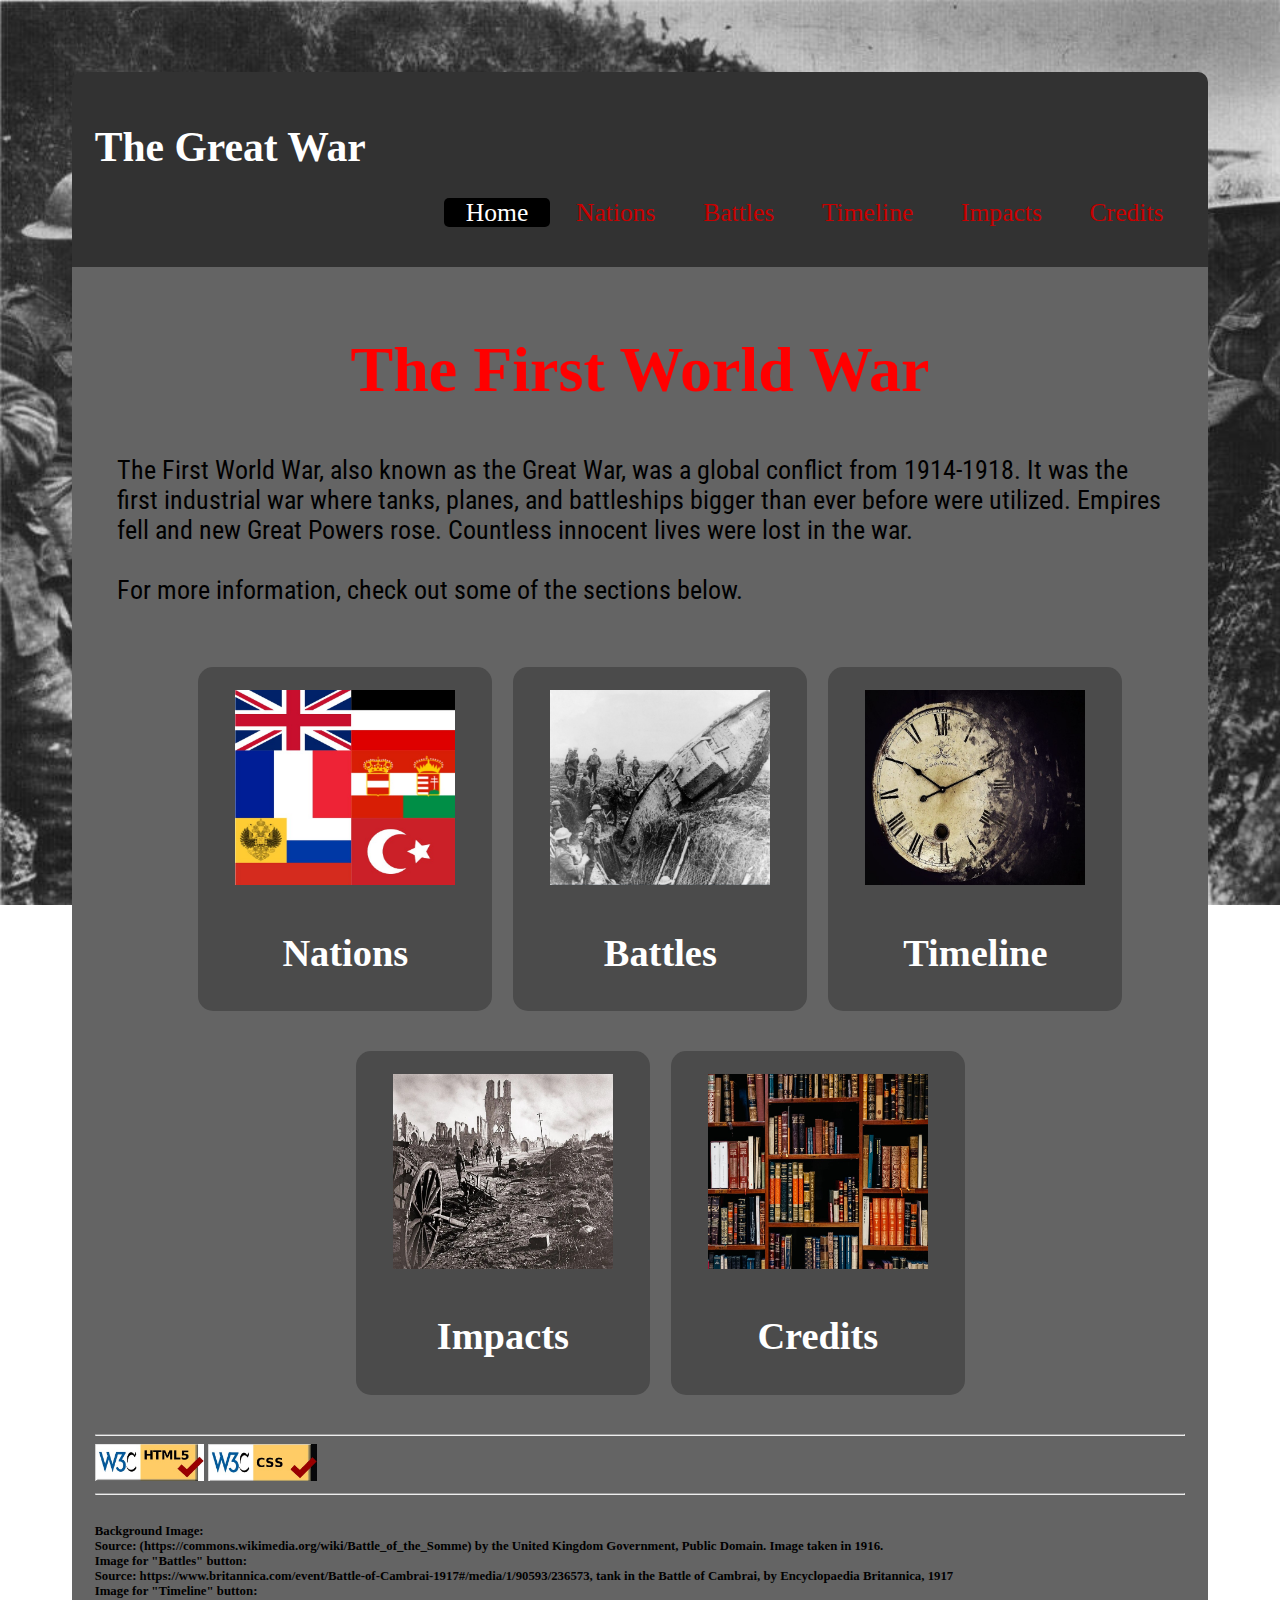
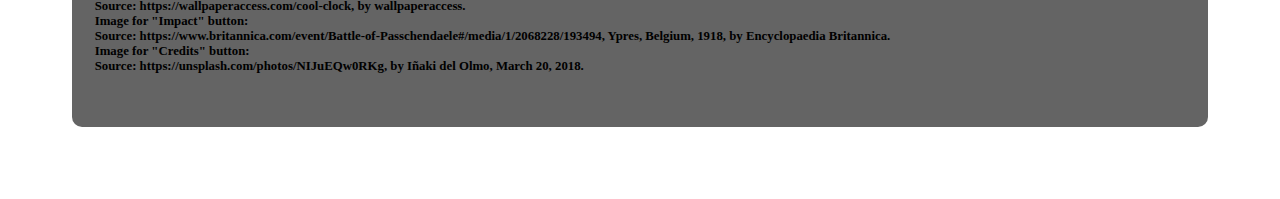
<file: index.html>
<!--Author: Howard Xing-->
<!--Last Edited: June 16, 2023-->
<!--File name: index.html-->

<!doctype html>
<html lang = "en">
	<head>
		<meta charset = "UTF-8">
		<title>The Great War</title>
		<link rel = "stylesheet" type = "text/css" href = "style.css">
	
		<!--Links in font from google-->
		<link rel="preconnect" href="https://fonts.googleapis.com">
		<link rel="preconnect" href="https://fonts.gstatic.com" crossorigin>
		<link href="https://fonts.googleapis.com/css2?family=Roboto+Condensed:ital,wght@0,300;0,400;0,700;1,300;1,400;1,700&display=swap" rel="stylesheet">
		
	</head>

	<body>
	
		<!--Header of the page with title and navbar-->
		<div class = "header">
			<h1 class = "whitetext">The Great War</h1>
			<p class = "menu-buttons newroman">
				<a href = "index.html" class = "here">Home</a>
				<a href = "nations.html">Nations</a>
				<a href = "battles.html">Battles</a>
				<a href = "timeline.html">Timeline</a>
				<a href = "impacts.html">Impacts</a>
				<a href = "reference.html">Credits</a>
				
			</p>
			
		
		</div>
		
		<!-- Main content of the webpage -->
		<div class = "main">
			<!-- Main heading -->
			<h1 class = "centered redtext newroman">The First World War</h1>
			
			<!-- Short intro to website -->
			<p class = "roboto">
				The First World War, also known as the Great War, was a global conflict from 1914-1918. 
				It was the first industrial war where tanks, planes, and battleships bigger
				than ever before were utilized. Empires fell and new Great Powers rose. Countless innocent
				lives were lost in the war. 
				<br>
				<br>
				For more information, check out some of the sections below. 
				
			</p>
			
			<!-- Image boxes that are also links to other pages on site-->
			<div id = "homepagebuttons">
				<a href = "nations.html">
					<div class = "box">
						<img src = "images/countries_img.jpg" alt = "Image of many countries">
						<h3 class = "newroman whitetext centered">Nations</h3>
					</div>
				</a>
				<a href = "battles.html">
					<div class = "box">
						<img src = "images/battle_img.jpg" alt = "Image of battle of cambrai, tank stuck in ditch">
						<h3 class = "newroman whitetext centered">Battles</h3>
					</div>
				</a>
				<a href = "timeline.html">
					<div class = "box">
						<img src = "images/timeline_img.jpg" alt = "Image of a clock, representing time">
						<h3 class = "newroman whitetext centered">Timeline</h3>
					</div>
				</a>
				<a href = "impacts.html">
					<div class = "box">
						<img src = "images/impact_img.jpg" alt = "Image of destruction after ww1">
						<h3 class = "newroman whitetext centered">Impacts</h3>
					</div>
				</a>
				<a href = "credits.html">
					<div class = "box">
						<img src = "images/credits_img.jpg" alt = "Image of library">
						<h3 class = "newroman whitetext centered">Credits</h3>
					</div>
				</a>
			</div>
			<!--HTML and CSS Validator-->
			<hr>
			<a href="https://validator.w3.org/nu/?doc=https%3A%2F%2Fhowardxing123.github.io%2Fhome%2Findex.html"><img src="images/html-validator.jpg" class="validator" alt="HTML Validator"></a>
			<a href="http://jigsaw.w3.org/css-validator/validator?lang=en&profile=css3svg&uri=https%3A%2F%2Fhowardxing123.github.io%2Fhome%2Fstyle.css&usermedium=all&vextwarning=&warning=1"><img src="images/css-validator.jpg" class="validator" alt="CSS Validator"></a>
			
			<hr>
			
			<!--Image citations for icons-->
			<h6>
				Background Image: <br>
				Source: (https://commons.wikimedia.org/wiki/Battle_of_the_Somme) by the United Kingdom Government, Public Domain. Image taken in 1916.
				<br>
				Image for "Battles" button: <br>
				Source: https://www.britannica.com/event/Battle-of-Cambrai-1917#/media/1/90593/236573, tank in the Battle of Cambrai, by Encyclopaedia Britannica, 
				1917
				
				<br>
				Image for "Timeline" button: <br>
				Source: https://wallpaperaccess.com/cool-clock, by wallpaperaccess.
				
				<br>
				Image for "Impact" button:<br>
				Source: https://www.britannica.com/event/Battle-of-Passchendaele#/media/1/2068228/193494, Ypres, Belgium, 1918, by Encyclopaedia Britannica.
				
				<br>
				Image for "Credits" button: <br>
				Source: https://unsplash.com/photos/NIJuEQw0RKg, by I&ntilde;aki del Olmo, March 20, 2018.
				<br>
			</h6>
		</div>
		
		
	</body>

</html>
</file>
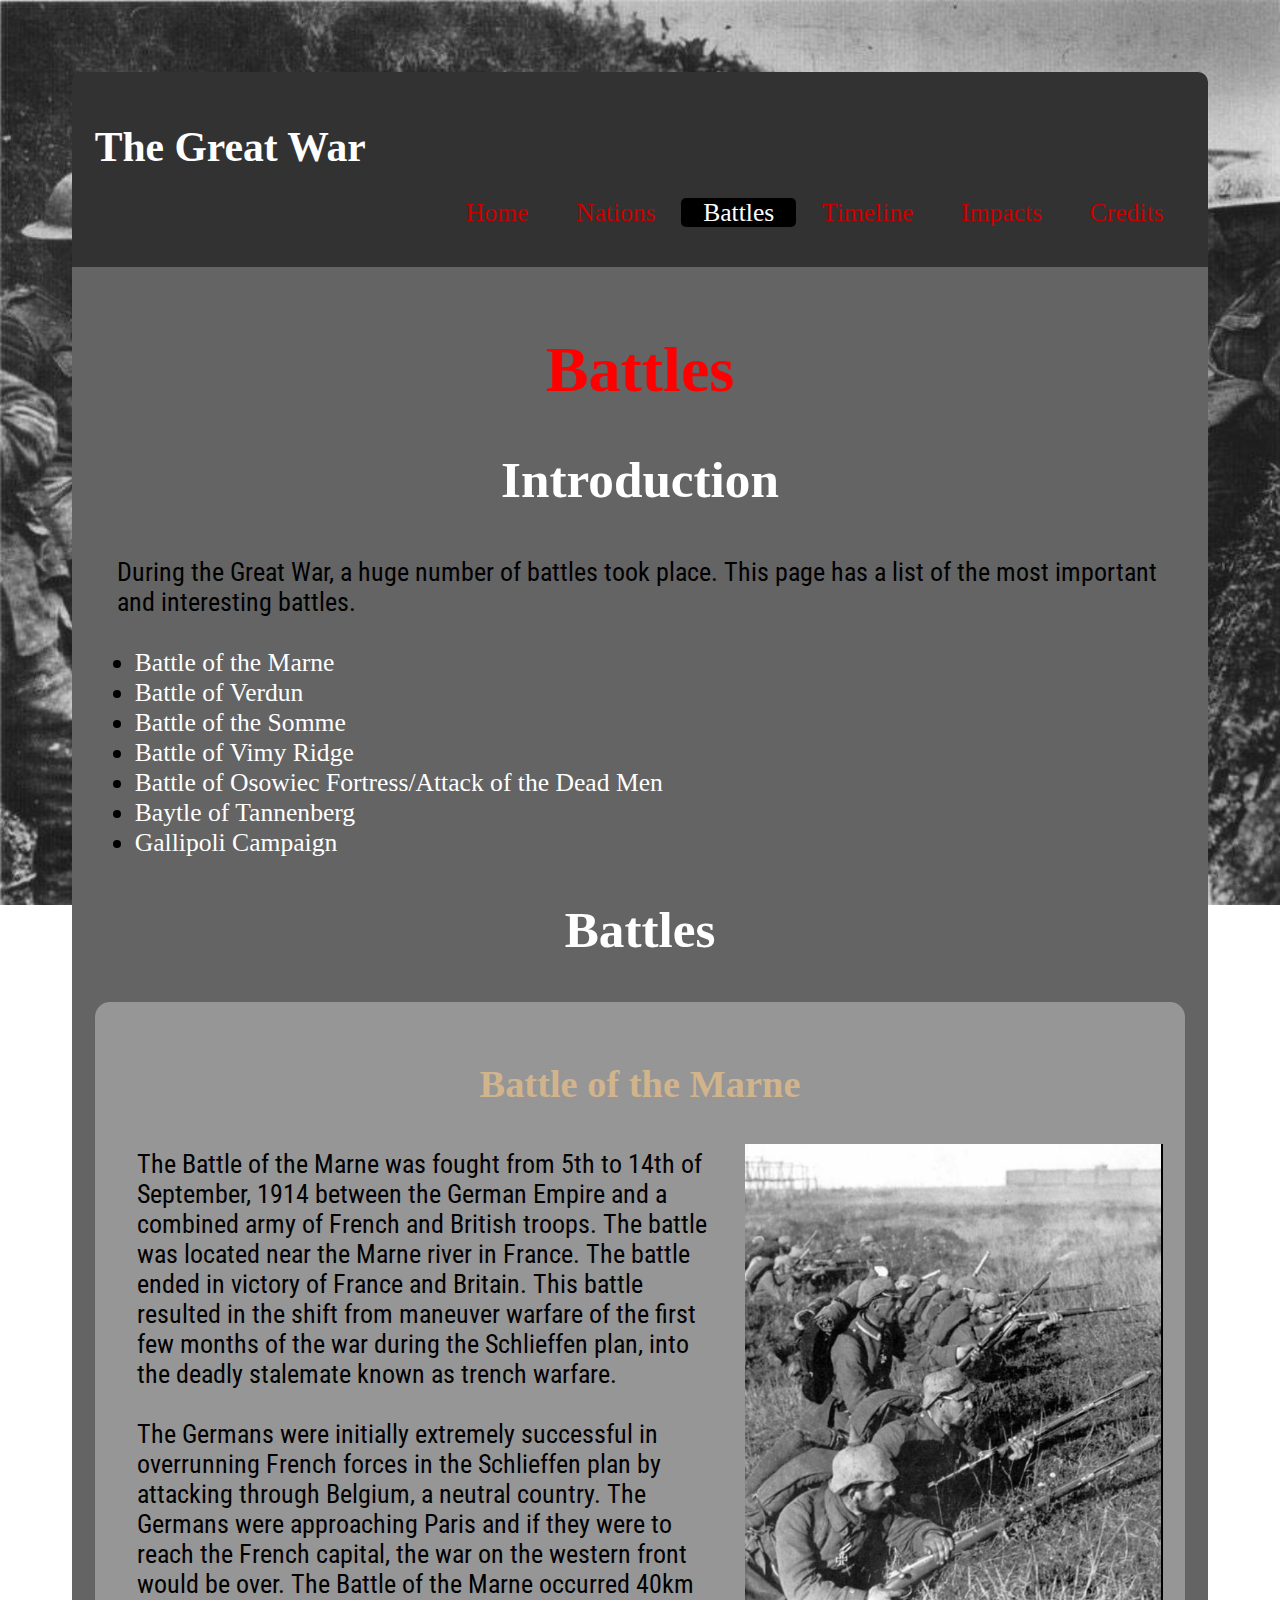
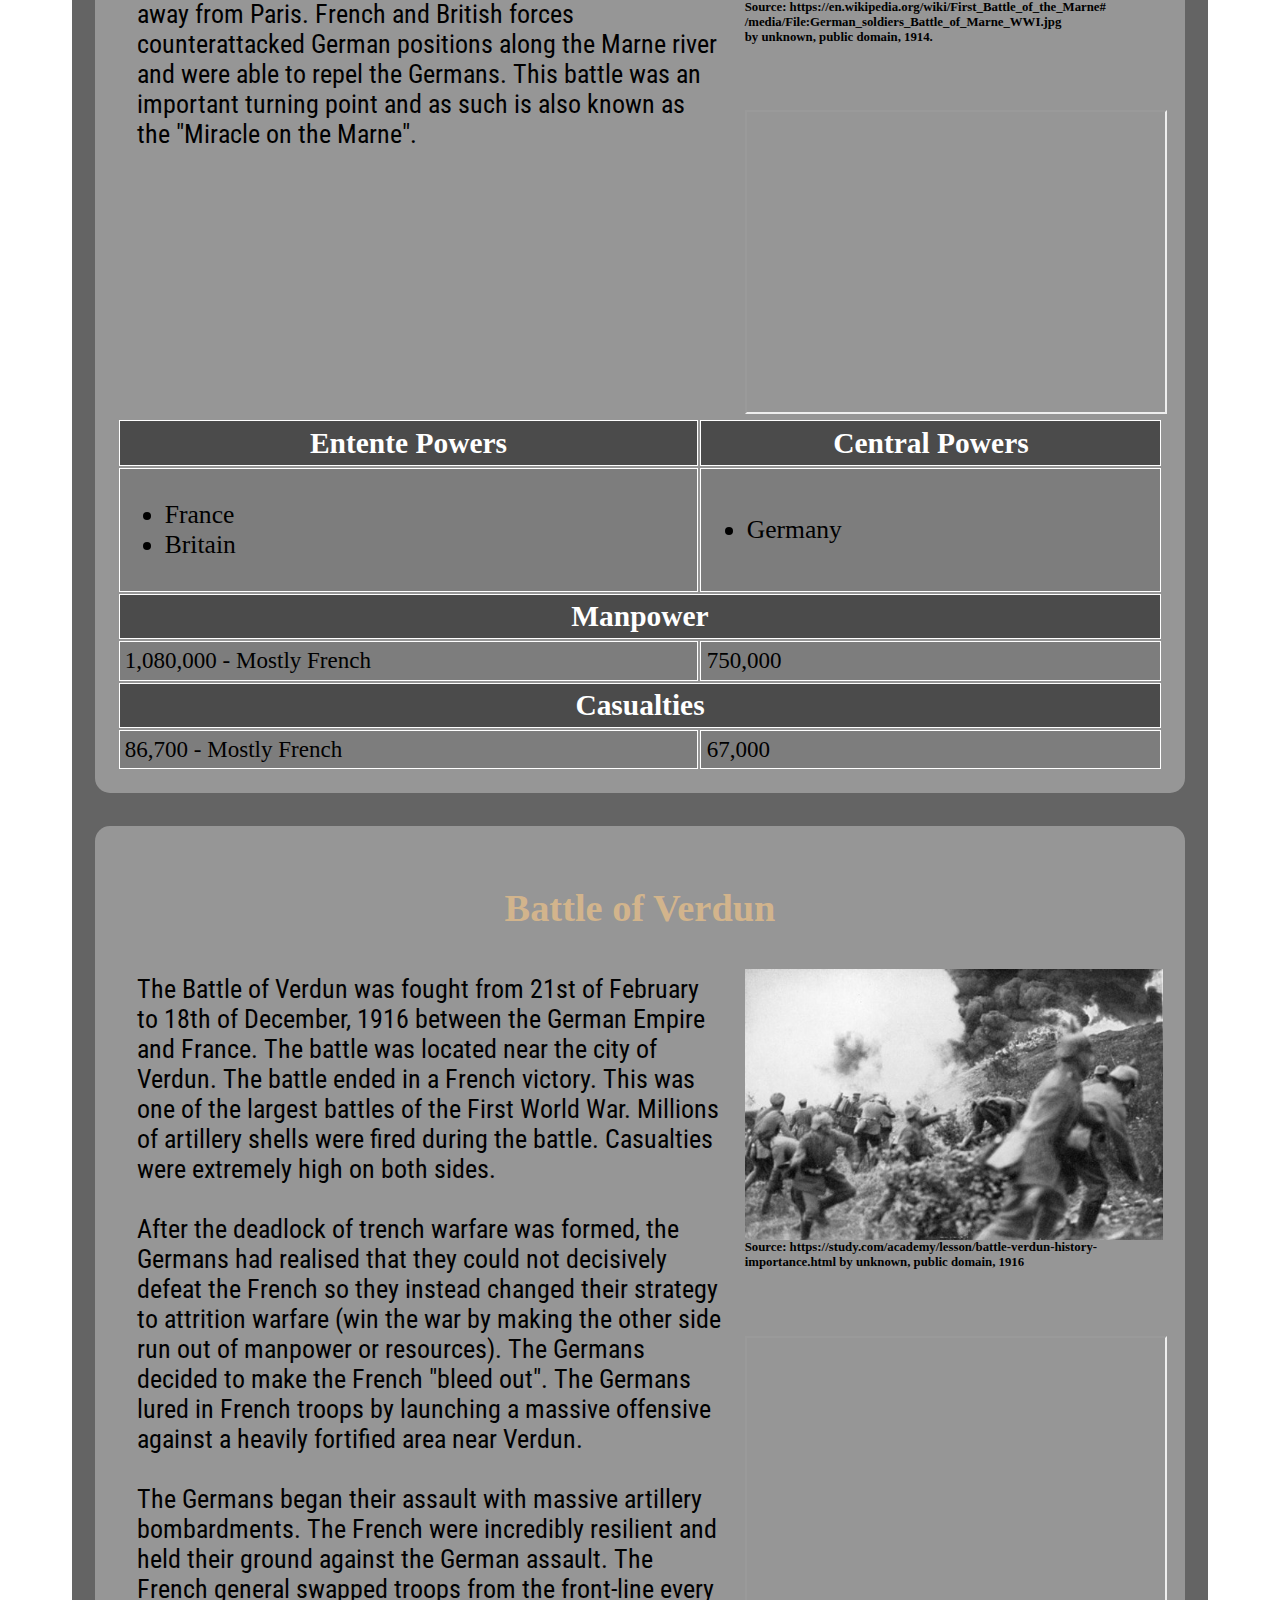
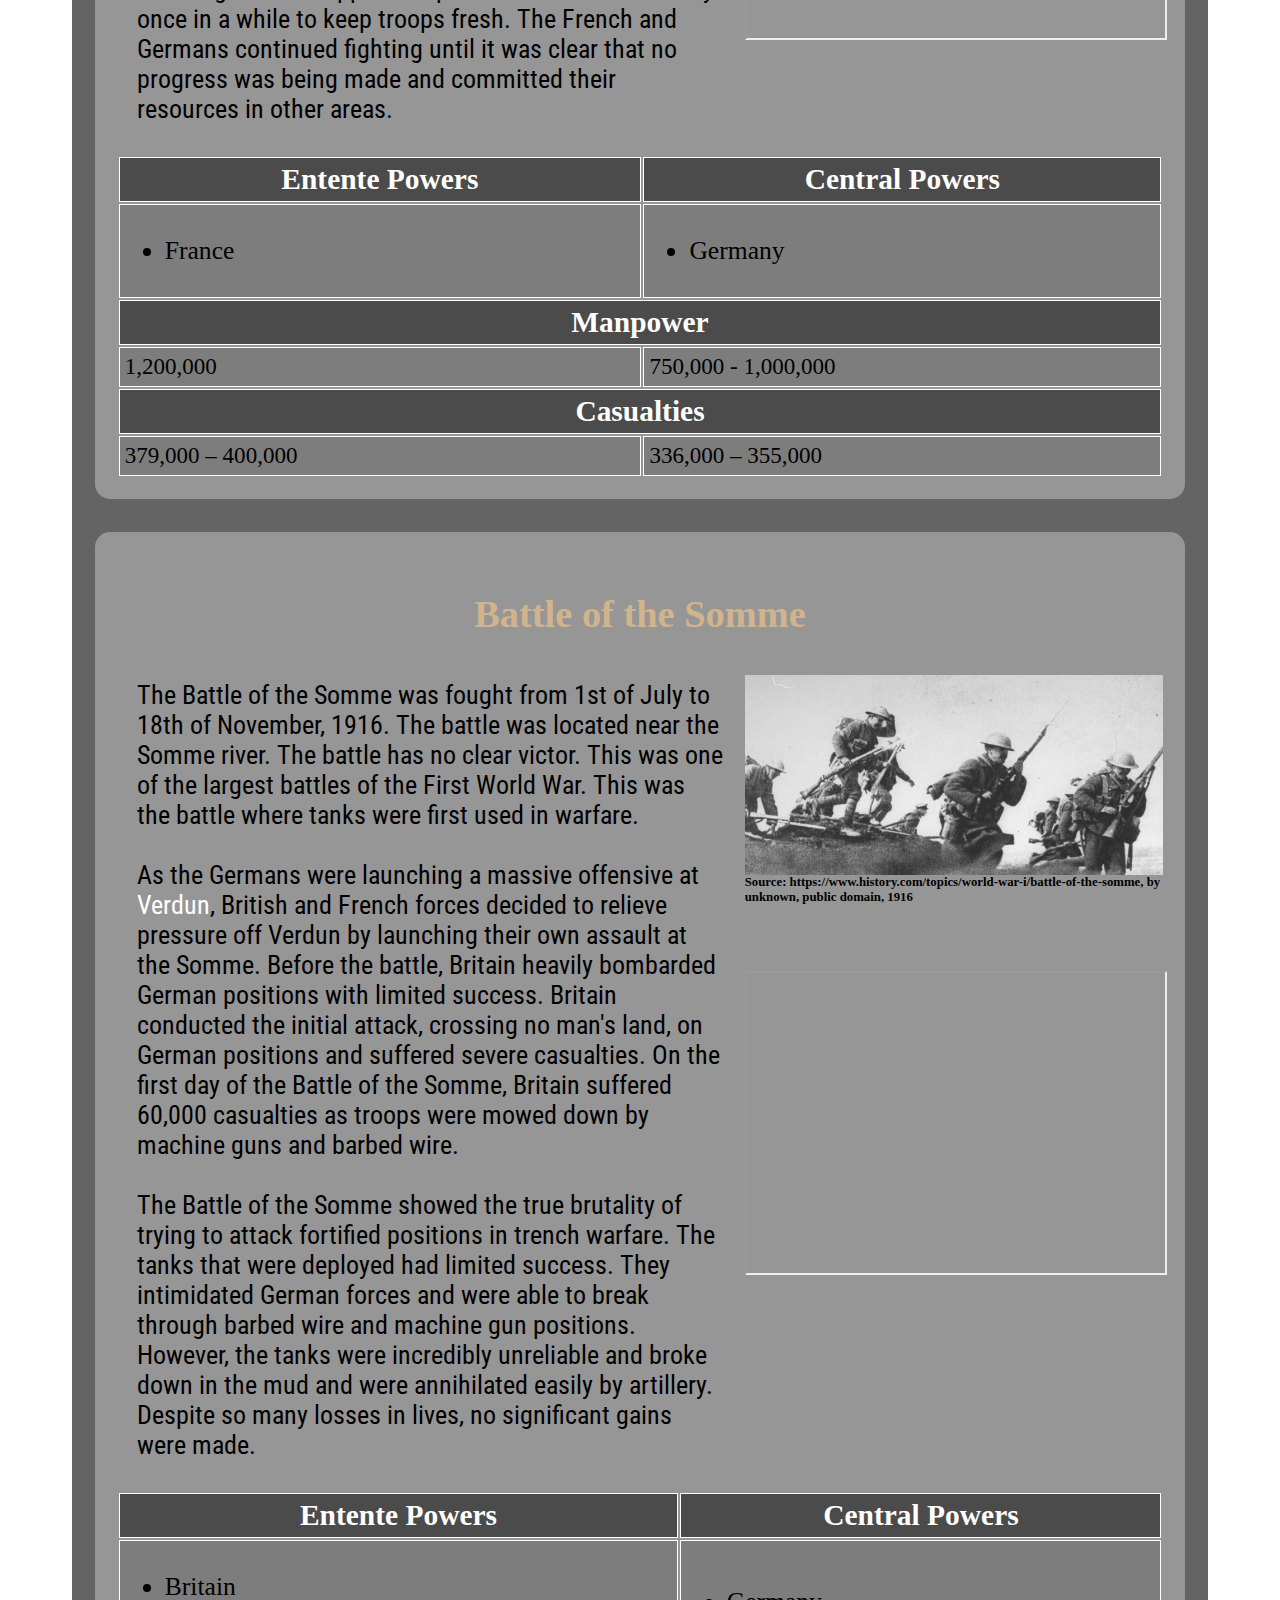
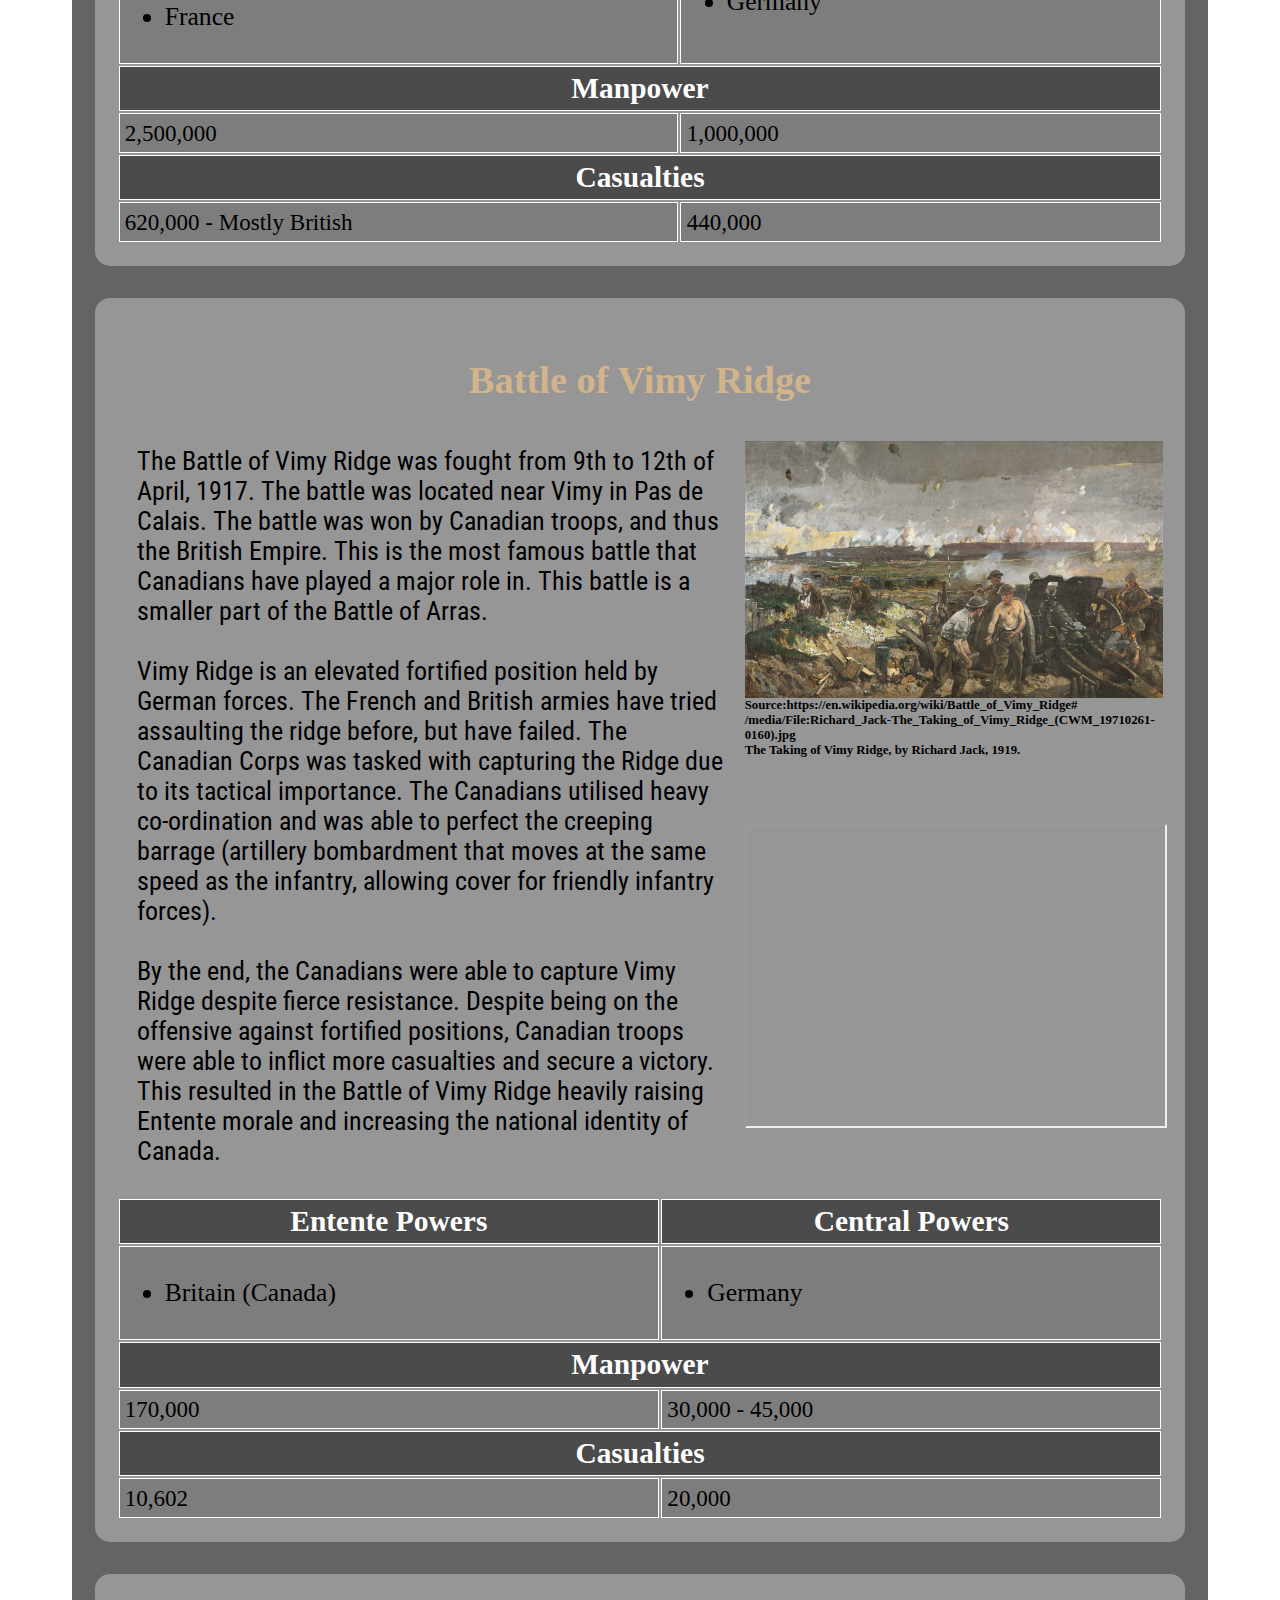
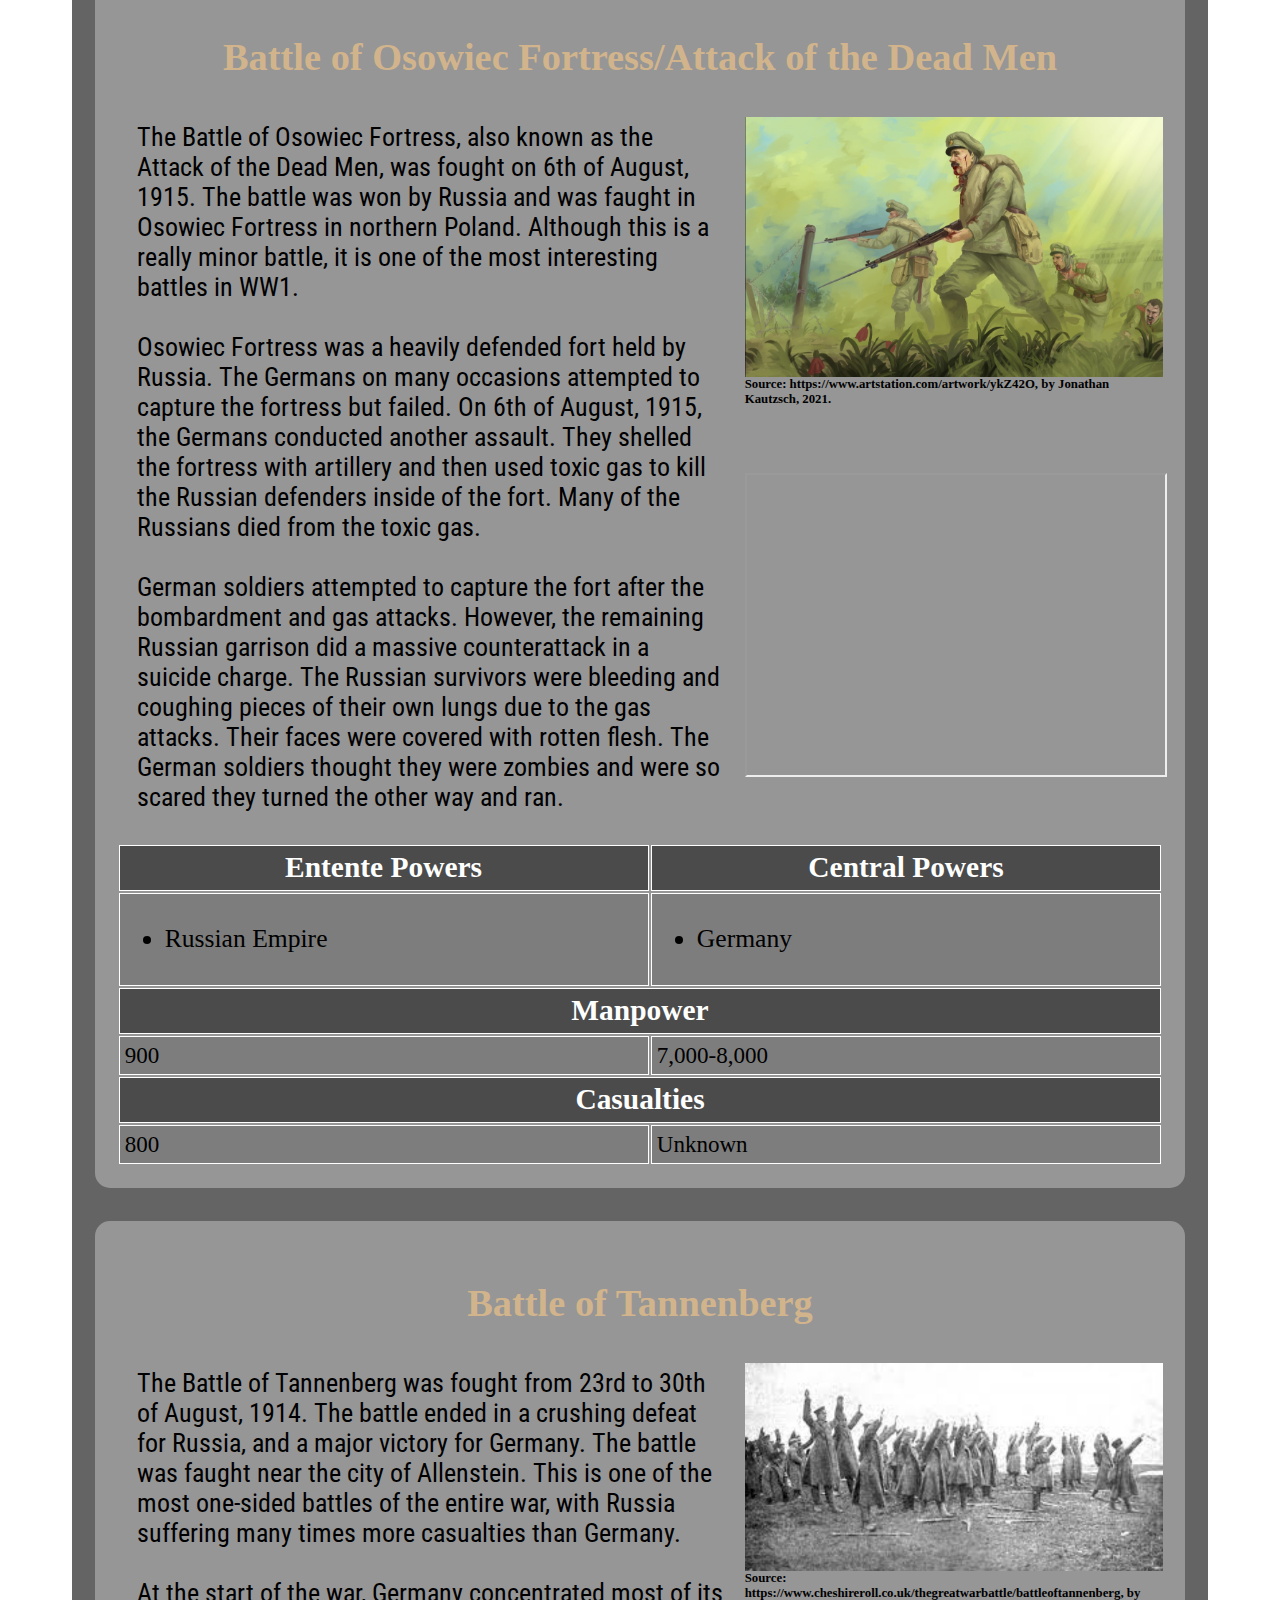
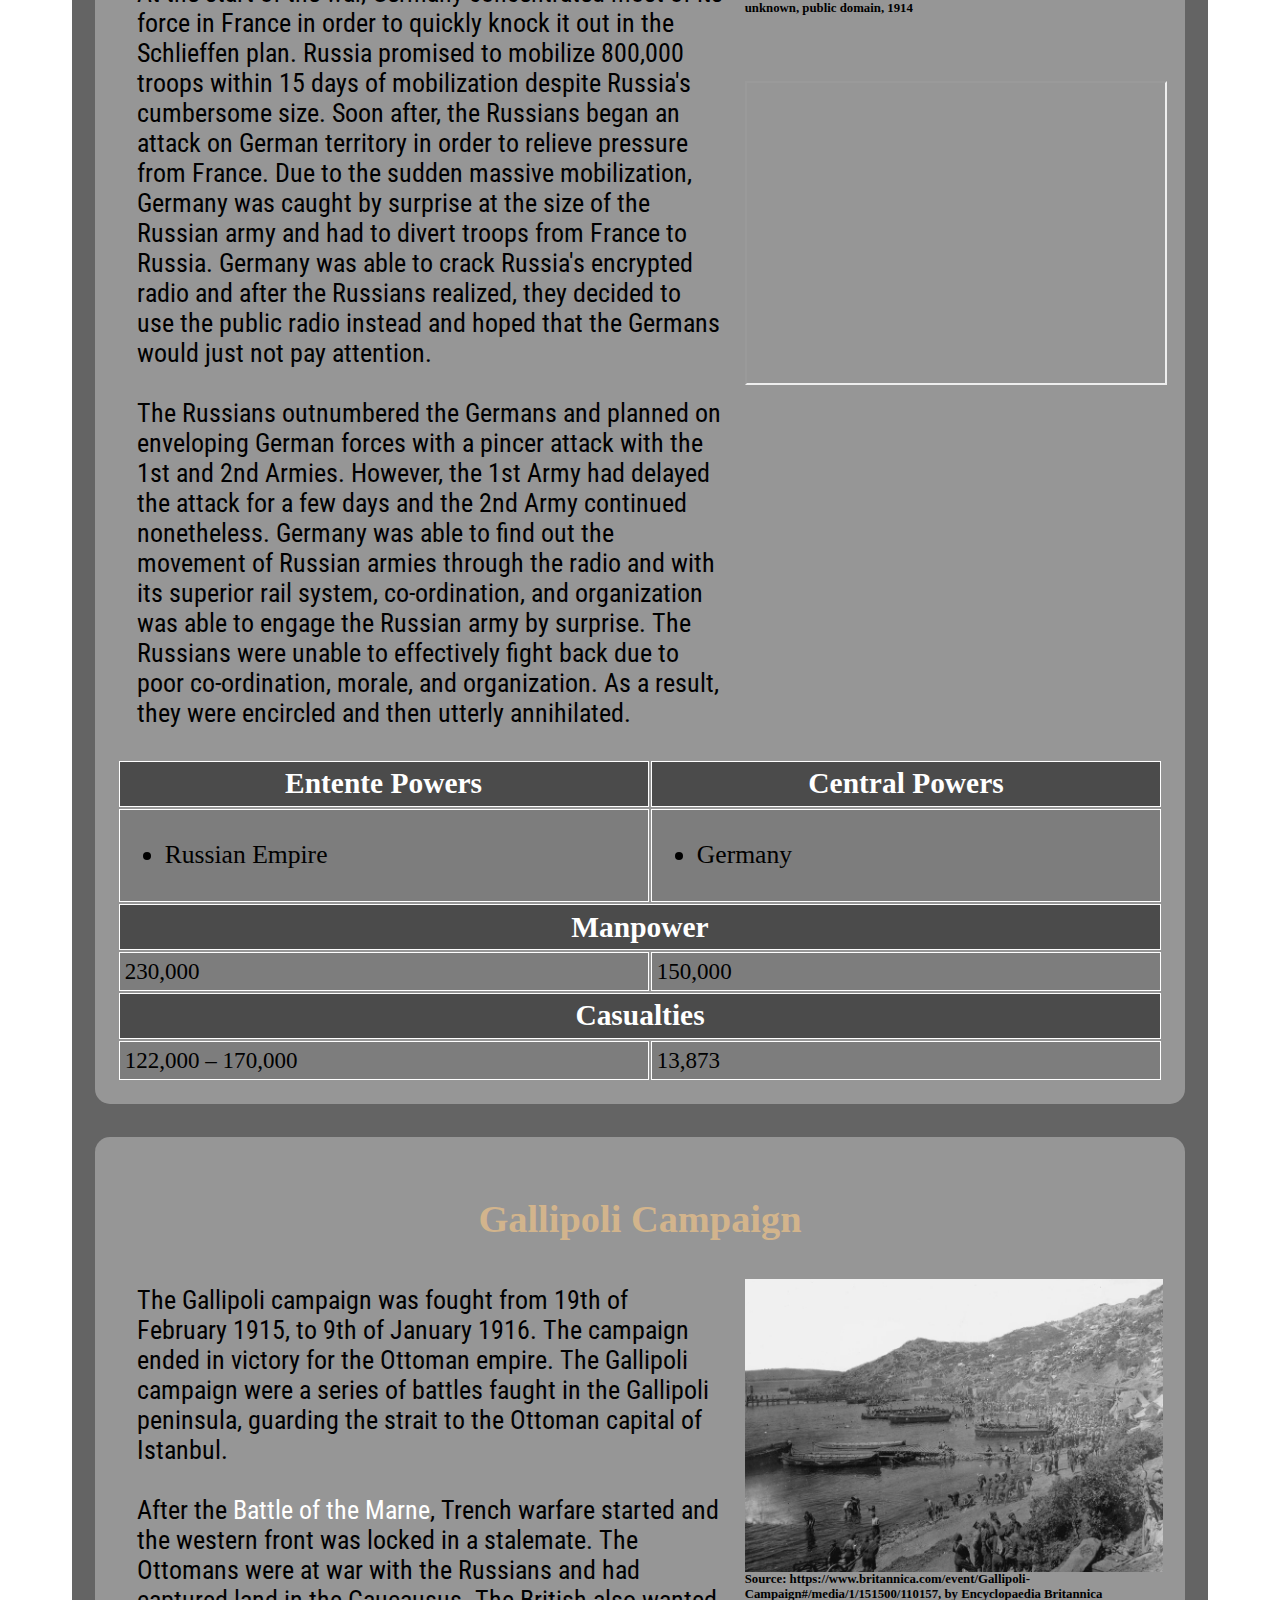
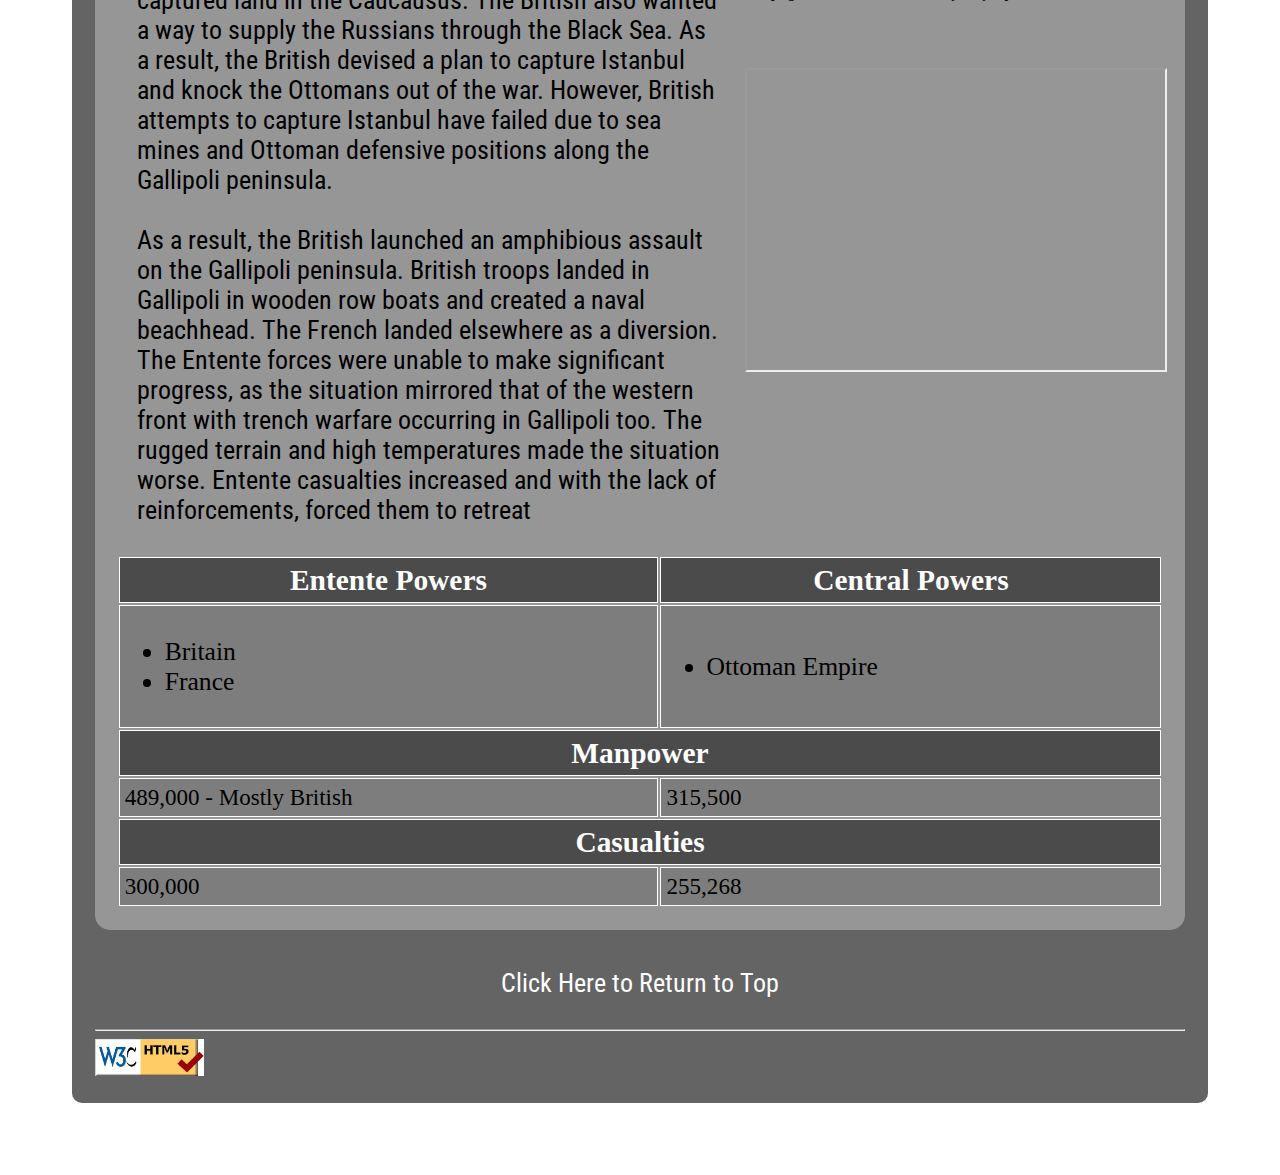
<file: battles.html>
<!--Author: Howard Xing-->
<!--Last Edited: June 16, 2023-->
<!--File name: battles.html-->

<!doctype html>
<html lang = "en">
	<head>
		<meta charset = "UTF-8">
		<title>The Great War</title>
		<link rel = "stylesheet" type = "text/css" href = "style.css">
		
		<!--Links in font from google-->
		<link rel="preconnect" href="https://fonts.googleapis.com">
		<link rel="preconnect" href="https://fonts.gstatic.com" crossorigin>
		<link href="https://fonts.googleapis.com/css2?family=Roboto+Condensed:ital,wght@0,300;0,400;0,700;1,300;1,400;1,700&display=swap" rel="stylesheet">
		
	</head>

	<body>
		
		<!--Header of the page with title and navbar-->
		<div class = "header">
			<h1 class = "whitetext" id = "top2">The Great War</h1>
			<p class = "menu-buttons newroman">
				<a href = "index.html">Home</a>
				<a href = "nations.html">Nations</a>
				<a href = "battles.html" class = "here">Battles</a>
				<a href = "timeline.html">Timeline</a>
				<a href = "impacts.html">Impacts</a>
				<a href = "reference.html">Credits</a>
				
			</p>
			
		
		</div>
		
		<!-- Main content of the webpage -->
		<div class = "main">
			<h1 class = "centered redtext">Battles</h1>
			
			<!-- Introduction to page -->
			<h2 class = "centered whitetext">Introduction</h2>
			<p class = "roboto">
				During the Great War, a huge number of battles took place. This page has a list of the most important and interesting battles.
			</p>
			<ul>
				<li><a href = "#marne">Battle of the Marne</a></li>
				<li><a href = "#verdun">Battle of Verdun</a></li>
				<li><a href = "#somme">Battle of the Somme</a></li>
				<li><a href = "#vimy">Battle of Vimy Ridge</a></li>
				<li><a href = "#deadmen">Battle of Osowiec Fortress&sol;Attack of the Dead Men</a></li>
				<li><a href = "#tan">Baytle of Tannenberg</a></li>
				<li><a href = "#gallipoli">Gallipoli Campaign</a></li>

			</ul>
			
			<!-- Battles -->
			<h2 class = "centered whitetext">Battles</h2>
			
			<!-- Marne -->
			<div class = "sectionbox" id = "marne">
				<h3 class = "centered tantext">Battle of the Marne</h3>
				
				<div class = "battle-img">
					<img src = "images/marne.jpg" alt = "German troops in the battle of the marne" class = "battle-img">
					<h6 class = "image-source-battle">
						Source: https://en.wikipedia.org/wiki/First_Battle_of_the_Marne#<br>/media/File:German_soldiers_Battle_of_Marne_WWI.jpg <br>
						by unknown, public domain, 1914.
					</h6>
					<br>
					<br>
					<iframe src="https://www.youtube.com/embed/mhFmgOFJk6Q" title="YouTube video player" allow="accelerometer; autoplay; clipboard-write; encrypted-media; gyroscope; picture-in-picture; web-share" allowfullscreen></iframe>
				</div>
				
				<p class = "roboto rightimage">
					The Battle of the Marne was fought from 5th to 14th of September, 1914 between the German Empire and a combined army of 
					French and British troops. The battle was located near the Marne river in France. The battle ended in victory of France
					and Britain. This battle resulted in the shift from maneuver warfare of the first few months of the war
					during the Schlieffen plan, into the deadly stalemate known as trench warfare.<br><br>

					The Germans were initially extremely successful in overrunning French forces in the Schlieffen plan by attacking through 
					Belgium, a neutral country. The Germans were approaching Paris and if they were to reach the French capital, the war 
					on the western front would be over. The Battle of the Marne occurred 40km away from Paris. French and British forces
					counterattacked German positions along the Marne river and were able to repel the Germans. This battle was an important 
					turning point and as such is also known as the "Miracle on the Marne".
				</p>
				
				<table class = "battletable">
					<tr>
						<th>Entente Powers</th>
						<th>Central Powers</th>
					</tr>
					<tr>
						<td>
							<ul>
								<li>France</li>
								<li>Britain</li>
							</ul>
						</td>
						<td>
							<ul>
								<li>Germany</li>
							</ul>
						</td>
					</tr>
					<tr>
						<th colspan = "2">Manpower</th>
					</tr>
					<tr>
						<td>1,080,000 - Mostly French</td>
						<td>750,000</td>
					</tr>
					<tr>
						<th colspan = "2">Casualties</th>
					</tr>
					<tr>
						<td>86,700 - Mostly French</td>
						<td>67,000</td>
					</tr>
					
					
				</table>
				

			</div>
			
			<!-- Verdun -->
			<div class = "sectionbox" id = "verdun">
				<h3 class = "centered tantext">Battle of Verdun</h3>
				
				<div class = "battle-img">
					<img src = "images/verdun.jpg" alt = "German troops in the battle of verdun" class = "battle-img">
					<h6 class = "image-source-battle">
						Source: https://study.com/academy/lesson/battle-verdun-history-importance.html by unknown, public domain, 1916
					</h6>
					<br>
					<br>
					<iframe src="https://www.youtube.com/embed/RG3sH5e4ROg" title="YouTube video player" allow="accelerometer; autoplay; clipboard-write; encrypted-media; gyroscope; picture-in-picture; web-share" allowfullscreen></iframe>
				</div>
				
				<p class = "roboto rightimage">
					The Battle of Verdun was fought from 21st of February to 18th of December, 1916 between the German Empire and France. 
					The battle was located near the city of Verdun. The battle ended in a French victory. This was one of the largest battles of 
					the First World War. Millions of artillery shells were fired during the battle. Casualties were extremely high on both sides.<br><br>
					
					After the deadlock of trench warfare was formed, the Germans had realised that they could not decisively defeat the French so they 
					instead changed their strategy to attrition warfare (win the war by making the other side run out of manpower or resources). The Germans 
					decided to make the French &quot;bleed out&quot;. The Germans lured in French troops by launching a massive offensive against a heavily 
					fortified area near Verdun. <br><br>
					
					The Germans began their assault with massive artillery bombardments. The French were incredibly resilient and held their ground against 
					the German assault. The French general swapped troops from the front-line every once in a while to keep troops fresh. The French and Germans 
					continued fighting until it was clear that no progress was being made and committed their resources in other areas.
				
					
				</p>
				
			<table class = "battletable">
				<tr>
					<th>Entente Powers</th>
					<th>Central Powers</th>
				</tr>
				<tr>
					<td>
						<ul>
							<li>France</li>
						</ul>
					</td>
					<td>
						<ul>
							<li>Germany</li>
						</ul>
					</td>
				</tr>
				<tr>
					<th colspan = "2">Manpower</th>
				</tr>
				<tr>
					<td>1,200,000</td>
					<td>750,000 - 1,000,000</td>
				</tr>
				<tr>
					<th colspan = "2">Casualties</th>
				</tr>
				<tr>
					<td>379,000 – 400,000</td>
					<td>336,000 – 355,000</td>
				</tr>
					
					
			</table>
			
			
			
			</div>
			
			<!-- Somme -->
			<div class = "sectionbox" id = "somme">
				<h3 class = "centered tantext">Battle of the Somme</h3>
				
				<div class = "battle-img">
					<img src = "images/somme.jpg" alt = "British troops in the battle of the somme" class = "battle-img">
					<h6 class = "image-source-battle">
						Source: https://www.history.com/topics/world-war-i/battle-of-the-somme, by unknown, public domain, 1916
					</h6>
					<br>
					<br>
					<iframe src="https://www.youtube.com/embed/0PcPanwHzZ8" title="YouTube video player" allow="accelerometer; autoplay; clipboard-write; encrypted-media; gyroscope; picture-in-picture; web-share" allowfullscreen></iframe>
				</div>
				
				<p class = "roboto rightimage">
					The Battle of the Somme was fought from 1st of July to 18th of November, 1916. The battle was located near the Somme river. 
					The battle has no clear victor. This was one of the largest battles of the First World War. This was the battle where tanks 
					were first used in warfare. <br><br>
					
					As the Germans were launching a massive offensive at <a href = "#verdun">Verdun</a>, British and French forces decided to relieve pressure off 
					Verdun by launching their own assault at the Somme. Before the battle, Britain heavily bombarded German positions with limited success. 
					Britain conducted the initial attack, crossing no man's land, on German positions and suffered severe casualties. On the first day 
					of the Battle of the Somme, Britain suffered 60,000 casualties as troops were mowed down by machine guns and barbed wire. <br><br>
					
					The Battle of the Somme showed the true brutality of trying to attack fortified positions in trench warfare. The tanks that were 
					deployed had limited success. They intimidated German forces and were able to break through barbed wire and machine gun positions.
					However, the tanks were incredibly unreliable and broke down in the mud and were annihilated easily by artillery. Despite so many 
					losses in lives, no significant gains were made.
					
				</p>
				
				<table class = "battletable">
					<tr>
						<th>Entente Powers</th>
						<th>Central Powers</th>
					</tr>
					<tr>
						<td>
							<ul>
								<li>Britain</li>
								<li>France</li>
							</ul>
						</td>
						<td>
							<ul>
								<li>Germany</li>
							</ul>
						</td>
					</tr>
					<tr>
						<th colspan = "2">Manpower</th>
					</tr>
					<tr>
						<td>2,500,000</td>
						<td>1,000,000</td>
					</tr>
					<tr>
						<th colspan = "2">Casualties</th>
					</tr>
					<tr>
						<td>620,000 - Mostly British</td>
						<td>440,000</td>
					</tr>
					
					
				</table>
			
			</div>
			
			<!-- Vimy Ridge -->
			<div class = "sectionbox" id = "vimy">
				<h3 class = "centered tantext">Battle of Vimy Ridge</h3>
				<div class = "battle-img">
					<img src = "images/vimy.jpg" alt = "Canadian troops at vimy ridge" class = "battle-img">
					<h6 class = "image-source-battle">
						Source:https://en.wikipedia.org/wiki/Battle_of_Vimy_Ridge#<br>/media/File:Richard_Jack-The_Taking_of_Vimy_Ridge_(CWM_19710261-0160).jpg <br>
						The Taking of Vimy Ridge, by Richard Jack, 1919.
					</h6>
					<br>
					<br>
					<iframe src="https://www.youtube.com/embed/rH0Gx3OFFyk" title="YouTube video player" allow="accelerometer; autoplay; clipboard-write; encrypted-media; gyroscope; picture-in-picture; web-share" allowfullscreen></iframe>
				</div>
				<p class = "roboto rightimage">
					The Battle of Vimy Ridge was fought from 9th to 12th of April, 1917.  The battle was located near Vimy in Pas de Calais. The battle was 
					won by Canadian troops, and thus the British Empire. This is the most famous battle that Canadians have played a major role in. 
					This battle is a smaller part of the Battle of Arras.<br><br>
					
					Vimy Ridge is an elevated fortified position held by German forces. The French and British armies have tried assaulting the ridge before, 
					but have failed. The Canadian Corps was tasked with capturing the Ridge due to its tactical importance. The Canadians utilised heavy 
					co-ordination and was able to perfect the creeping barrage (artillery bombardment that moves at the same speed as the infantry, allowing cover 
					for friendly infantry forces). <br><br>
					
					By the end, the Canadians were able to capture Vimy Ridge despite fierce resistance. Despite being on the offensive against fortified positions,
					Canadian troops were able to inflict more casualties and secure a victory. This resulted in the Battle of Vimy Ridge heavily raising Entente 
					morale and increasing the national identity of Canada.

				</p>
				
				<table class = "battletable">
					<tr>
						<th>Entente Powers</th>
						<th>Central Powers</th>
					</tr>
					<tr>
						<td>
							<ul>
								<li>Britain (Canada)</li>
							</ul>
						</td>
						<td>
							<ul>
								<li>Germany</li>
							</ul>
						</td>
					</tr>
					<tr>
						<th colspan = "2">Manpower</th>
					</tr>
					<tr>
						<td>170,000</td>
						<td>30,000 - 45,000</td>
					</tr>
					<tr>
						<th colspan = "2">Casualties</th>
					</tr>
					<tr>
						<td>10,602</td>
						<td>20,000</td>
					</tr>
					
					
				</table>
			
			</div>
			
			<!-- Attack of the Dead Men -->
			<div class = "sectionbox" id = "deadmen">
				<h3 class = "centered tantext">Battle of Osowiec Fortress&sol;Attack of the Dead Men</h3>
				<div class = "battle-img">
					<img src = "images/deadmen.jpg" alt = "Russian troops attacking in attack of the dead men" class = "battle-img">
					<h6 class = "image-source-battle">
						Source: https://www.artstation.com/artwork/ykZ42O, by Jonathan Kautzsch, 2021.
					</h6>
					<br>
					<br>
					<iframe src="https://www.youtube.com/embed/8ClB_DSwHOI" title="YouTube video player" allow="accelerometer; autoplay; clipboard-write; encrypted-media; gyroscope; picture-in-picture; web-share" allowfullscreen></iframe>
				</div>
				<p class = "roboto rightimage">
					The Battle of Osowiec Fortress, also known as the Attack of the Dead Men, was fought on 6th of August, 1915. The battle was won by Russia and 
					was faught in Osowiec Fortress in northern Poland.
					Although this is a really minor battle, it is one of the most interesting battles in WW1. <br><br>
					
					Osowiec Fortress was a heavily defended fort held by Russia. The Germans on many occasions attempted to capture the fortress but failed. 
					On 6th of August, 1915, the Germans conducted another assault. They shelled the fortress with artillery and then used toxic gas to kill the 
					Russian defenders inside of the fort. Many of the Russians died from the toxic gas. <br><br>
					
					German soldiers attempted to capture the fort after the bombardment and gas attacks. However, the remaining Russian garrison did a massive 
					counterattack in a suicide charge. The Russian survivors were bleeding and coughing pieces of their own lungs due to the gas attacks. Their
					faces were covered with rotten flesh. The German soldiers thought they were zombies and were so scared they turned the other way and ran. 
					
				</p>
				
				<table class = "battletable">
					<tr>
						<th>Entente Powers</th>
						<th>Central Powers</th>
					</tr>
					<tr>
						<td>
							<ul>
								<li>Russian Empire</li>
							</ul>
						</td>
						<td>
							<ul>
								<li>Germany</li>
							</ul>
						</td>
					</tr>
					<tr>
						<th colspan = "2">Manpower</th>
					</tr>
					<tr>
						<td>900</td>
						<td>7,000-8,000</td>
					</tr>
					<tr>
						<th colspan = "2">Casualties</th>
					</tr>
					<tr>
						<td>800</td>
						<td>Unknown</td>
					</tr>
					
					
				</table>
				
			
			</div>
			
			<!-- Tannenberg -->
			<div class = "sectionbox" id = "tan">
				<h3 class = "centered tantext">Battle of Tannenberg</h3>
				<div class = "battle-img">
					<img src = "images/tannenberg.jpg" alt = "Russian troops surrendering at Tannenberg" class = "battle-img">
					<h6 class = "image-source-battle">
						Source: https://www.cheshireroll.co.uk/thegreatwarbattle/battleoftannenberg, by unknown, public domain, 1914
					</h6>
					<br>
					<br>
					<iframe src="https://www.youtube.com/embed/vvx0HMFBF-c" title="YouTube video player" allow="accelerometer; autoplay; clipboard-write; encrypted-media; gyroscope; picture-in-picture; web-share" allowfullscreen></iframe>
				</div>
				<p class = "roboto rightimage">
					The Battle of Tannenberg was fought from 23rd to 30th of August, 1914. The battle ended in a crushing defeat for Russia, and a major victory 
					for Germany. The battle was faught near the city of Allenstein.
					This is one of the most one-sided battles of the entire war, with Russia suffering many times more casualties than Germany. 
					<br><br>
					
					At the start of the war, Germany concentrated most of its force in France in order to quickly knock it out in the Schlieffen plan. Russia 
					promised to mobilize 800,000 troops within 15 days of mobilization despite Russia's cumbersome size. Soon after, the Russians began an attack 
					on German territory in order to relieve pressure from France. Due to the sudden massive mobilization, Germany was caught by surprise at the 
					size of the Russian army and had to divert troops from France to Russia. Germany was able to crack Russia's encrypted radio and after the
					Russians realized, they decided to use the public radio instead and hoped that the Germans would just not pay attention.<br><br>
					
					The Russians outnumbered the Germans and planned on enveloping German forces with a pincer attack with the 1st and 2nd Armies. 
					However, the 1st Army had delayed the attack for a few days and the 2nd Army continued nonetheless. Germany was able to find out the movement 
					of Russian armies through the radio and with its superior rail system, co-ordination, and organization was able to engage the Russian army by 
					surprise. The Russians were unable to effectively fight back due to poor co-ordination, morale, and organization. As a result, they were 
					encircled and then utterly annihilated.
					
				</p>
				
				
				<table class = "battletable">
					<tr>
						<th>Entente Powers</th>
						<th>Central Powers</th>
					</tr>
					<tr>
						<td>
							<ul>
								<li>Russian Empire</li>
							</ul>
						</td>
						<td>
							<ul>
								<li>Germany</li>
							</ul>
						</td>
					</tr>
					<tr>
						<th colspan = "2">Manpower</th>
					</tr>
					<tr>
						<td>230,000</td>
						<td>150,000</td>
					</tr>
					<tr>
						<th colspan = "2">Casualties</th>
					</tr>
					<tr>
						<td>122,000 – 170,000</td>
						<td>13,873</td>
					</tr>
					
					
				</table>
			
			</div>
			
			<!-- Gallipoli -->
			<div class = "sectionbox" id = "gallipoli">
				<h3 class = "centered tantext">Gallipoli Campaign</h3>
				<div class = "battle-img">
					<img src = "images/gallipoli.jpg" alt = "Entente troops landing at gallipoli" class = "battle-img">
					<h6 class = "image-source-battle">
						Source: https://www.britannica.com/event/Gallipoli-Campaign#/media/1/151500/110157, by Encyclopaedia Britannica
					</h6>
					<br>
					<br>
					<iframe src="https://www.youtube.com/embed/qW8O_sisf4I" title="YouTube video player" allow="accelerometer; autoplay; clipboard-write; encrypted-media; gyroscope; picture-in-picture; web-share" allowfullscreen></iframe>
				</div>
				<p class = "roboto rightimage">
					The Gallipoli campaign was fought from 19th of February 1915, to 9th of January 1916. The campaign ended in victory for the Ottoman empire.
					The Gallipoli campaign were a series of battles faught in the Gallipoli peninsula, guarding the strait to the Ottoman capital of Istanbul. 
					<br><br>
					
					After the <a href = "#marne">Battle of the Marne</a>, Trench warfare started and the western front was locked in a stalemate. The Ottomans 
					were at war with the Russians and had captured land in the Caucausus. The British also wanted a way to supply the Russians through the Black 
					Sea. As a result, the British devised a plan to capture Istanbul and knock the Ottomans out of the war. However, British attempts to capture 
					Istanbul have failed due to sea mines and Ottoman defensive positions along the Gallipoli peninsula. <br><br>
					
					As a result, the British launched an amphibious assault on the Gallipoli peninsula. British troops landed in Gallipoli in wooden row boats and 
					created a naval beachhead. The French landed elsewhere as a diversion. The Entente forces were unable to make significant 
					progress, as the situation mirrored that of the western front with trench warfare occurring in Gallipoli too. The rugged terrain and high 
					temperatures made the situation worse. Entente casualties increased and with the lack of reinforcements, forced them to retreat
					
				</p>
				<table class = "battletable">
					<tr>
						<th>Entente Powers</th>
						<th>Central Powers</th>
					</tr>
					<tr>
						<td>
							<ul>
								<li>Britain</li>
								<li>France</li>
							</ul>
						</td>
						<td>
							<ul>
								<li>Ottoman Empire</li>
							</ul>
						</td>
					</tr>
					<tr>
						<th colspan = "2">Manpower</th>
					</tr>
					<tr>
						<td>489,000 - Mostly British</td>
						<td>315,500</td>
					</tr>
					<tr>
						<th colspan = "2">Casualties</th>
					</tr>
					<tr>
						<td>300,000</td>
						<td>255,268</td>
					</tr>
					
					
				</table>
			
			</div>
			
			<p class = "roboto centered"><a href = "#top2">Click Here to Return to Top</a></p>
			
			<!-- HTML validator -->
			<hr>
			<a href="https://validator.w3.org/nu/?doc=https%3A%2F%2Fhowardxing123.github.io%2Fhome%2Fbattles.html"><img src="images/html-validator.jpg" class="validator" alt="HTML Validator"></a>
			
			
		</div>
		
		
	</body>

</html>
</file>
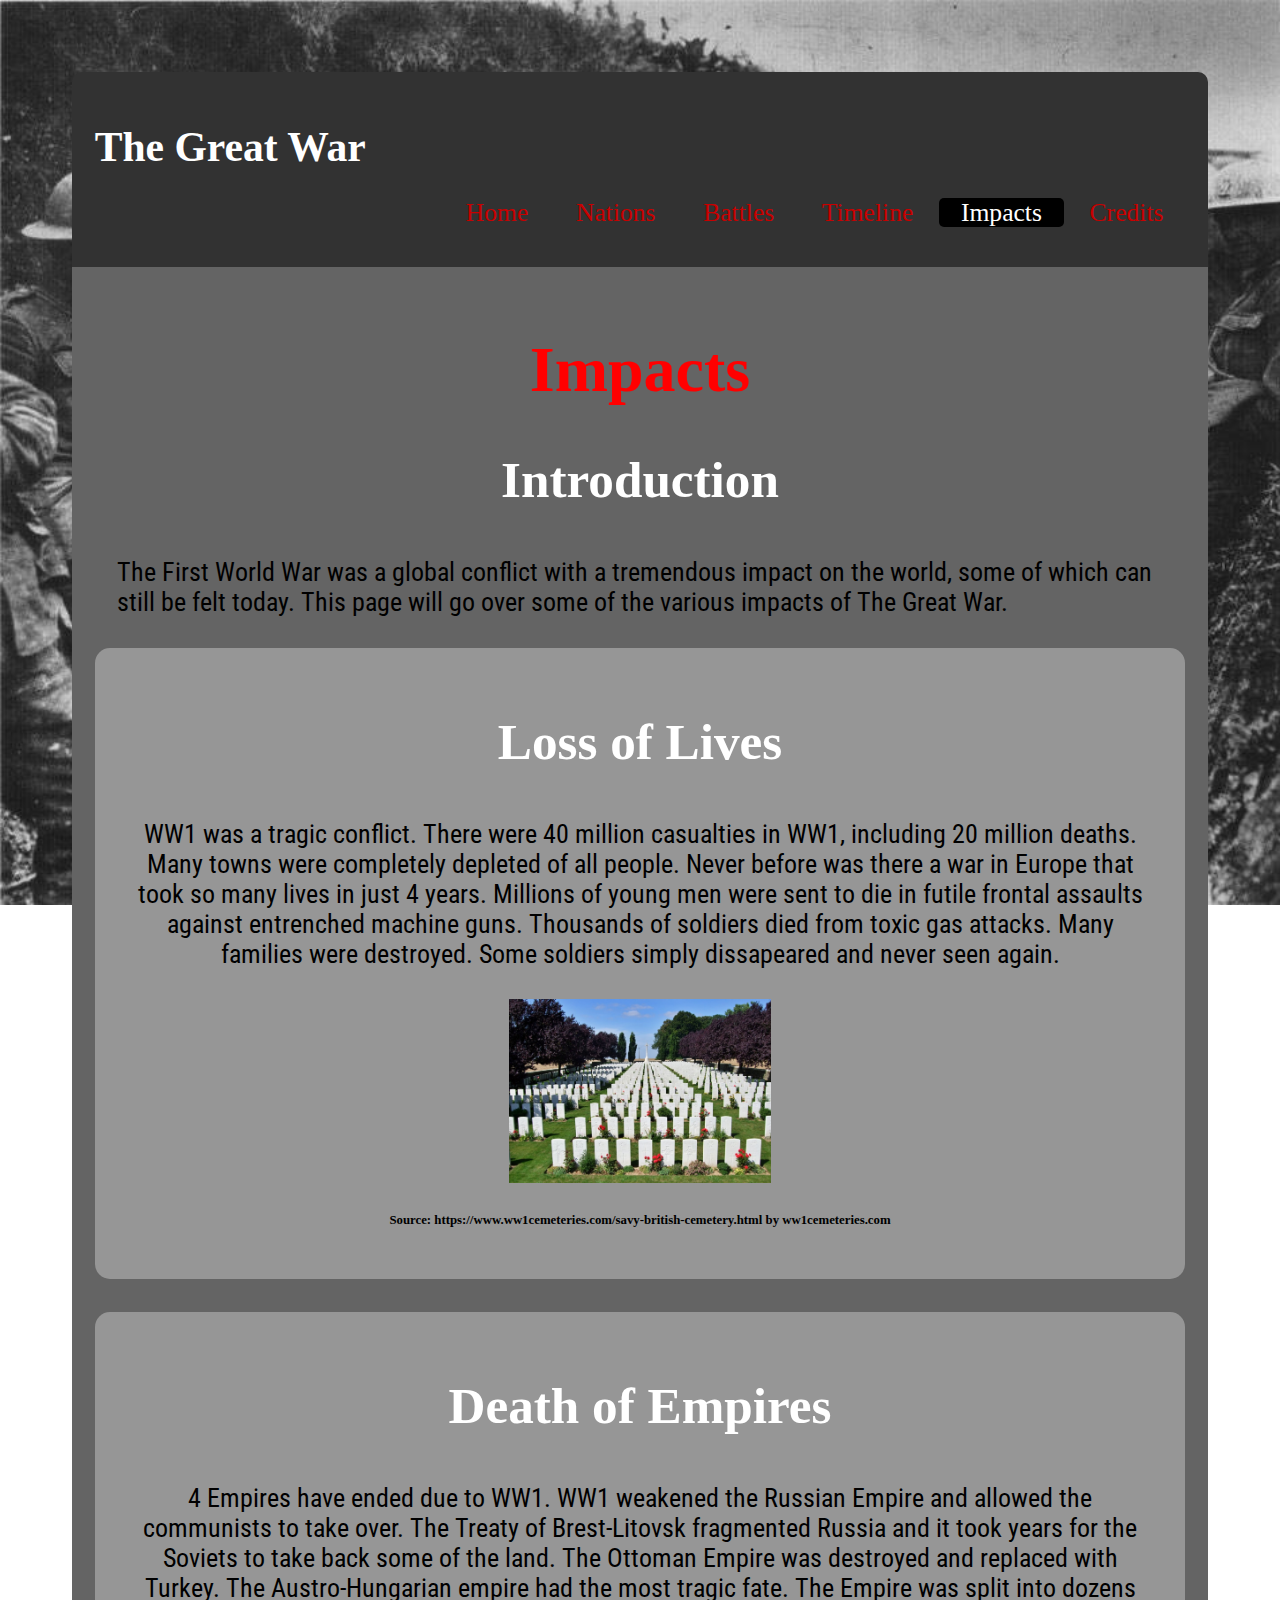
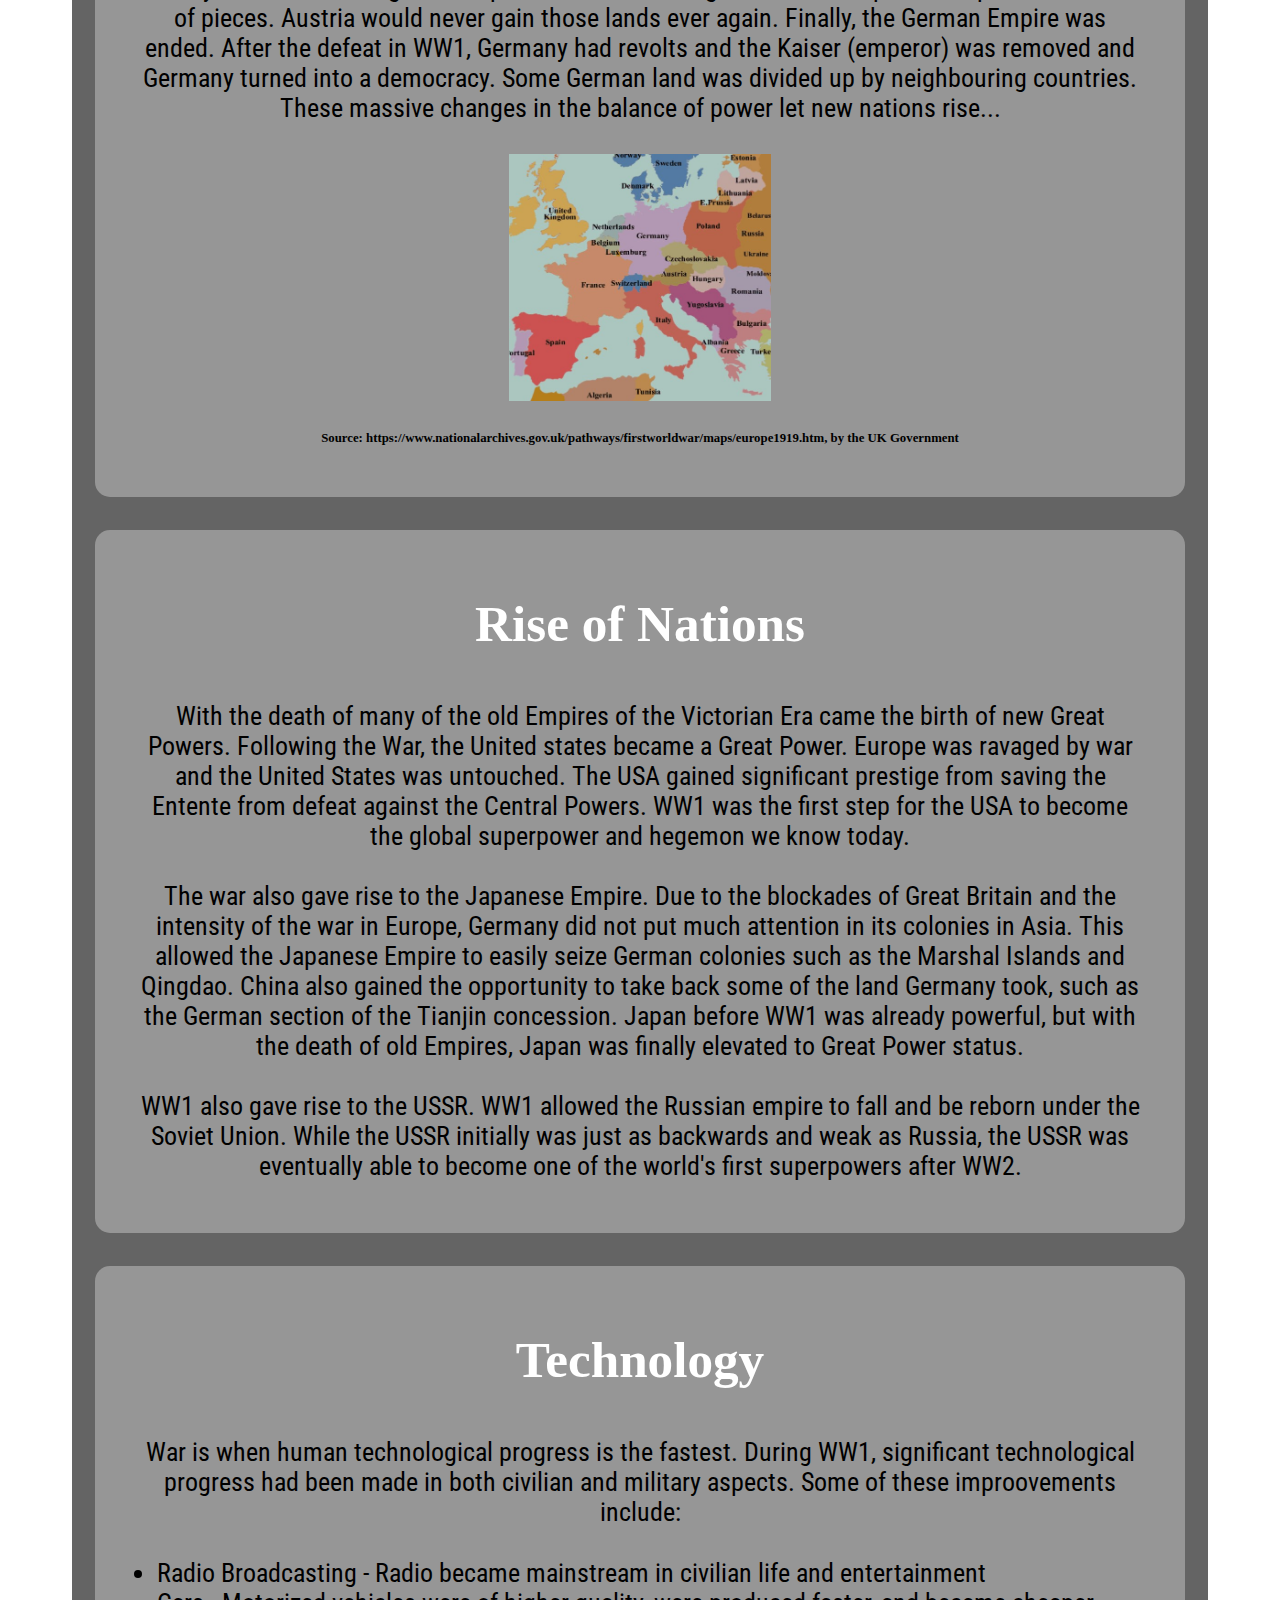
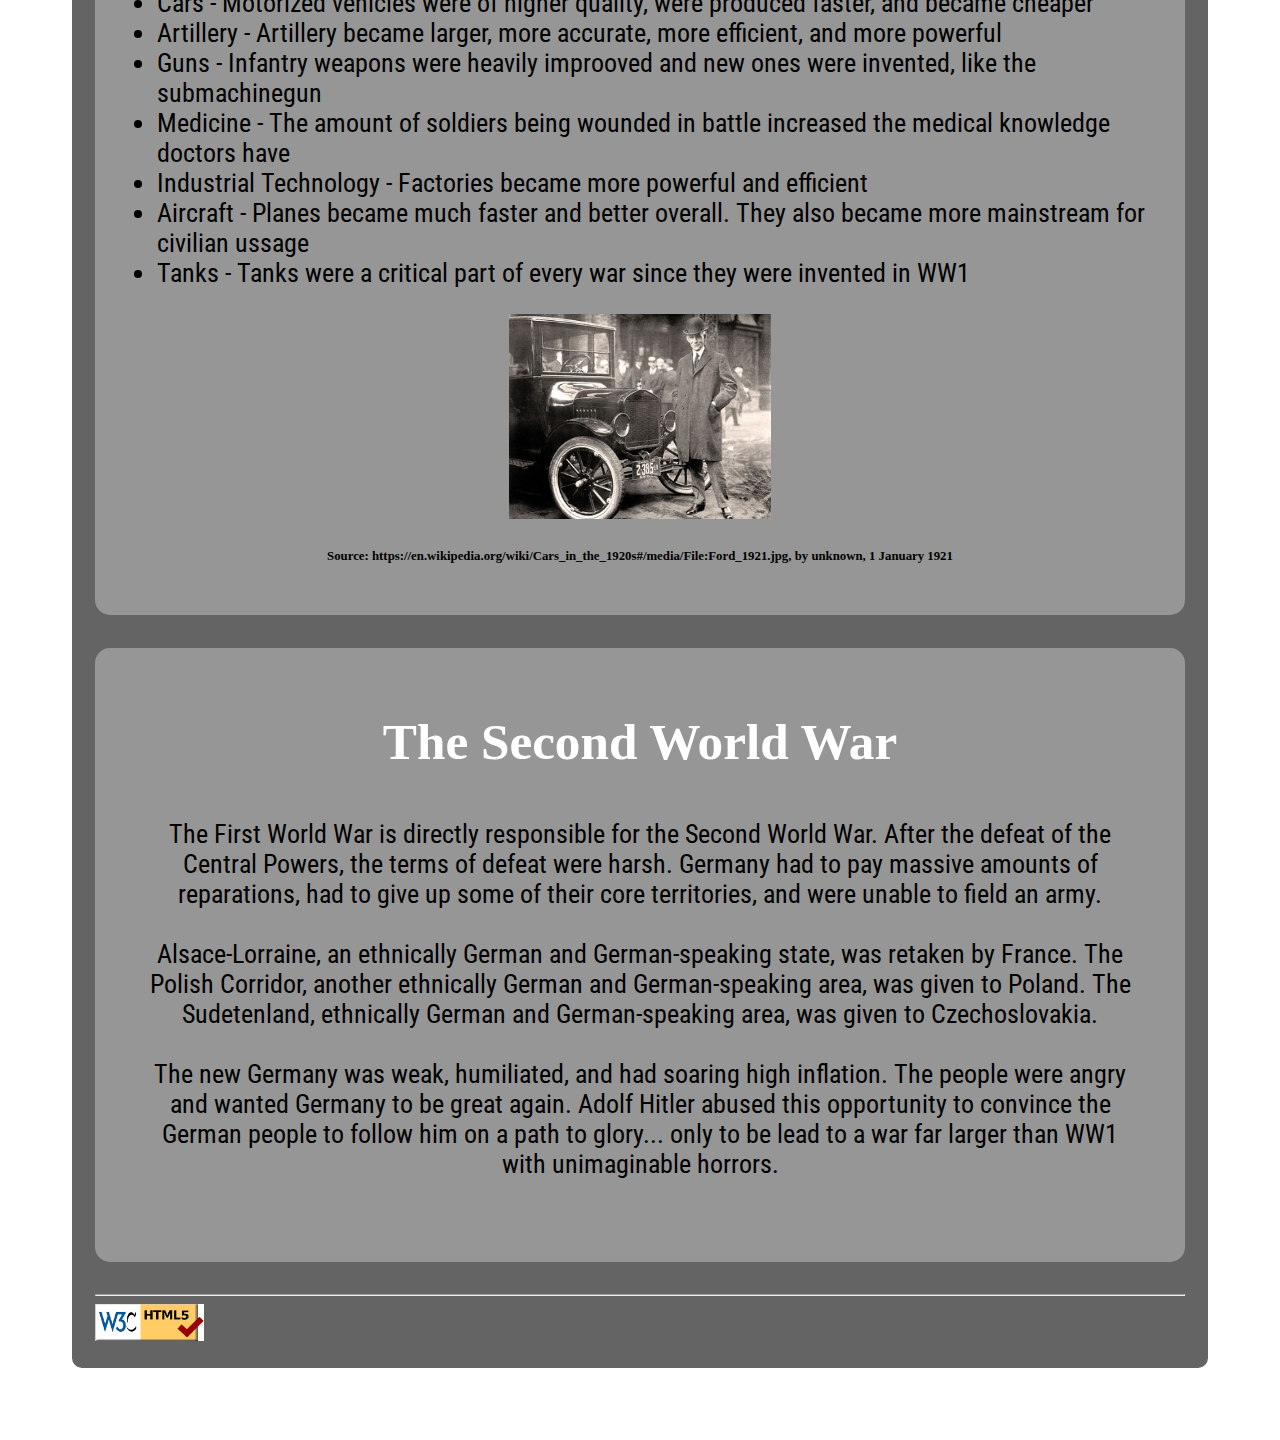
<file: impacts.html>
<!--Author: Howard Xing-->
<!--Last Edited: June 16, 2023-->
<!--File name: impacts.html-->

<!doctype html>
<html lang = "en">
	<head>
		<meta charset = "UTF-8">
		<title>The Great War</title>
		<link rel = "stylesheet" type = "text/css" href = "style.css">
		
		<!--Links in font from google-->
		<link rel="preconnect" href="https://fonts.googleapis.com">
		<link rel="preconnect" href="https://fonts.gstatic.com" crossorigin>
		<link href="https://fonts.googleapis.com/css2?family=Roboto+Condensed:ital,wght@0,300;0,400;0,700;1,300;1,400;1,700&display=swap" rel="stylesheet">
		
	</head>

	<body>
	
		<!--Header of the page with title and navbar-->
		<div class = "header">
			<h1 class = "whitetext">The Great War</h1>
			<p class = "menu-buttons newroman">
				<a href = "index.html">Home</a>
				<a href = "nations.html">Nations</a>
				<a href = "battles.html">Battles</a>
				<a href = "timeline.html">Timeline</a>
				<a href = "impacts.html" class = "here">Impacts</a>
				<a href = "reference.html">Credits</a>
				
			</p>
			
		
		</div>
		
		<!-- Main content of the webpage -->
		<div class = "main">
			<h1 class = "centered redtext">Impacts</h1>
			<h2 class = "centered whitetext">Introduction</h2>
			<p class = "roboto">
				The First World War was a global conflict with a tremendous impact on the world, some of which can still be felt today. 
				This page will go over some of the various impacts of The Great War.
			</p>
			
			<!--Loss of Lives-->
			<div class = "sectionbox">
				<h2 class = "centered whitetext">Loss of Lives</h2>
				<p class = "roboto centered">
					WW1 was a tragic conflict. There were 40 million casualties in WW1, including 20 million deaths. Many towns were completely 
					depleted of all people. Never before was there a war in Europe that took so many lives in just 4 years. Millions of young men were sent to 
					die in futile frontal assaults against entrenched machine guns. Thousands of soldiers died from toxic gas attacks. Many families were destroyed.
					Some soldiers simply dissapeared and never seen again.
				</p>
				<img src = "images/crosses.jpg" alt = "Cemetery of dead soldiers" class = "nation-img">
				<h6 class = "centered"> 
					Source: https://www.ww1cemeteries.com/savy-british-cemetery.html by ww1cemeteries.com 
				</h6>	
			</div>
			
			<!--Death of Empires-->
			<div class = "sectionbox">
				<h2 class = "centered whitetext">Death of Empires</h2>
				<p class = "roboto centered">
					4 Empires have ended due to WW1. WW1 weakened the Russian Empire and allowed the communists to take over. The Treaty of Brest-Litovsk fragmented 
					Russia and it took years for the Soviets to take back some of the land. The Ottoman Empire was destroyed and replaced with Turkey. The
					Austro-Hungarian empire had the most tragic fate. The Empire was split into dozens of pieces. Austria would never gain those lands ever again. 
					Finally, the German Empire was ended. After the defeat in WW1, Germany had revolts and the Kaiser (emperor) was removed and Germany turned into 
					a democracy. Some German land was divided up by neighbouring countries. These massive changes in the balance of power let new nations rise...
				</p>
				
				<img src = "images/europe3.jpg" alt = "Europe map 1919" class = "nation-img">
				<h6 class = "centered">
					Source: https://www.nationalarchives.gov.uk/pathways/firstworldwar/maps/europe1919.htm, by the UK Government
				</h6>	
			</div>
			
			<!-- Rise of New Powers -->
			<div class = "sectionbox">
				<h2 class = "centered whitetext">Rise of Nations</h2>
				<p class = "roboto centered">
					With the death of many of the old Empires of the Victorian Era came the birth of new Great Powers. Following the War, the United states became
					a Great Power. Europe was ravaged by war and the United States was untouched. The USA gained significant prestige from saving the Entente from 
					defeat against the Central Powers. WW1 was the first step for the USA to become the global superpower and hegemon we know today.<br><br>
					
					The war also gave rise to the Japanese Empire. Due to the blockades of Great Britain and the intensity of the war in Europe, Germany did not put 
					much attention in its colonies in Asia. This allowed the Japanese Empire to easily seize German colonies such as the Marshal Islands and Qingdao.
					China also gained the opportunity to take back some of the land Germany took, such as the German section of the Tianjin concession. Japan before 
					WW1 was already powerful, but with the death of old Empires, Japan was finally elevated to Great Power status. <br><br>
					
					WW1 also gave rise to the USSR. WW1 allowed the Russian empire to fall and be reborn under the Soviet Union. While the USSR initially was just as 
					backwards and weak as Russia, the USSR was eventually able to become one of the world's first superpowers after WW2.
				</p>
			
			</div>
			
			
			<!-- New Technology-->
			<div class = "sectionbox">
				<h2 class = "centered whitetext">Technology</h2>
				<p class = "roboto centered">
					War is when human technological progress is the fastest. During WW1, significant technological progress had been made in both civilian and military
					aspects. Some of these improovements include:  
				</p>
				
				<ul class = "roboto">
					<li>Radio Broadcasting - Radio became mainstream in civilian life and entertainment</li>
					<li>Cars - Motorized vehicles were of higher quality, were produced faster, and became cheaper</li>
					<li>Artillery - Artillery became larger, more accurate, more efficient, and more powerful</li>
					<li>Guns - Infantry weapons were heavily improoved and new ones were invented, like the submachinegun</li>
					<li>Medicine - The amount of soldiers being wounded in battle increased the medical knowledge doctors have</li>
					<li>Industrial Technology - Factories became more powerful and efficient</li>
					<li>Aircraft - Planes became much faster and better overall. They also became more mainstream for civilian ussage</li>
					<li>Tanks - Tanks were a critical part of every war since they were invented in WW1</li>
				</ul>
				<img src = "images/car.jpg" alt = "Henry Ford with a car from 1920s" class = "nation-img">
				<h6 class = "centered">
					Source: https://en.wikipedia.org/wiki/Cars_in_the_1920s#/media/File:Ford_1921.jpg, by unknown, 1 January 1921
				</h6>	
				
			</div>
			
			
			<!-- Set up for the next war-->
			<div class = "sectionbox">
				<h2 class = "centered whitetext">The Second World War</h2>
				<p class = "roboto centered">
					The First World War is directly responsible for the Second World War. After the defeat of the Central Powers, the terms of defeat were 
					harsh. Germany had to pay massive amounts of reparations, had to give up some of their core territories, and were unable to field an army. 
					<br><br>
					
					Alsace-Lorraine, an ethnically German and German-speaking state, was retaken by France. The Polish Corridor, another ethnically German and 
					German-speaking area, was given to Poland. The Sudetenland, ethnically German and German-speaking area, was given to Czechoslovakia. <br><br> 
					
					The new Germany was weak, humiliated, and had soaring high inflation. The people were angry and wanted Germany to be great again. Adolf Hitler
					abused this opportunity to convince the German people to follow him on a path to glory... only to be lead to a war far larger than 
					WW1 with unimaginable horrors.<br><br>
				</p>
				
			</div>
			
			<!-- HTML validator -->
			<hr>
			<a href="https://validator.w3.org/nu/?doc=https%3A%2F%2Fhowardxing123.github.io%2Fhome%2Fimpacts.html"><img src="images/html-validator.jpg" class="validator" alt="HTML Validator"></a>
		
		</div>
		
		
	</body>

</html>
</file>
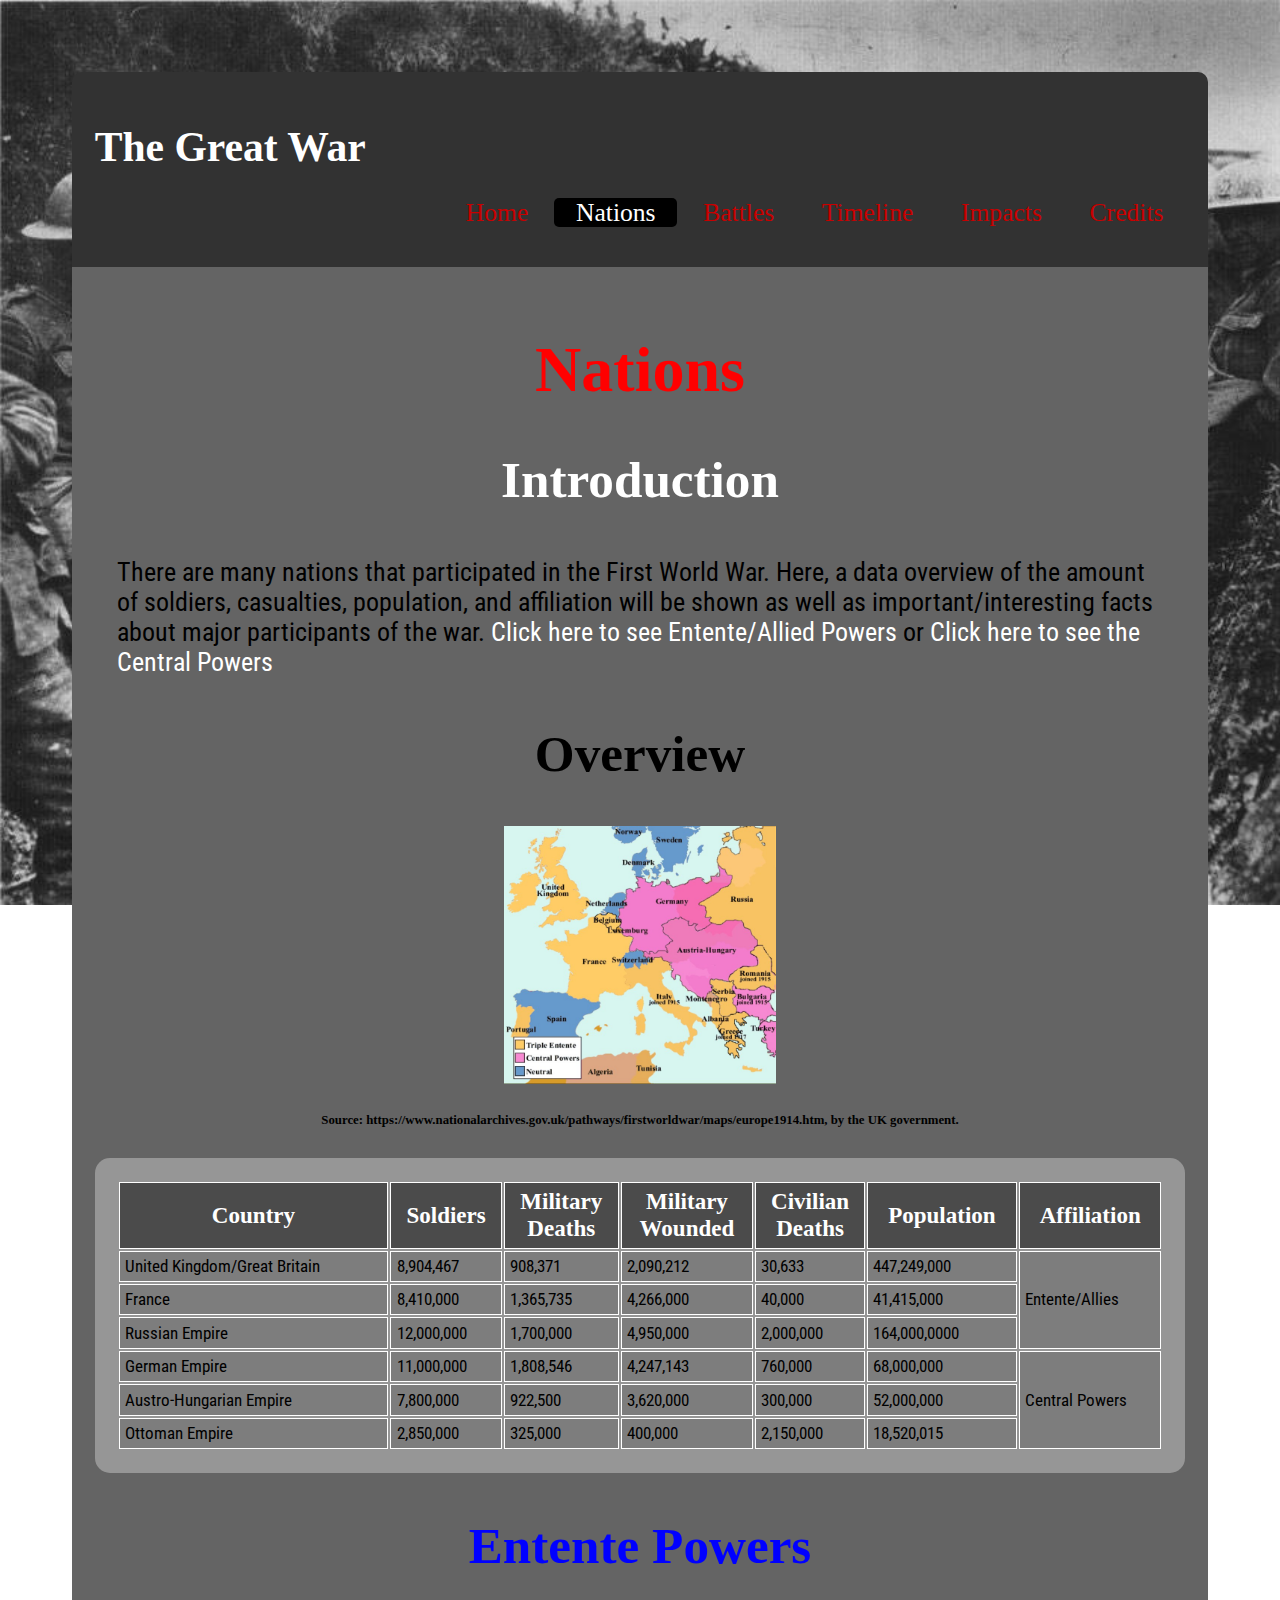
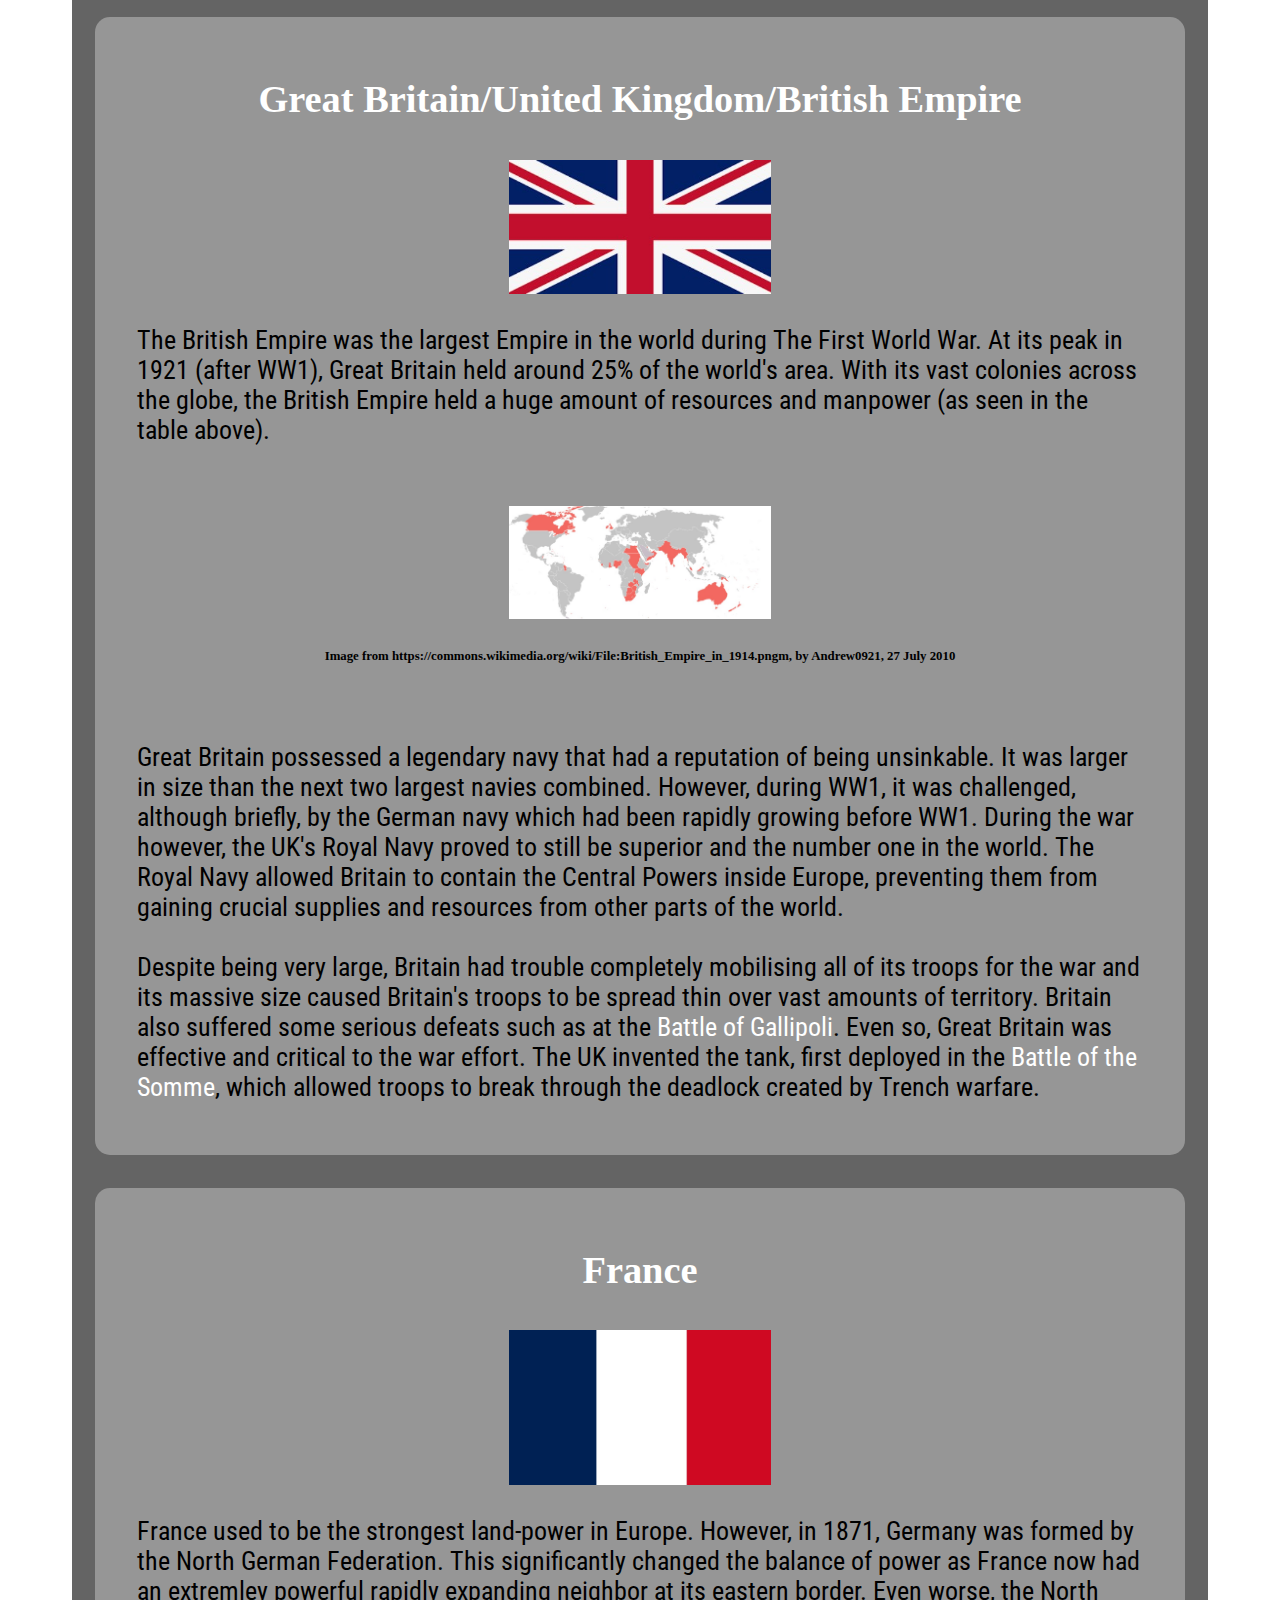
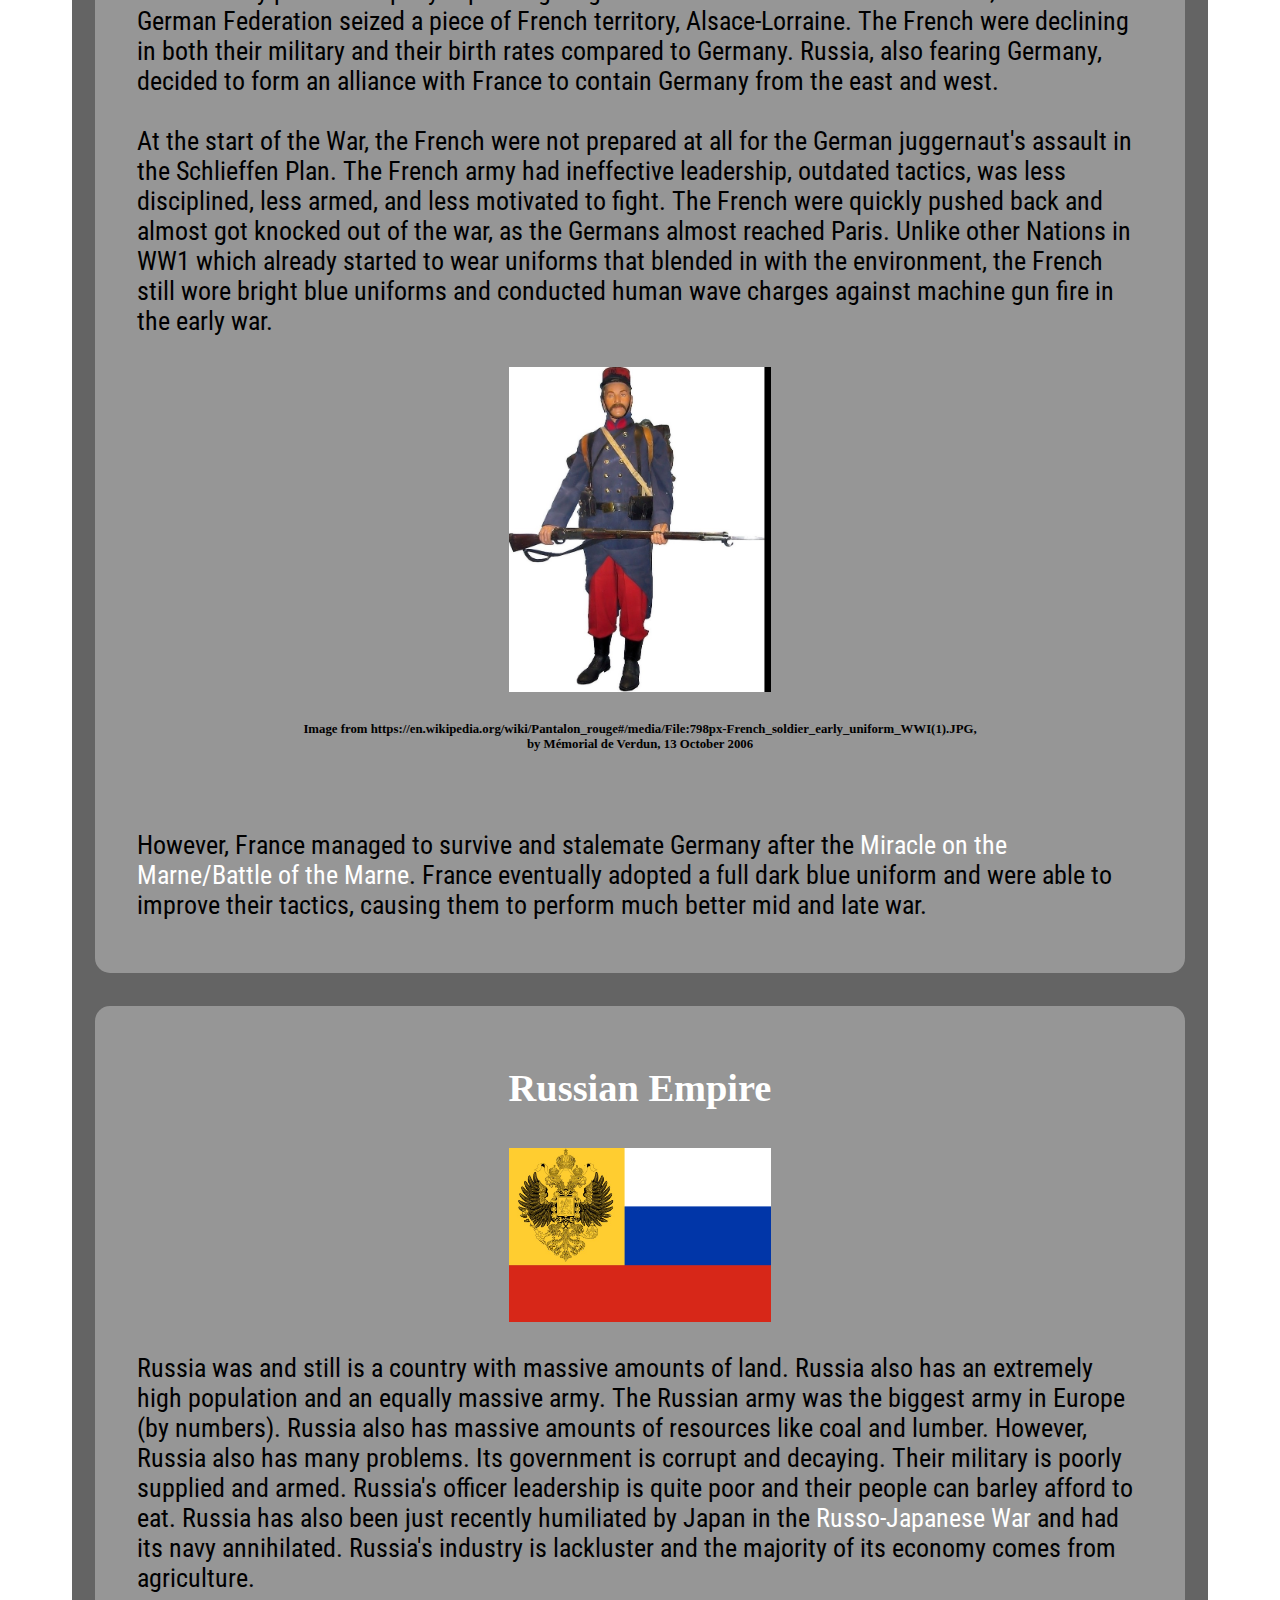
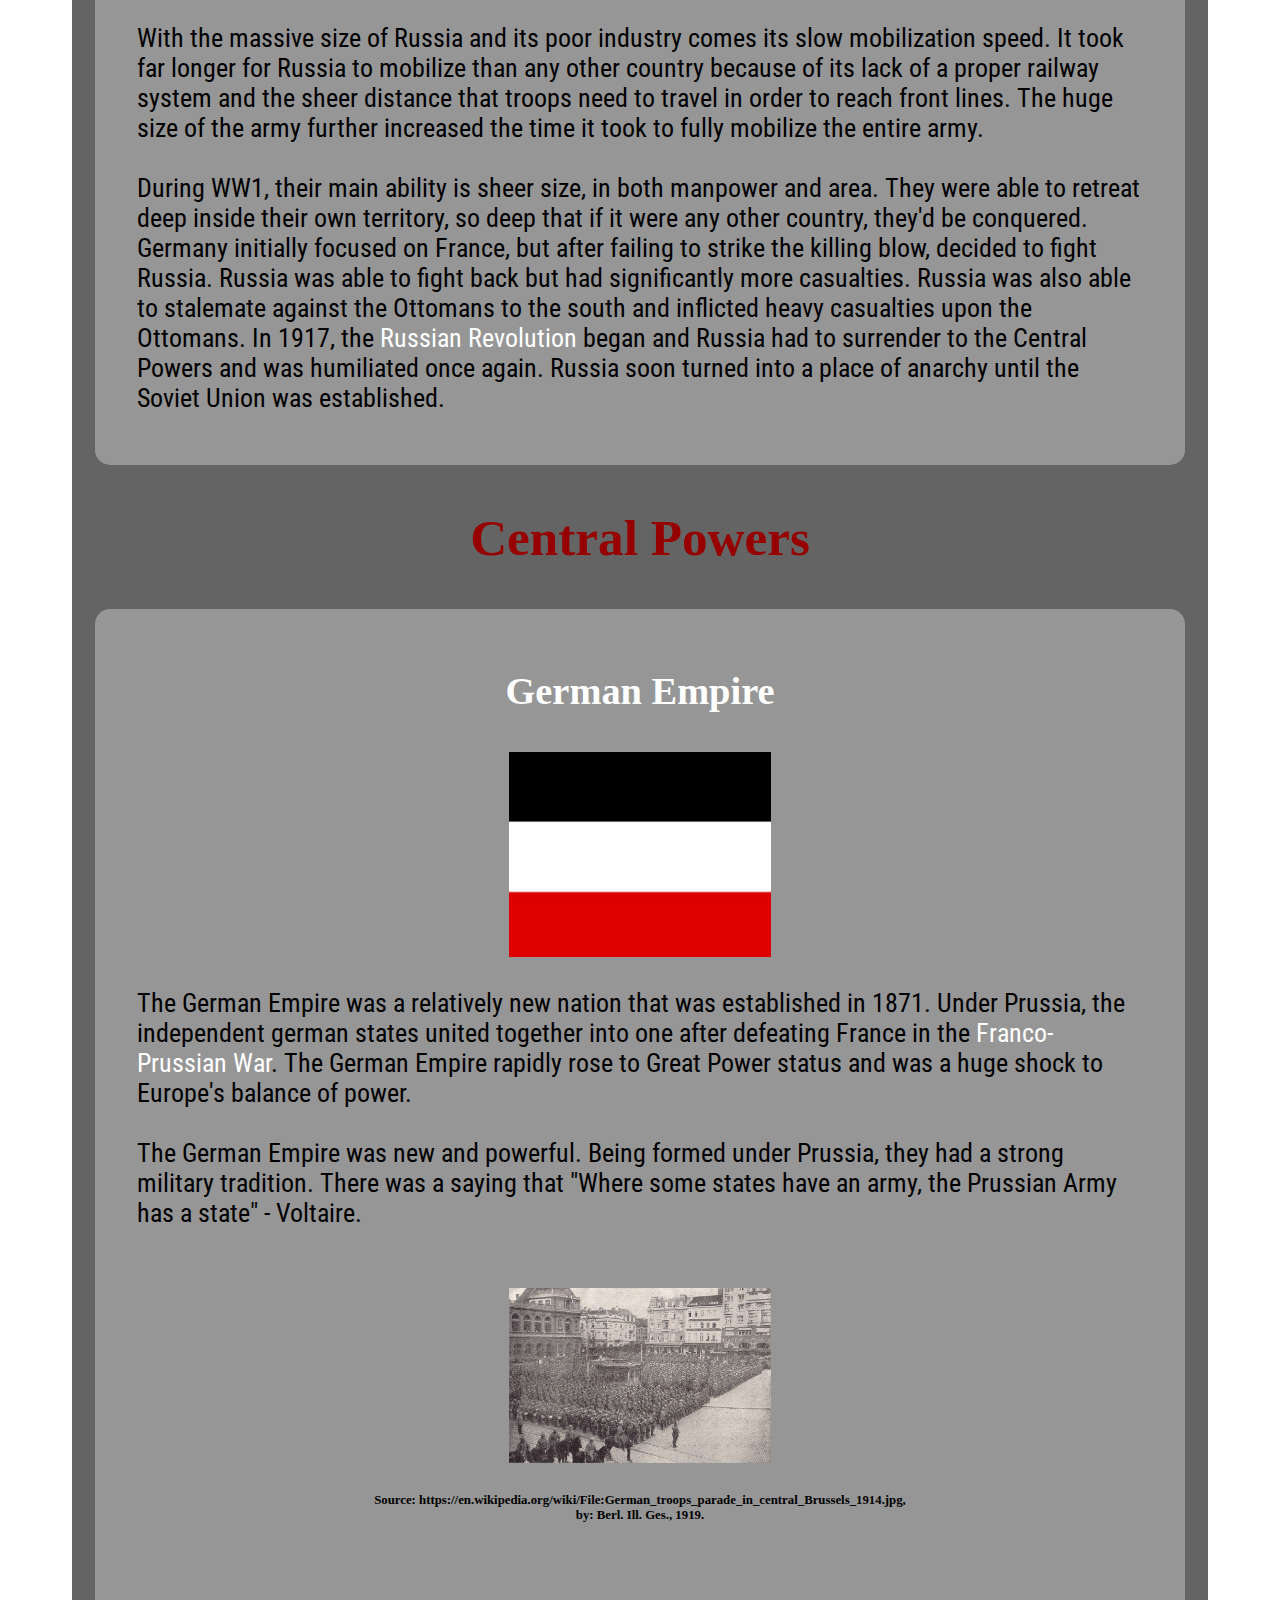
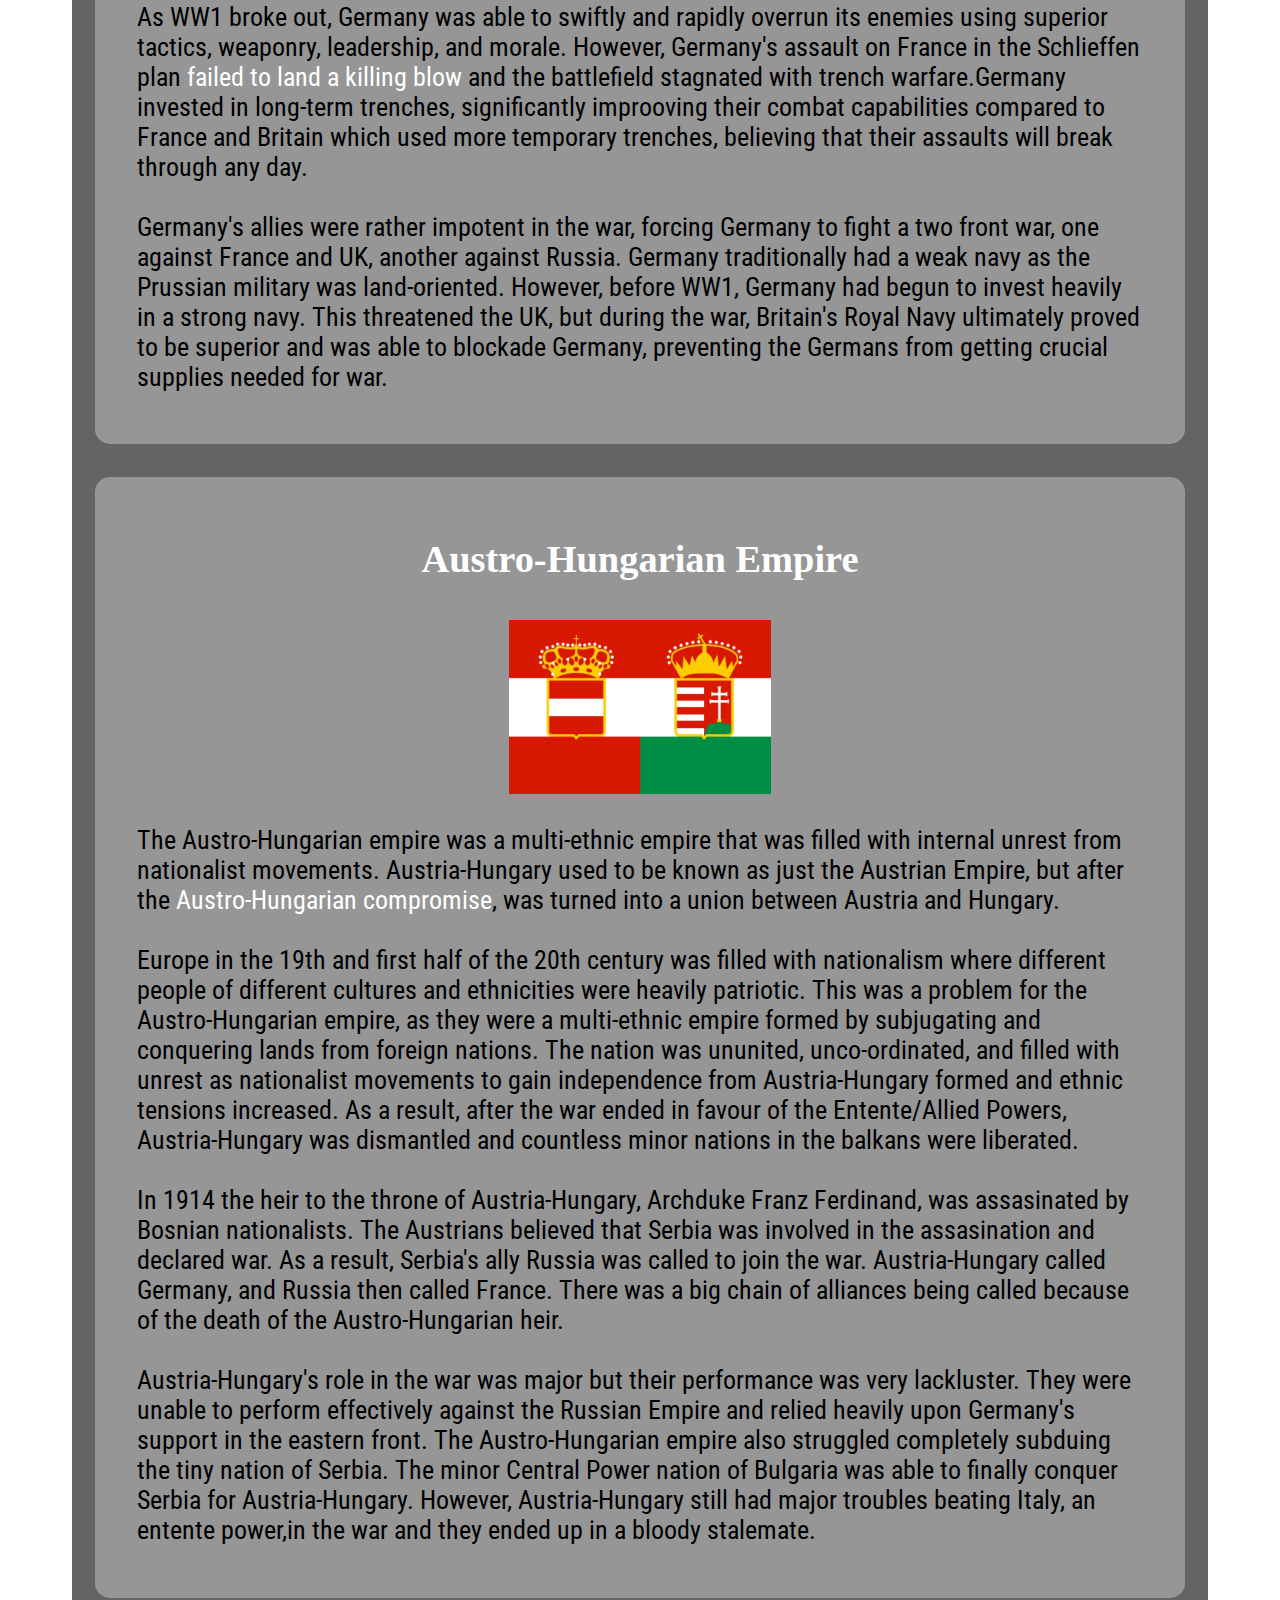
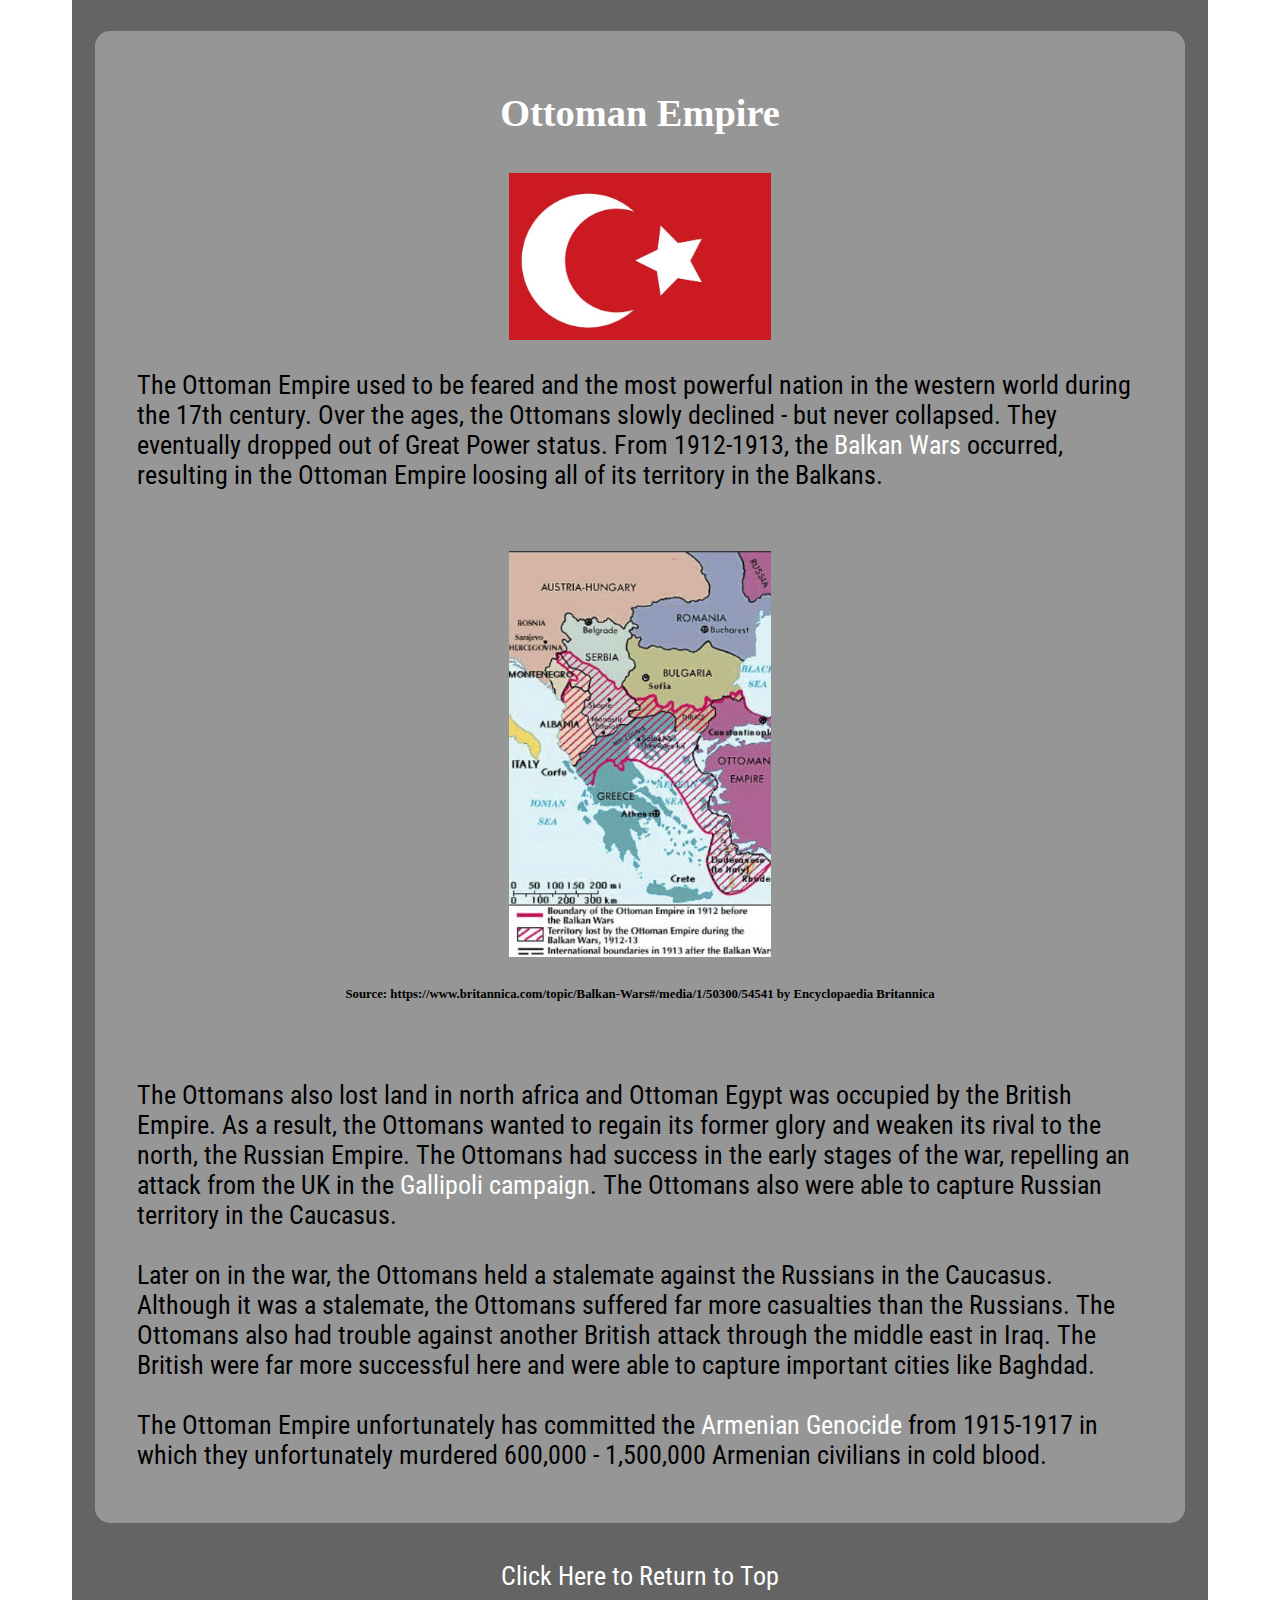
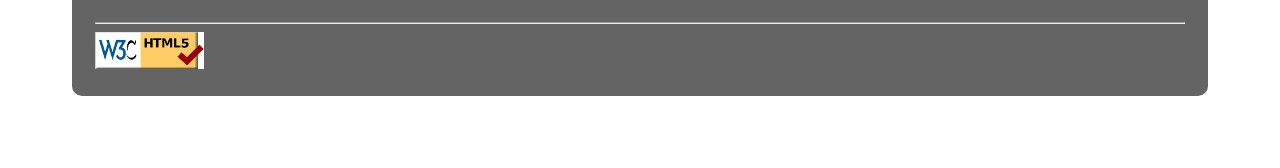
<file: nations.html>
<!--Author: Howard Xing-->
<!--Last Edited: June 16, 2023-->
<!--File name: nations.html-->

<!doctype html>
<html lang = "en">
	<head>
		<meta charset = "UTF-8">
		<title>The Great War</title>
		<link rel = "stylesheet" type = "text/css" href = "style.css">
		
		<!--Links in font from google-->
		<link rel="preconnect" href="https://fonts.googleapis.com">
		<link rel="preconnect" href="https://fonts.gstatic.com" crossorigin>
		<link href="https://fonts.googleapis.com/css2?family=Roboto+Condensed:ital,wght@0,300;0,400;0,700;1,300;1,400;1,700&display=swap" rel="stylesheet">
		
	</head>

	<body>
	
		<!--Header of the page with title and navbar-->
		<div class = "header">
			<h1 class = "whitetext"  id = "top1">The Great War</h1>
			<p class = "menu-buttons newroman">
				<a href = "index.html">Home</a>
				<a href = "nations.html" class = "here">Nations</a>
				<a href = "battles.html">Battles</a>
				<a href = "timeline.html">Timeline</a>
				<a href = "impacts.html">Impacts</a>
				<a href = "reference.html">Credits</a>
				
			</p>
			
		
		</div>
		
		<!-- Main content of the webpage -->
		<div class = "main">
		
			<!-- Introduction to the nations page -->
			<h1 class = "centered redtext">Nations</h1>
			<h2 class = "centered whitetext">Introduction</h2>
			<p class = "roboto">
				There are many nations that participated in the First World War. Here, a data overview of the amount of soldiers, casualties,
				population, and affiliation will be shown as well as important&sol;interesting facts about major participants of the war.
				<a href = "#entente">Click here to see Entente/Allied Powers</a>
				or
				<a href = "#central">Click here to see the Central Powers</a>
			</p>
		
			<!-- Data overview -->
			<h2 class = "centered">Overview</h2>
			<img src = "images/europe.jpg" class = "nation-img" id = "map" alt = "A map of Europe in 1914">
			<h6 class = "centered">
				Source: https://www.nationalarchives.gov.uk/pathways/firstworldwar/maps/europe1914.htm, by the UK government.
			</h6>
			<div class = "sectionbox">
				<table id = "nation-data">
					<tr>
						<th>Country</th>
						<th>Soldiers</th>
						<th>Military <br> Deaths</th>
						<th>Military <br> Wounded</th>
						<th>Civilian <br> Deaths</th>
						<th>Population</th>
						<th>Affiliation</th>
					</tr>
					<tr class = "roboto">
						<td>United Kingdom&sol;Great Britain</td>
						<td>8,904,467</td>
						<td>908,371</td>
						<td>2,090,212</td>
						<td>30,633</td>
						<td>447,249,000</td>
						<td rowspan = "3">Entente&sol;Allies</td>
					</tr>
					<tr class = "roboto">
						<td>France</td>
						<td>8,410,000</td>
						<td>1,365,735</td>
						<td>4,266,000</td>
						<td>40,000</td>
						<td>41,415,000</td>
					</tr>
					<tr class = "roboto">
						<td>Russian Empire</td>
						<td>12,000,000</td>
						<td>1,700,000</td>
						<td>4,950,000</td>
						<td>2,000,000</td>
						<td>164,000,0000</td>
					</tr>
					<tr class = "roboto">
						<td>German Empire</td>
						<td>11,000,000</td>
						<td>1,808,546</td>
						<td>4,247,143</td>
						<td>760,000</td>
						<td>68,000,000</td>
						<td rowspan = "3">Central Powers</td>
					</tr>
					<tr class = "roboto">
						<td>Austro-Hungarian Empire</td>
						<td>7,800,000</td>
						<td>922,500</td>
						<td>3,620,000</td>
						<td>300,000</td>
						<td>52,000,000</td>
					</tr>
					<tr class = "roboto">
						<td>Ottoman Empire</td>
						<td>2,850,000</td>
						<td>325,000</td>
						<td>400,000</td>
						<td>2,150,000</td>
						<td>18,520,015</td>
					</tr>
				
				</table>
			</div>
			
		
			<!-- Entente Powers -->
			<h2 class = "centered" id = "entente">Entente Powers</h2>
			
			<!-- United Kingdom -->
			<div class = "sectionbox">
				<h3 class = "centered whitetext">Great Britain&sol;United Kingdom&sol;British Empire</h3>
				
				<img src = "images/uk_flag.jpg" alt = "A flag of the UK" class = "nation-img">
				<p class = "roboto">
					The British Empire was the largest Empire in the world during The First World War. 
					At its peak in 1921 (after WW1), Great Britain held around 25% of the world's area.
					With its vast colonies across the globe, the British Empire held a huge amount of resources
					and manpower (as seen in the table above). <br><br>
				</p>
					
				<img src = "images/big_uk.jpg" alt = "Great Britain size in 1914" class = "nation-img">
				<h6 class = "centered">
					Image from https://commons.wikimedia.org/wiki/File:British_Empire_in_1914.pngm, by Andrew0921, 27 July 2010
				</h6>
				<br>
				
				<p class = "roboto">			
					Great Britain possessed a legendary navy that had a reputation of being unsinkable. It was 
					larger in size than the next two largest navies combined. However, during WW1, it was challenged,
					although briefly, by the German navy which had been rapidly growing before WW1. During the war however,
					the UK's Royal Navy proved to still be superior and the number one in the world. The Royal Navy allowed 
					Britain to contain the Central Powers inside Europe, preventing them from gaining crucial supplies and 
					resources from other parts of the world.<br><br>
					
					Despite being very large, Britain had trouble completely mobilising all of its troops for the war 
					and its massive size caused Britain's troops to be spread thin over vast amounts of territory. Britain also suffered
					some serious defeats such as at the <a href = "battles.html#gallipoli">Battle of Gallipoli</a>. Even so, Great Britain 
					was effective and critical to the war effort. The UK invented the tank, first deployed in the 
					<a href = "battles.html#somme">Battle of the Somme</a>,
					which allowed troops to break through the deadlock created by Trench warfare. 
					
				</p>
			</div>
			
			
			<!-- France -->
			<div class = "sectionbox">
				<h3 class = "centered whitetext">France</h3>
				<img src = "images/france_flag.jpg" alt = "A flag of France" class = "nation-img">
				<p class = "roboto">
					France used to be the strongest land-power in Europe. However, in 1871, Germany was formed by the North German Federation. 
					This significantly changed the balance of power as France now had an extremley powerful rapidly expanding neighbor at its 
					eastern border. Even worse, the North German Federation seized a piece of French territory, Alsace-Lorraine. The French 
					were declining in both their military and their birth rates compared to Germany. Russia, also fearing Germany, decided to 
					form an alliance with France to contain Germany from the east and west. <br><br>
				
					At the start of the War, the French were not prepared at all for the German juggernaut's assault in the Schlieffen Plan. 
					The French army had ineffective leadership, outdated tactics, was less disciplined, less armed, and less motivated to fight. 
					The French were quickly pushed back and almost got knocked out of the war, as the Germans almost reached Paris. 
					Unlike other Nations in WW1 which already started to wear uniforms that blended in with the environment, the French still wore bright blue 
					uniforms and conducted human wave charges against machine gun fire in the early war.
				</p>
					
				<img src = "images/soldier_blue.jpg" alt = "French soldier 1914, blue uniform, red pants" class = "nation-img">
				<h6 class = "centered">
					Image from https://en.wikipedia.org/wiki/Pantalon_rouge#/media/File:798px-French_soldier_early_uniform_WWI(1).JPG,
					<br> by M&eacute;morial de Verdun, 13 October 2006
				</h6>
				<br>
					
				<p class = "roboto">
					However, France managed to survive and stalemate Germany after the 
					<a href = "battles.html#marne">Miracle on the Marne&sol;Battle of the Marne</a>.
					France eventually adopted a full dark blue uniform and were able to improve their tactics, causing them to perform much better mid and late war.
				</p>
			</div>
			
			
			<!-- Russia -->
			<div class = "sectionbox">
				<h3 class = "centered whitetext">Russian Empire</h3>
				<img src = "images/russia_flag.jpg" alt = "A flag of Russia" class = "nation-img">
				
				<p class = "roboto">
					Russia was and still is a country with massive amounts of land. Russia also has an extremely high population and an equally massive army. 
					The Russian army was the biggest army in Europe (by numbers). Russia also has massive amounts of resources like coal and lumber. However,
					Russia also has many problems. Its government is corrupt and decaying. Their military is poorly supplied and armed. Russia's officer leadership 
					is quite poor and their people can barley afford to eat. Russia has also been just recently humiliated by Japan in the
					<a href = "https://en.wikipedia.org/wiki/Russo-Japanese_War"> Russo-Japanese War </a> and had its navy annihilated. Russia's industry is 
					lackluster and the majority of its economy comes from agriculture. <br> <br>
					
					With the massive size of Russia and its poor industry comes its slow mobilization speed. It took far longer for Russia to mobilize than any 
					other country because of its lack of a proper railway system and the sheer distance that troops need to travel in order to reach front lines.
					The huge size of the army further increased the time it took to fully mobilize the entire army. <br><br>
					
					During WW1, their main ability is sheer size, in both manpower and area. They were able to retreat deep inside their own territory,
					so deep that if it were any other country, they'd be conquered. Germany initially focused on France, but after failing to strike
					the killing blow, decided to fight Russia. Russia was able to fight back but had significantly more casualties. Russia was also able to stalemate against the Ottomans to the south and inflicted 
					heavy casualties upon the Ottomans. In 1917, the <a href = "https://en.wikipedia.org/wiki/Russian_Revolution" >Russian Revolution</a> began and 
					Russia had to surrender to the Central Powers and was humiliated once again. Russia soon turned into a place of anarchy until the Soviet Union 
					was established.
				
				</p>
			</div>
			
			<!-- Centeral Powers -->
			<h2 class = "centered" id = "central">Central Powers</h2>
			
			<!-- Germany-->
			<div class = "sectionbox">
				<h3 class = "centered whitetext">German Empire</h3>
				<img src = "images/germany_flag.jpg" alt = "A flag of Germany" class = "nation-img">
				
				<p class = "roboto">
					The German Empire was a relatively new nation that was established in 1871. 
					Under Prussia, the independent german states united together into one after 
					defeating France in the <a href = "https://en.wikipedia.org/wiki/Franco-Prussian_War">Franco-Prussian War</a>. The German Empire 
					rapidly rose to Great Power status and was a huge shock to Europe's balance of power. <br><br>
					
					The German Empire was new and powerful. Being formed under Prussia, they had a strong 
					military tradition. There was a saying that &quot;Where some states have an army, the Prussian Army has a state&quot;
					- Voltaire.<br><br>
					
				</p>
				<img src = "images/german_army.jpg" alt = "A mass of German troops in occupied Belgium" class = "nation-img">
				<h6 class = "centered">
					Source: https://en.wikipedia.org/wiki/File:German_troops_parade_in_central_Brussels_1914.jpg, <br>
					by: Berl. Ill. Ges., 1919. 
				</h6>
				
				<br>
				<p class = "roboto">
					
					As WW1 broke out, Germany was able to swiftly and rapidly overrun its enemies using superior tactics, weaponry, leadership, and morale.
					However, Germany's assault on France in the Schlieffen plan <a href = "battles.html#marne">failed to land a killing blow</a>
					and the battlefield stagnated with trench warfare.Germany invested in long-term trenches, significantly improoving their combat capabilities 
					compared to France and Britain which used more temporary trenches, believing that their assaults will break through any day.<br><br>
					
					Germany's allies were rather impotent in the war, forcing Germany to fight a two front war, one against France and UK, another against 
					Russia. Germany traditionally had a weak navy as the Prussian military was land-oriented. However, before WW1, Germany had begun to invest 
					heavily in a strong navy. This threatened the UK, but during the war, Britain's Royal Navy ultimately proved to be superior and was able to 
					blockade Germany, preventing the Germans from getting crucial supplies needed for war.
					
				</p>
								
			</div>
			
			
			<!-- Austria Hungary-->
			<div class = "sectionbox">
				<h3 class = "centered whitetext">Austro-Hungarian Empire</h3>
				<img src = "images/aushung_flag.jpg" alt = "A flag of Austria-Hungary" class = "nation-img">
				
				<p class = "roboto">
					The Austro-Hungarian empire was a multi-ethnic empire that was filled with internal unrest from nationalist movements. 
					Austria-Hungary used to be known as just the Austrian Empire, but after the
					<a href = "https://en.wikipedia.org/wiki/Austro-Hungarian_Compromise_of_1867">Austro-Hungarian compromise</a>, was turned into 
					a union between Austria and Hungary. <br><br>
					
					Europe in the 19th and first half of the 20th century was filled with nationalism where different people of different cultures 
					and ethnicities were heavily patriotic. This was a problem for the Austro-Hungarian empire, as they were a multi-ethnic empire 
					formed by subjugating and conquering lands from foreign nations. The nation was ununited, unco-ordinated, and filled with 
					unrest as nationalist movements to gain independence from Austria-Hungary formed and ethnic tensions increased.
					As a result, after the war ended in favour of the Entente/Allied Powers, Austria-Hungary was dismantled and countless minor nations in 
					the balkans were liberated. <br><br>

					In 1914 the heir to the throne of Austria-Hungary, Archduke Franz Ferdinand, was assasinated by Bosnian nationalists. The Austrians 
					believed that Serbia was involved in the assasination and declared war. As a result, Serbia's ally Russia was called to join the war. 
					Austria-Hungary called Germany, and Russia then called France. There was a big chain of alliances being called because of the death 
					of the Austro-Hungarian heir.  <br><br>
					
					Austria-Hungary's role in the war was major but their performance was very lackluster. They were unable to perform effectively 
					against the Russian Empire and relied heavily upon Germany's support in the eastern front. The Austro-Hungarian empire also 
					struggled completely subduing the tiny nation of Serbia. The minor Central Power nation of Bulgaria was able to finally conquer 
					Serbia for Austria-Hungary. However, Austria-Hungary still had major troubles beating Italy, an entente power,in the war and they 
					ended up in a bloody stalemate.
					
				</p>
				
			</div>
			
			<!-- Ottoman Empire-->
			<div class = "sectionbox">
				<h3 class = "centered whitetext">Ottoman Empire</h3>
				<img src = "images/ottoman_flag.jpg" alt = "A flag of the Ottoman Empire" class = "nation-img">
				
				<p class = "roboto">
					The Ottoman Empire used to be feared and the most powerful nation in the  western world during the 17th century. 
					Over the ages, the Ottomans slowly declined - but never collapsed. They eventually dropped out of Great Power status.
					From 1912-1913, the <a href = "https://en.wikipedia.org/wiki/Balkan_Wars">Balkan Wars</a> occurred, resulting in the Ottoman
					Empire loosing all of its territory in the Balkans. <br><br>
					
				</p>
				<img src = "images/balkan_wars.jpg" alt = "A map showing territory that the Ottoman Empire lost in the Balkan Wars" class = "nation-img">
				<h6 class = "centered">
					Source: https://www.britannica.com/topic/Balkan-Wars#/media/1/50300/54541 by Encyclopaedia Britannica
				</h6>
				<br>
				
				
				<p class = "roboto">
					The Ottomans also lost land in north africa and Ottoman Egypt was occupied by the British Empire. As a result, the Ottomans wanted to regain 
					its former glory and weaken its rival to the north, the Russian Empire. The Ottomans had success in the early stages of the war, 
					repelling an attack from the UK in the <a href = "battles.html#gallipoli">Gallipoli campaign</a>. The Ottomans also were able to capture 
					Russian territory in the Caucasus. <br><br>
					
					Later on in the war, the Ottomans held a stalemate against the Russians in the Caucasus. Although it was a stalemate, the Ottomans suffered 
					far more casualties than the Russians. The Ottomans also had trouble against another British attack through the middle east in Iraq. The British
					were far more successful here and were able to capture important cities like Baghdad. <br><br>
					
					The Ottoman Empire unfortunately has committed the <a href = "https://en.wikipedia.org/wiki/Armenian_genocide">Armenian Genocide</a> from 
					1915-1917 in which they unfortunately murdered 600,000 - 1,500,000 Armenian civilians in cold blood.
					
				</p>

			</div>
			
			<p class = "centered roboto"><a href = "#top1">Click Here to Return to Top</a></p>
			
			
			<!-- HTML validator -->
			<hr>
			<a href="https://validator.w3.org/nu/?doc=https%3A%2F%2Fhowardxing123.github.io%2Fhome%2Fnations.html"><img src="images/html-validator.jpg" class="validator" alt="HTML Validator"></a>
			
			
		</div>
		
		
		
	</body>

</html>
</file>
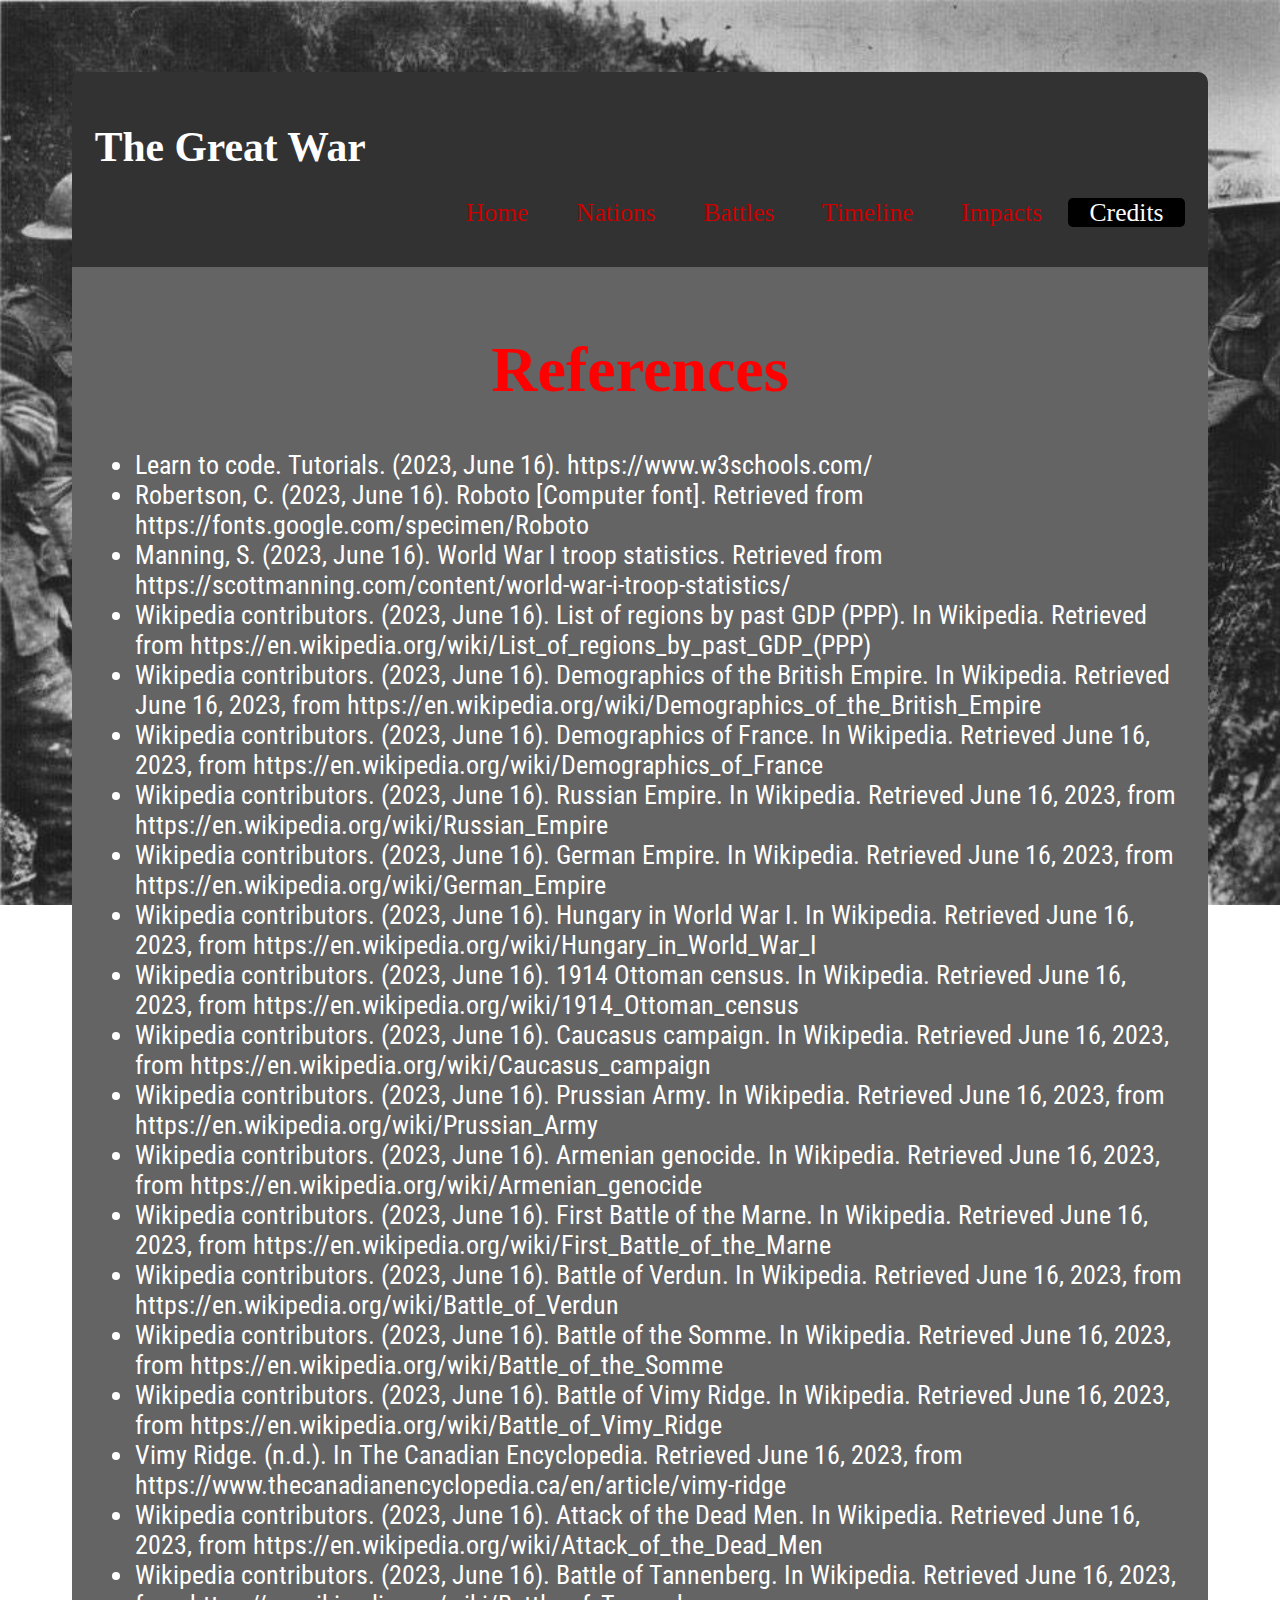
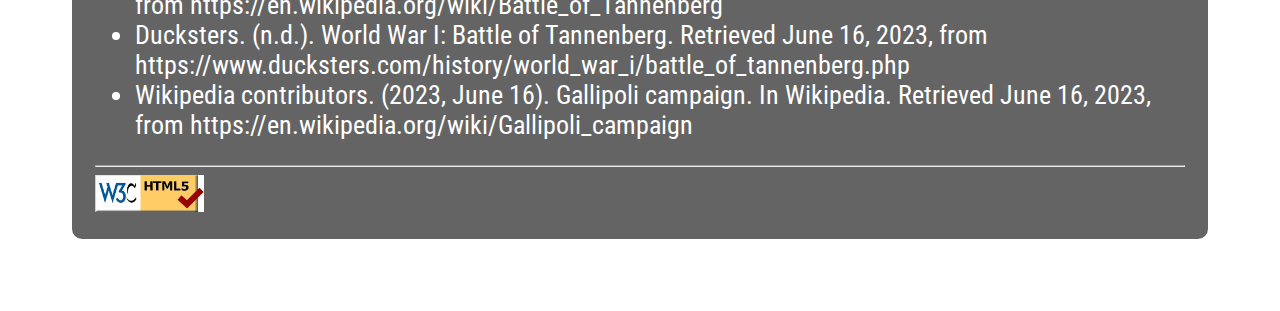
<file: reference.html>
<!--Author: Howard Xing-->
<!--Last Edited: June 16, 2023-->
<!--File name: reference.html-->

<!doctype html>
<html lang = "en">
	<head>
		<meta charset = "UTF-8">
		<title>The Great War</title>
		<link rel = "stylesheet" type = "text/css" href = "style.css">
		
		<!--Links in font from google-->
		<link rel="preconnect" href="https://fonts.googleapis.com">
		<link rel="preconnect" href="https://fonts.gstatic.com" crossorigin>
		<link href="https://fonts.googleapis.com/css2?family=Roboto+Condensed:ital,wght@0,300;0,400;0,700;1,300;1,400;1,700&display=swap" rel="stylesheet">
		
	</head>

	<body>
	
		<!--Header of the page with title and navbar-->
		<div class = "header">
			<h1 class = "whitetext">The Great War</h1>
			<p class = "menu-buttons newroman">
				<a href = "index.html">Home</a>
				<a href = "nations.html">Nations</a>
				<a href = "battles.html">Battles</a>
				<a href = "timeline.html">Timeline</a>
				<a href = "impacts.html">Impacts</a>
				<a href = "reference.html" class = "here">Credits</a>
				
			</p>
			
		
		</div>
		
		<!-- Main content of the webpage -->
		<div class = "main">
			<h1 class = "centered redtext">References</h1>
			
			<!-- All of the citations -->
			
			<ul class = "whitetext roboto">
				<li>Learn to code. Tutorials. (2023, June 16). https://www.w3schools.com/ </li>
				<li>Robertson, C. (2023, June 16). Roboto [Computer font]. Retrieved from https://fonts.google.com/specimen/Roboto</li>
				<li>Manning, S. (2023, June 16). World War I troop statistics. Retrieved from https://scottmanning.com/content/world-war-i-troop-statistics/</li>
				<li>Wikipedia contributors. (2023, June 16). List of regions by past GDP (PPP). In Wikipedia. Retrieved from https://en.wikipedia.org/wiki/List_of_regions_by_past_GDP_(PPP)</li>
				<li>Wikipedia contributors. (2023, June 16). Demographics of the British Empire. In Wikipedia. Retrieved June 16, 2023, from https://en.wikipedia.org/wiki/Demographics_of_the_British_Empire</li>
				<li>Wikipedia contributors. (2023, June 16). Demographics of France. In Wikipedia. Retrieved June 16, 2023, from https://en.wikipedia.org/wiki/Demographics_of_France</li>
				<li>Wikipedia contributors. (2023, June 16). Russian Empire. In Wikipedia. Retrieved June 16, 2023, from https://en.wikipedia.org/wiki/Russian_Empire</li>
				<li>Wikipedia contributors. (2023, June 16). German Empire. In Wikipedia. Retrieved June 16, 2023, from https://en.wikipedia.org/wiki/German_Empire</li>
				<li>Wikipedia contributors. (2023, June 16). Hungary in World War I. In Wikipedia. Retrieved June 16, 2023, from https://en.wikipedia.org/wiki/Hungary_in_World_War_I</li>
				<li>Wikipedia contributors. (2023, June 16). 1914 Ottoman census. In Wikipedia. Retrieved June 16, 2023, from https://en.wikipedia.org/wiki/1914_Ottoman_census</li>
				<li>Wikipedia contributors. (2023, June 16). Caucasus campaign. In Wikipedia. Retrieved June 16, 2023, from https://en.wikipedia.org/wiki/Caucasus_campaign</li>
				<li>Wikipedia contributors. (2023, June 16). Prussian Army. In Wikipedia. Retrieved June 16, 2023, from https://en.wikipedia.org/wiki/Prussian_Army</li>
				<li>Wikipedia contributors. (2023, June 16). Armenian genocide. In Wikipedia. Retrieved June 16, 2023, from https://en.wikipedia.org/wiki/Armenian_genocide</li>
				<li>Wikipedia contributors. (2023, June 16). First Battle of the Marne. In Wikipedia. Retrieved June 16, 2023, from https://en.wikipedia.org/wiki/First_Battle_of_the_Marne</li>
				<li>Wikipedia contributors. (2023, June 16). Battle of Verdun. In Wikipedia. Retrieved June 16, 2023, from https://en.wikipedia.org/wiki/Battle_of_Verdun</li>
				<li>Wikipedia contributors. (2023, June 16). Battle of the Somme. In Wikipedia. Retrieved June 16, 2023, from https://en.wikipedia.org/wiki/Battle_of_the_Somme</li>
				<li>Wikipedia contributors. (2023, June 16). Battle of Vimy Ridge. In Wikipedia. Retrieved June 16, 2023, from https://en.wikipedia.org/wiki/Battle_of_Vimy_Ridge</li>
				<li>Vimy Ridge. (n.d.). In The Canadian Encyclopedia. Retrieved June 16, 2023, from https://www.thecanadianencyclopedia.ca/en/article/vimy-ridge</li>
				<li>Wikipedia contributors. (2023, June 16). Attack of the Dead Men. In Wikipedia. Retrieved June 16, 2023, from https://en.wikipedia.org/wiki/Attack_of_the_Dead_Men</li>
				<li>Wikipedia contributors. (2023, June 16). Battle of Tannenberg. In Wikipedia. Retrieved June 16, 2023, from https://en.wikipedia.org/wiki/Battle_of_Tannenberg</li>
				<li>Ducksters. (n.d.). World War I: Battle of Tannenberg. Retrieved June 16, 2023, from https://www.ducksters.com/history/world_war_i/battle_of_tannenberg.php</li>
				<li>Wikipedia contributors. (2023, June 16). Gallipoli campaign. In Wikipedia. Retrieved June 16, 2023, from https://en.wikipedia.org/wiki/Gallipoli_campaign</li>
				
			</ul>
		
			<!-- HTML validator -->
			<hr>
			<a href="https://validator.w3.org/nu/?doc=https%3A%2F%2Fhowardxing123.github.io%2Fhome%2Freference.html"><img src="images/html-validator.jpg" class="validator" alt="HTML Validator"></a>
			
		</div>
		
		
	</body>

</html>
</file>
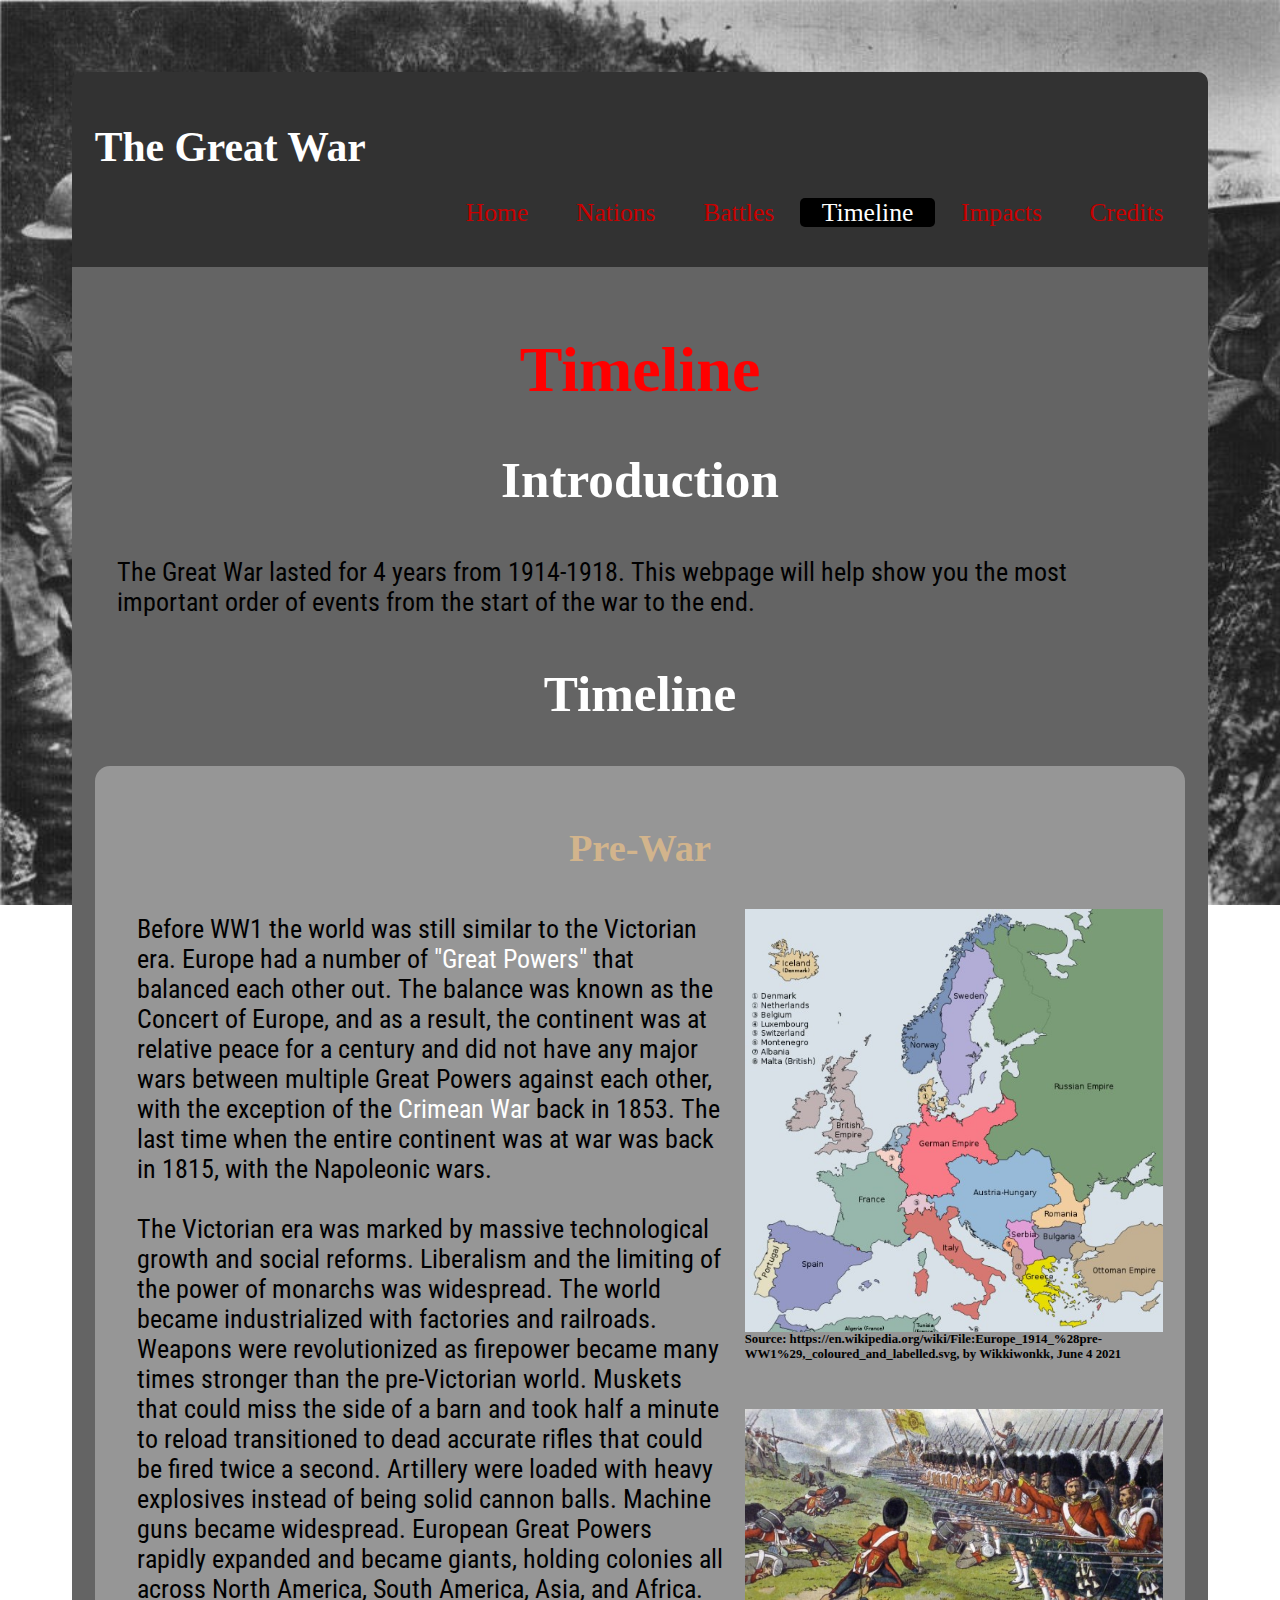
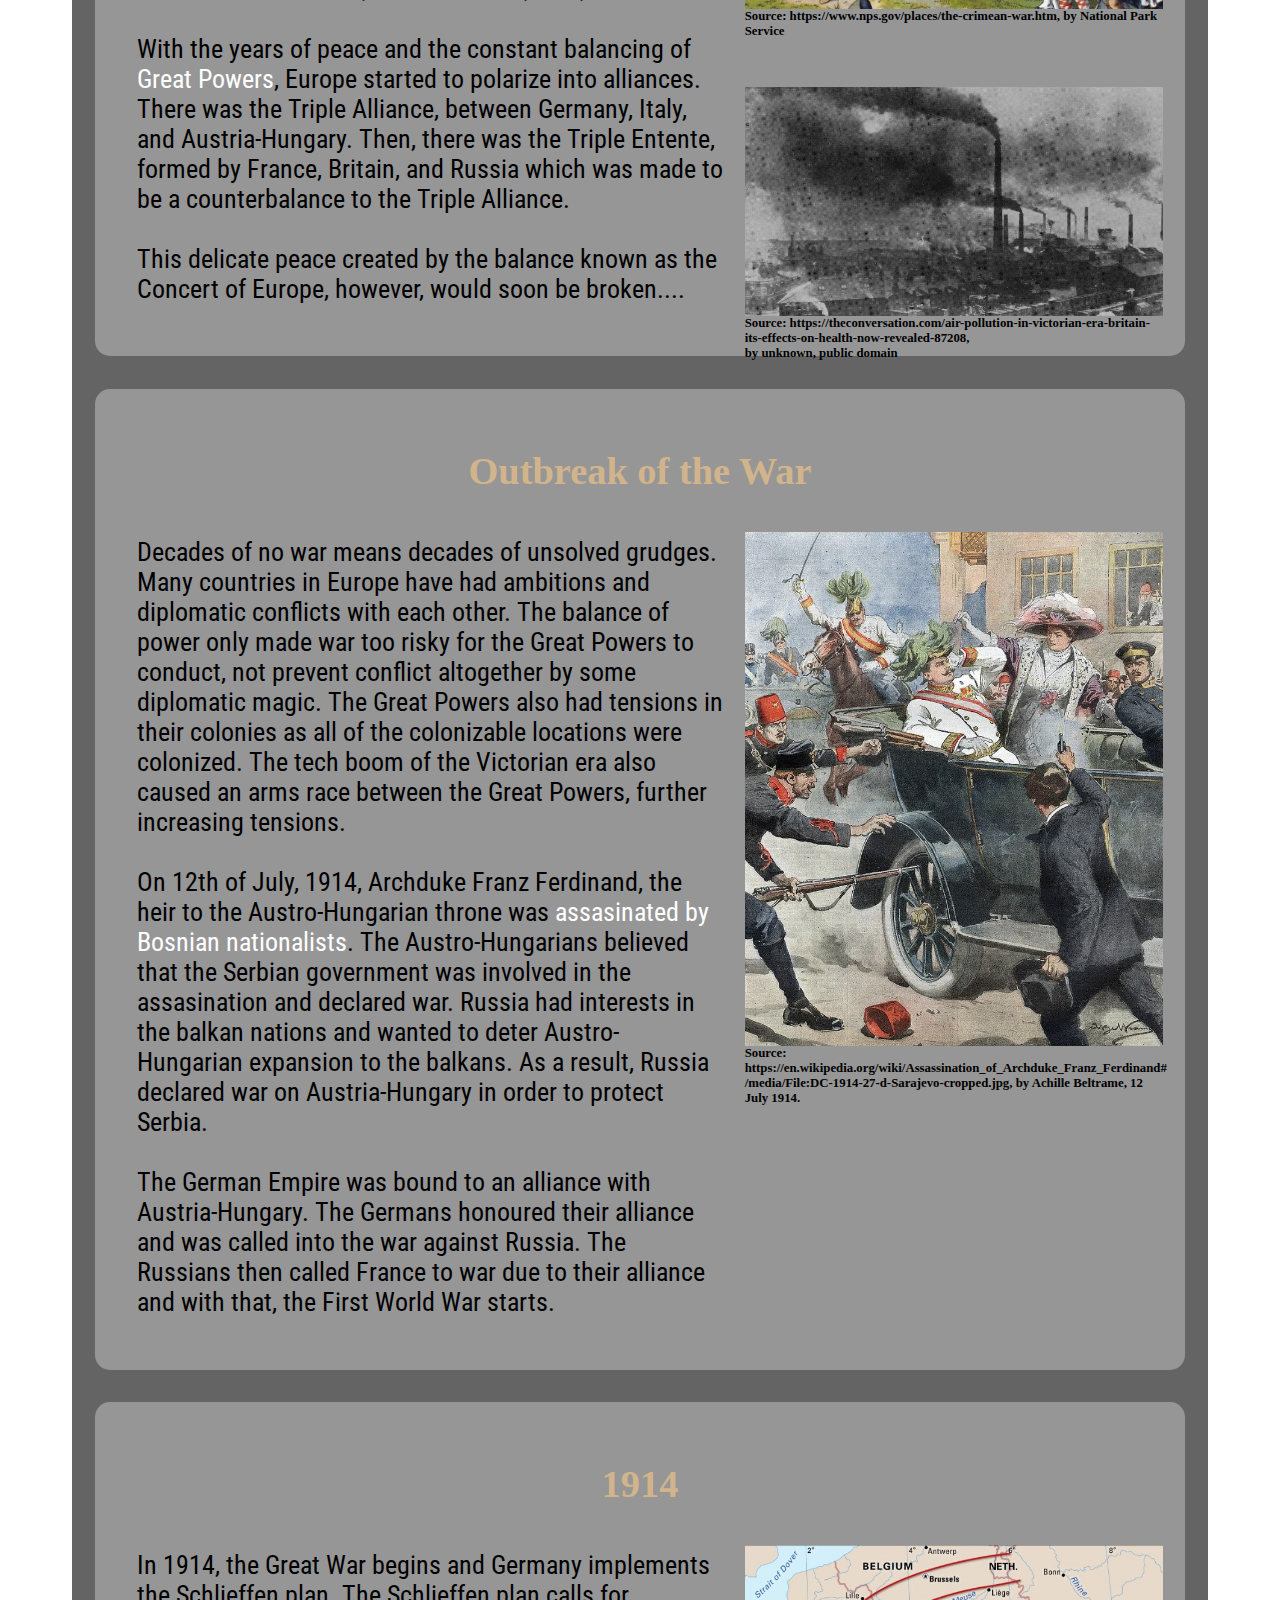
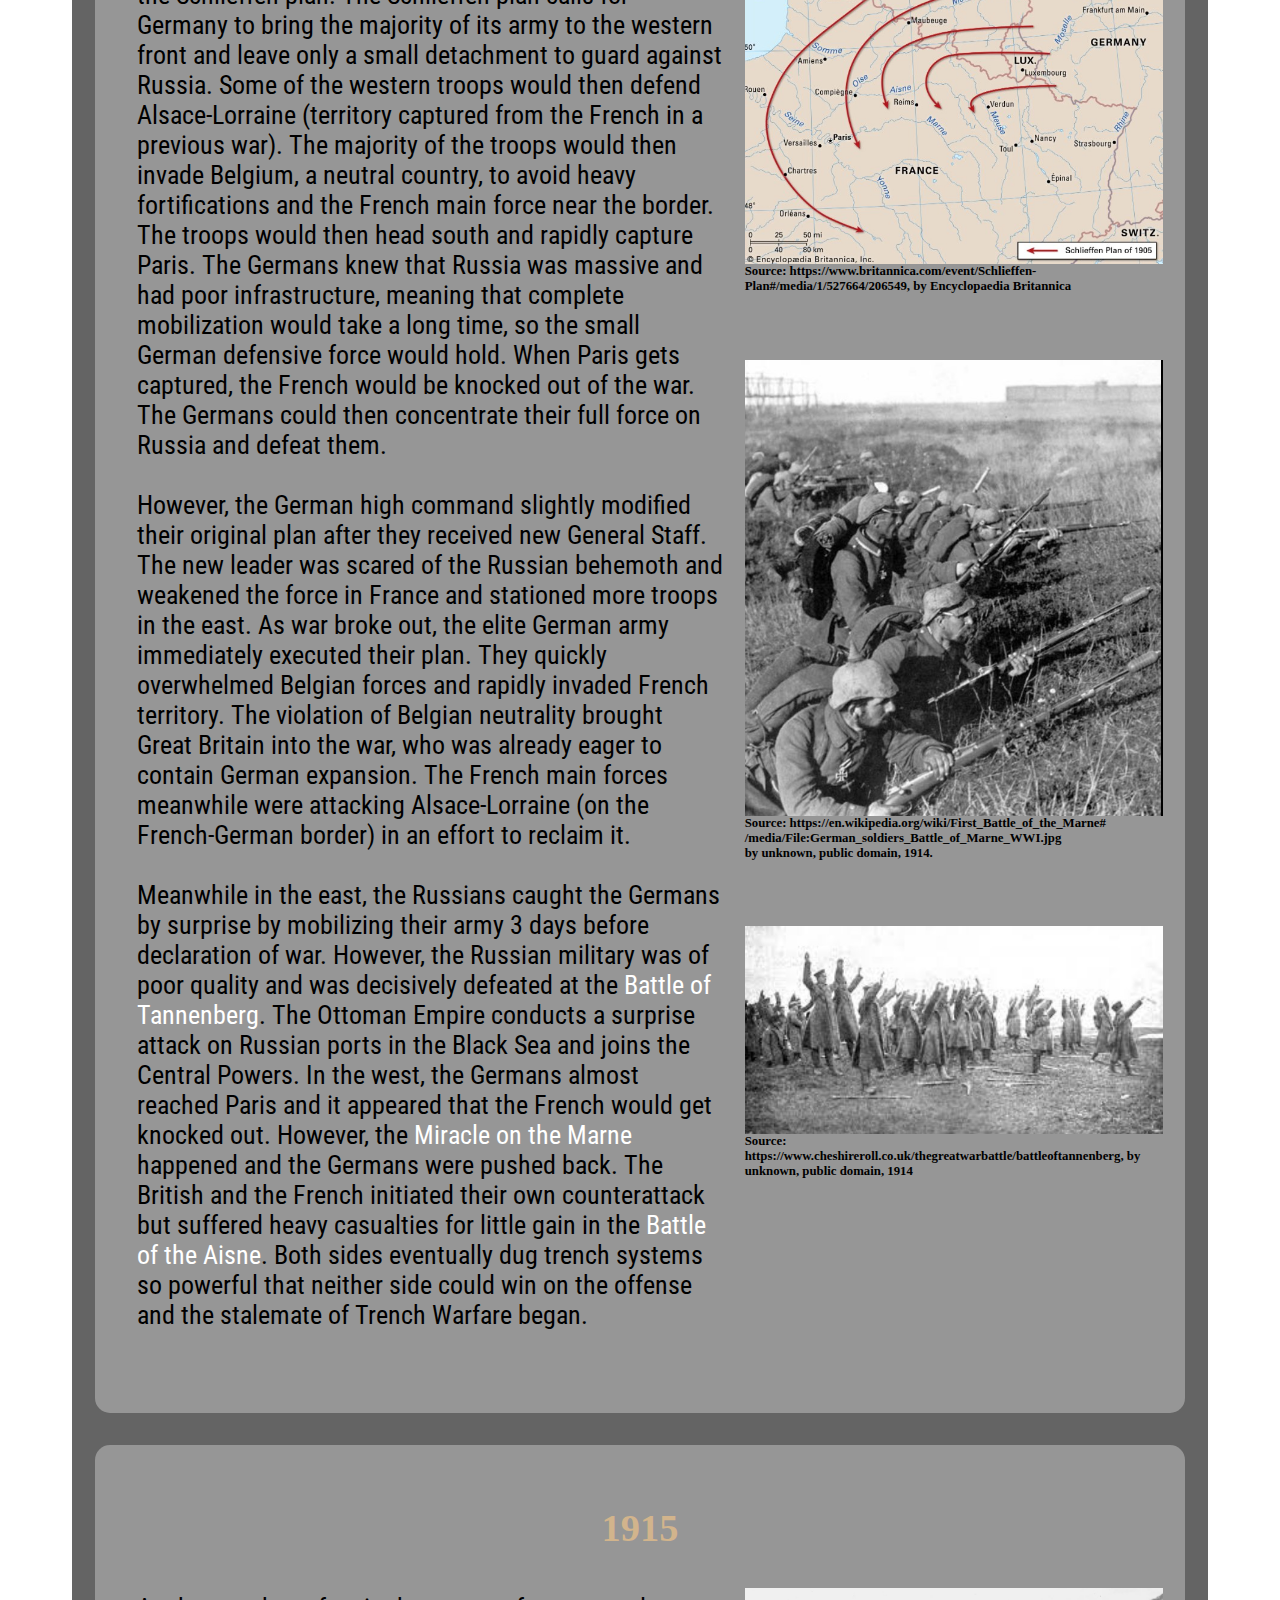
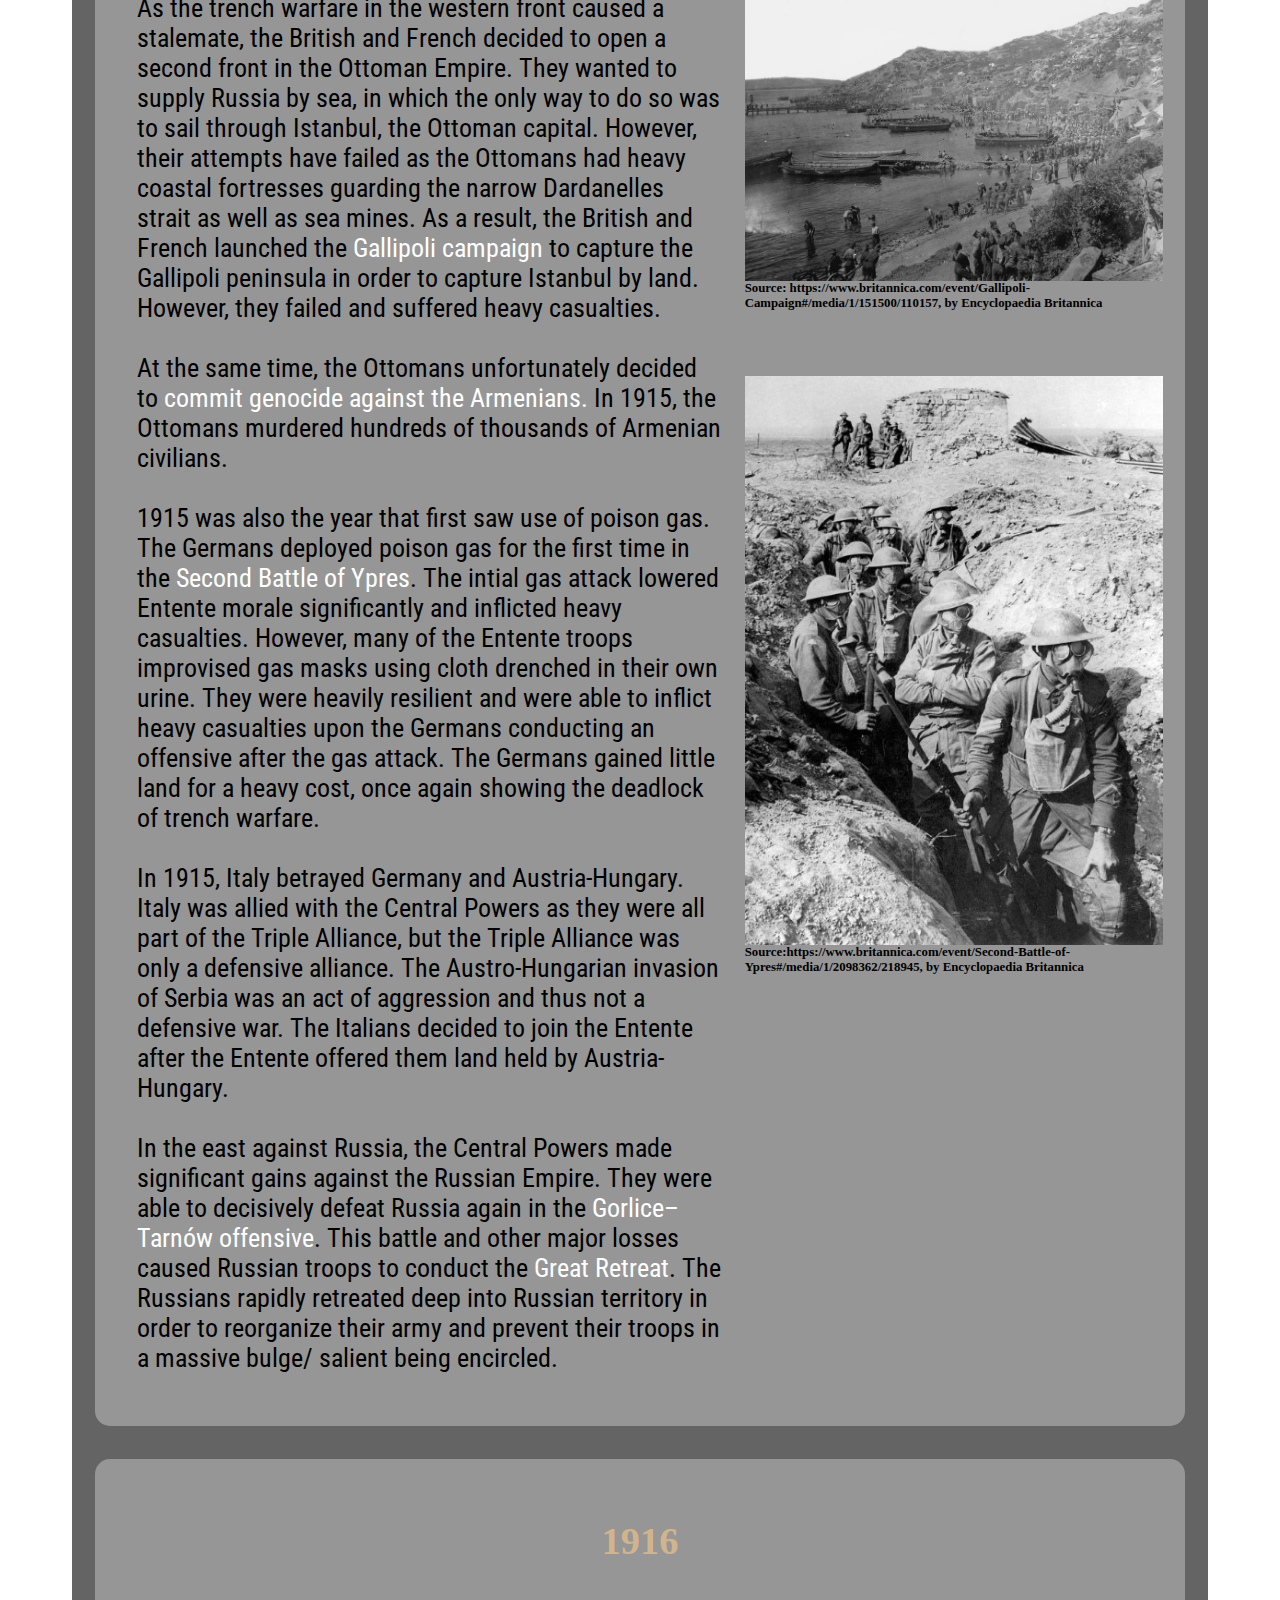
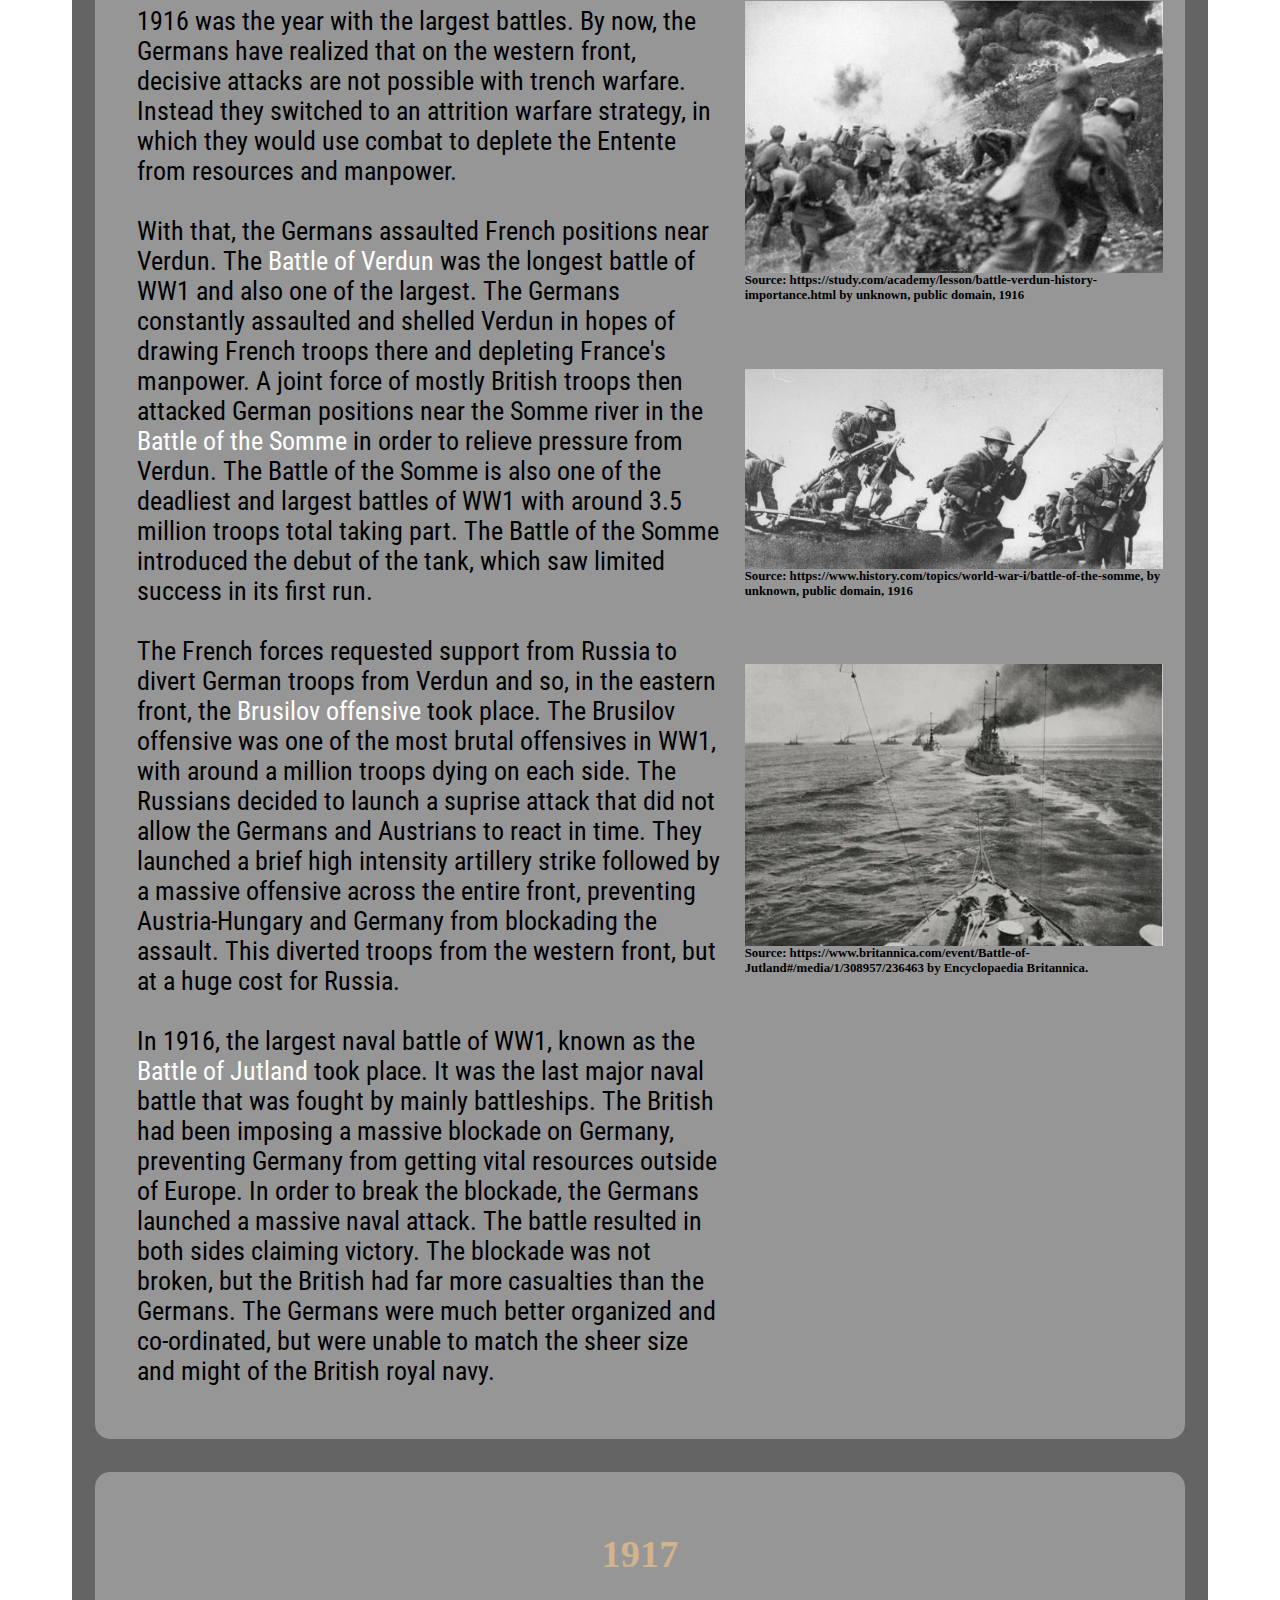
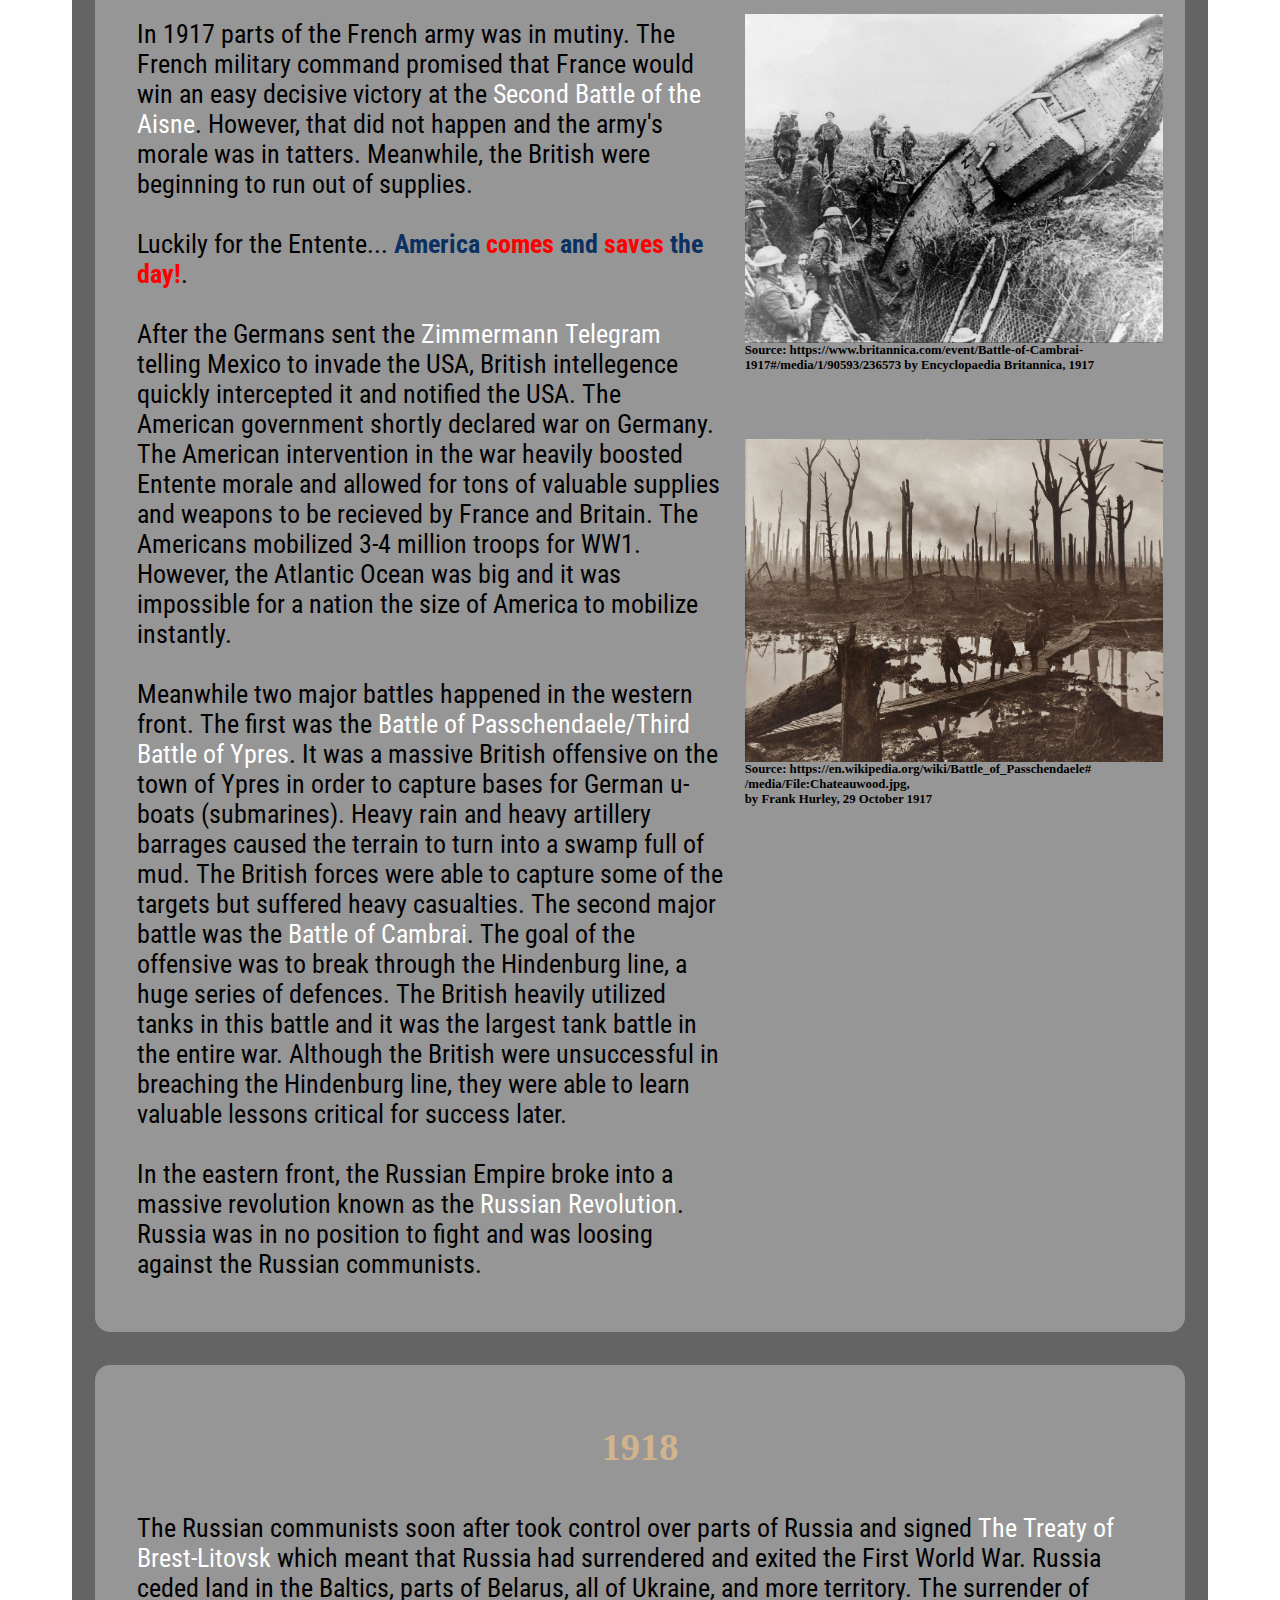
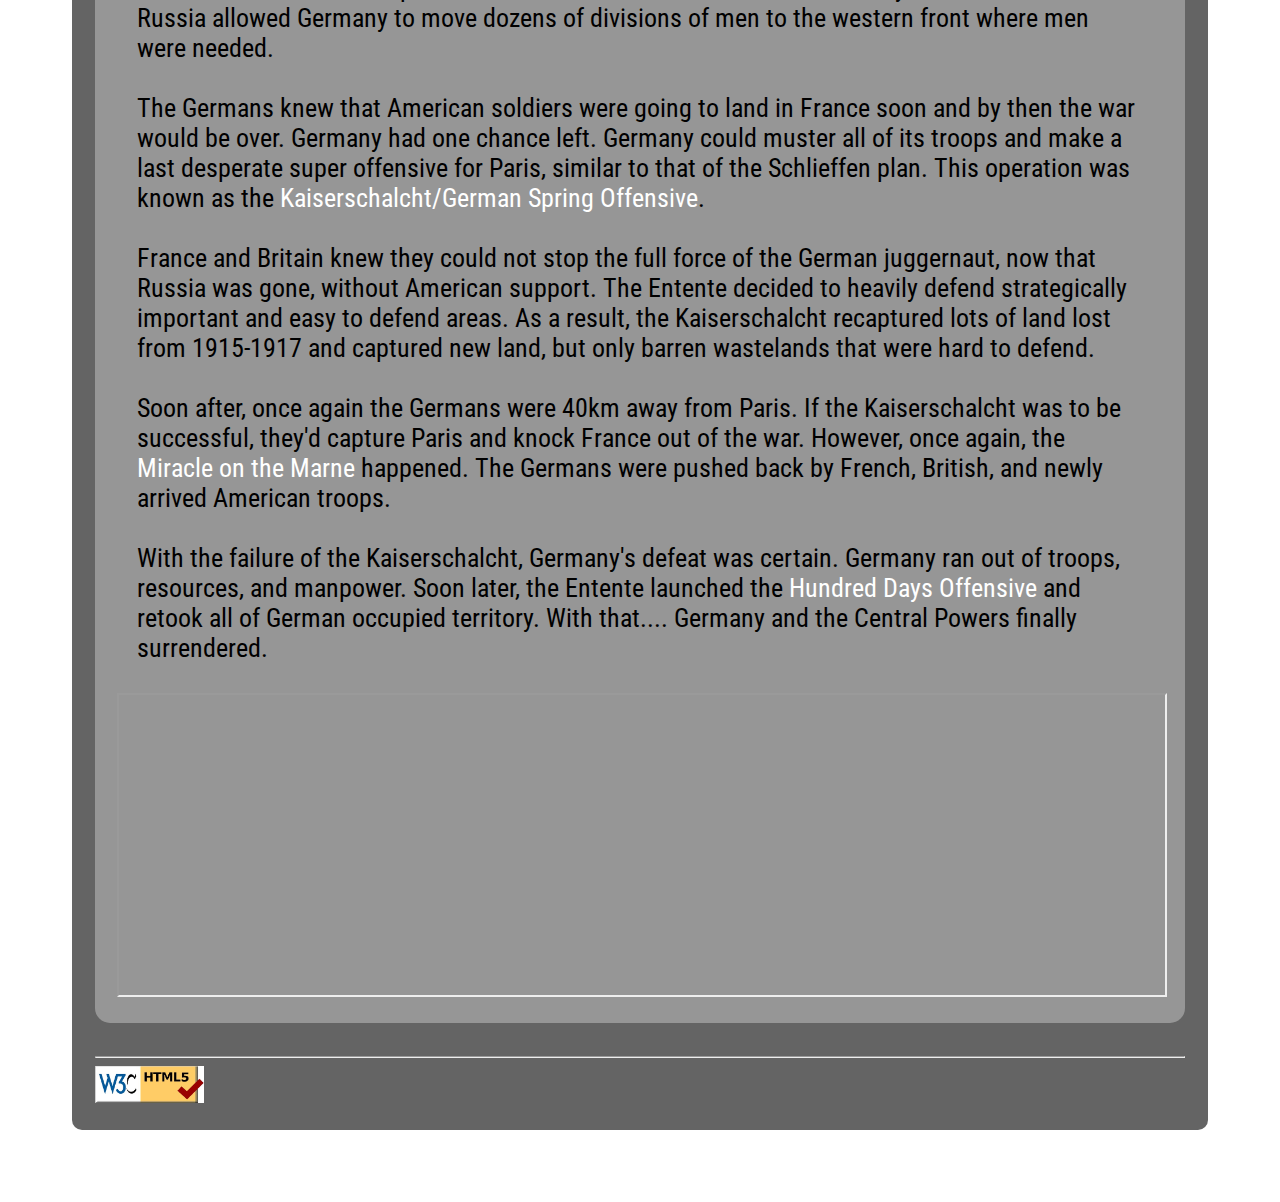
<file: timeline.html>
<!--Author: Howard Xing-->
<!--Last Edited: June 16, 2023-->
<!--File name: timeline.html-->

<!doctype html>
<html lang = "en">
	<head>
		<meta charset = "UTF-8">
		<title>The Great War</title>
		<link rel = "stylesheet" type = "text/css" href = "style.css">
		
		<!--Links in font from google-->
		<link rel="preconnect" href="https://fonts.googleapis.com">
		<link rel="preconnect" href="https://fonts.gstatic.com" crossorigin>
		<link href="https://fonts.googleapis.com/css2?family=Roboto+Condensed:ital,wght@0,300;0,400;0,700;1,300;1,400;1,700&display=swap" rel="stylesheet">
		
	</head>

	<body>
	
		<!--Header of the page with title and navbar-->
		<div class = "header">
			<h1 class = "whitetext">The Great War</h1>
			<p class = "menu-buttons newroman">
				<a href = "index.html">Home</a>
				<a href = "nations.html">Nations</a>
				<a href = "battles.html">Battles</a>
				<a href = "timeline.html" class = "here">Timeline</a>
				<a href = "impacts.html">Impacts</a>
				<a href = "reference.html">Credits</a>
				
			</p>
			
		
		</div>
		
		<!-- Main content of the webpage -->
		<div class = "main">
		
			<!-- Introduction to the page-->
			<h1 class = "centered redtext">Timeline</h1>
			<h2 class = "centered whitetext">Introduction</h2>
			<p class = "roboto">
				The Great War lasted for 4 years from 1914-1918. This webpage will help show you the most important order of events from the start of the war to
				the end. 
			</p>
			
			<!-- Timeline-->
			<h2 class = "centered whitetext">Timeline</h2>
			
			<!--Pre-War-->
			<div class = "sectionbox">
				<h3 class = "centered tantext">Pre-War</h3>
				<div class = "battle-img">
					<img src = "images/europe2.jpg" alt = "Map of Europe in 1914" class = "battle-img">
					<h6 class = "image-source-battle">
						Source: https://en.wikipedia.org/wiki/File:Europe_1914_%28pre-WW1%29,_coloured_and_labelled.svg, by Wikkiwonkk, June 4 2021
					</h6>
					<br>
					<img src = "images/crimea.jpg" alt = "British soldiers in the Crimean War" class = "battle-img">
					<h6 class = "image-source-battle">
						Source: https://www.nps.gov/places/the-crimean-war.htm, by National Park Service
					</h6>
					<br>
					<img src = "images/factory.jpg" alt = "A Victorian Era factory" class = "battle-img">
					<h6 class = "image-source-battle">
						Source: https://theconversation.com/air-pollution-in-victorian-era-britain-its-effects-on-health-now-revealed-87208, <br>
						by unknown, public domain
					</h6>
				</div>
				
				<p class = "roboto rightimage">
					Before WW1 the world was still similar to the Victorian era. Europe had a number of <a href = "nations.html">&quot;Great Powers&quot;</a>
					that balanced each other out. The balance was known as the Concert of Europe, and as a result, the continent was at relative peace for a 
					century and did not have any major wars between multiple Great Powers against each other, with the exception of the 
					<a href = "https://en.wikipedia.org/wiki/Crimean_War">Crimean War</a>
					back in 1853. The last time when the entire continent was at war was back in 1815, with the Napoleonic wars. <br><br>
					
					The Victorian era was marked by massive technological growth and social reforms. Liberalism and the limiting of the power of monarchs was 
					widespread. The world became industrialized with factories and railroads. Weapons were revolutionized as firepower became many times stronger 
					than the pre-Victorian world. Muskets that could miss the side of a barn and took half a minute to reload transitioned to dead accurate rifles 
					that could be fired twice a second. Artillery were loaded with heavy explosives instead of being solid cannon balls. Machine guns became 
					widespread. European Great Powers rapidly expanded and became giants, holding colonies all across North America, South America, Asia, and 
					Africa. <br><br>
					
					With the years of peace and the constant balancing of <a href = "nations.html">Great Powers</a>, Europe started to polarize into alliances. 
					There was the Triple Alliance, between Germany, Italy, and Austria-Hungary. Then, there was the Triple Entente, formed by France, Britain, and
					Russia which was made to be a counterbalance to the Triple Alliance.
					<br><br>
					
					This delicate peace created by the balance known as the Concert of Europe, however, would soon be broken....
					
					
				</p>
			</div>
			
			<!--Outbreak of the war-->
			<div class = "sectionbox">
				<h3 class = "centered tantext">Outbreak of the War</h3>
				<div class = "battle-img">
					<img src = "images/franz.jpg" alt = "Franz Ferdinand getting shot by Bosnian nationalists" class = "battle-img">
					<h6 class = "image-source-battle">
						Source: https://en.wikipedia.org/wiki/Assassination_of_Archduke_Franz_Ferdinand#<br>/media/File:DC-1914-27-d-Sarajevo-cropped.jpg,
						by Achille Beltrame, 12 July 1914.
					</h6>
					
				</div>
				
				<p class = "roboto rightimage">
					Decades of no war means decades of unsolved grudges. Many countries in Europe have had ambitions and diplomatic conflicts with each other. 
					The balance of power only made war too risky for the Great Powers to conduct, not prevent conflict altogether by some diplomatic magic. 
					The Great Powers also had tensions in their colonies as all of the colonizable locations were colonized. The tech boom of the Victorian era 
					also caused an arms race between the Great Powers, further increasing tensions.
					<br><br>
					
					On 12th of July, 1914, Archduke Franz Ferdinand, the heir to the Austro-Hungarian throne was <a href = 
					"https://en.wikipedia.org/wiki/Assassination_of_Archduke_Franz_Ferdinand">assasinated by Bosnian nationalists</a>. The 
					Austro-Hungarians believed that the Serbian government was involved in the assasination and declared war. Russia had interests in the balkan
					nations and wanted to deter Austro-Hungarian expansion to the balkans. As a result, Russia declared war on Austria-Hungary in order to 
					protect Serbia. <br><br>
					
					The German Empire was bound to an alliance with Austria-Hungary. The Germans honoured their alliance and was called into the war against 
					Russia. The Russians then called France to war due to their alliance and with that, the First World War starts.
			
						
				</p>
			</div>
			
			<!-- 1914 -->
			<div class = "sectionbox">
				<h3 class = "centered tantext">1914</h3>
				<div class = "battle-img">
					<img src = "images/schlieffen.jpg" alt = "A map of the schlieffen plan" class = "battle-img">
					<h6 class = "image-source-battle">
						Source: https://www.britannica.com/event/Schlieffen-Plan#/media/1/527664/206549, by Encyclopaedia Britannica
					</h6>
					<br>
					<br>
					<img src = "images/marne.jpg" alt = "German troops in the battle of the marne" class = "battle-img">
					<h6 class = "image-source-battle">
						Source: https://en.wikipedia.org/wiki/First_Battle_of_the_Marne#<br>/media/File:German_soldiers_Battle_of_Marne_WWI.jpg <br>
						by unknown, public domain, 1914.
					</h6>
					<br>
					<br>
					<img src = "images/tannenberg.jpg" alt = "Russian troops surrendering at Tannenberg" class = "battle-img">
					<h6 class = "image-source-battle">
						Source: https://www.cheshireroll.co.uk/thegreatwarbattle/battleoftannenberg, by unknown, public domain, 1914
					</h6>
				</div>
				
				<p class = "roboto rightimage">
					In 1914, the Great War begins and Germany implements the Schlieffen plan. The Schlieffen plan calls for Germany to
					bring the majority of its army to the western front and leave only a small detachment to guard against Russia. Some of the western troops 
					would then defend Alsace-Lorraine (territory captured from the French in a previous war). The majority of the troops would then invade 
					Belgium, a neutral country, to avoid heavy fortifications and the French main force near the border. The troops would then head south and rapidly capture Paris. The Germans knew that Russia was massive and had poor infrastructure, meaning that complete mobilization would take a 
					long time, so the small German defensive force would hold. When Paris gets captured, the French would be knocked out of the war. The Germans 
					could then concentrate their full force on Russia and defeat them. <br><br>
					
					However, the German high command slightly modified their original plan after they received new General Staff. The new leader was scared of the 
					Russian behemoth and weakened the force in France and stationed more troops in the east. As war broke out, the elite German army immediately 
					executed their plan. They quickly overwhelmed Belgian forces and rapidly invaded French territory. The violation of Belgian neutrality brought
					Great Britain into the war, who was already eager to contain German expansion. The French main forces meanwhile were attacking 
					Alsace-Lorraine (on the French-German border) in an effort to reclaim it. <br><br>
					
					Meanwhile in the east, the Russians caught the Germans by surprise by mobilizing their army 3 days before declaration of war. However, the 
					Russian military was of poor quality and was decisively defeated at the <a href = "battles.html#tan">Battle of Tannenberg</a>. The Ottoman 
					Empire conducts a surprise attack on Russian ports in the Black Sea and joins the Central Powers. In the west, 
					the Germans almost reached Paris and it appeared that the French would get knocked out. However, the <a href = "battles.html#marne">Miracle
					on the Marne</a> happened and the Germans were pushed back. The British and the French initiated their own counterattack but suffered heavy 
					casualties for little gain in the <a href = "https://en.wikipedia.org/wiki/First_Battle_of_the_Aisne">Battle of the Aisne</a>. Both sides 
					eventually dug trench systems so powerful that neither side could win on the offense and the stalemate of Trench Warfare began. <br><br>
					
				</p>
			</div>
			
			<!-- 1915 -->
			<div class = "sectionbox">
				<h3 class = "centered tantext">1915</h3>
				<div class = "battle-img">
					<img src = "images/gallipoli.jpg" alt = "Entente troops landing at gallipoli" class = "battle-img">
					<h6 class = "image-source-battle">
						Source: https://www.britannica.com/event/Gallipoli-Campaign#/media/1/151500/110157, by Encyclopaedia Britannica
					</h6>
					<br>
					<br>
					<img src = "images/ypres.jpg" alt = "British troops with gas masks in second battle of ypres" class = "battle-img">
					<h6 class = "image-source-battle">
						Source:https://www.britannica.com/event/Second-Battle-of-Ypres#/media/1/2098362/218945, by Encyclopaedia Britannica
					</h6>
				</div>
				
				<p class = "roboto rightimage">
					As the trench warfare in the western front caused a stalemate, the British and French decided to open a second front in the Ottoman Empire. 
					They wanted to supply Russia by sea, in which the only way to do so was to sail through Istanbul, the Ottoman capital. However, their attempts 
					have failed as the Ottomans had heavy coastal fortresses guarding the narrow Dardanelles strait as well as sea mines. As a result, the 
					British and French launched the <a href = "battles.html#gallipoli">Gallipoli campaign</a> to capture the Gallipoli peninsula in order to 
					capture Istanbul by land. However, they failed and suffered heavy casualties. <br><br>
					
					At the same time, the Ottomans unfortunately decided to <a href = "https://en.wikipedia.org/wiki/Armenian_genocide">commit genocide against the 
					Armenians.</a> In 1915, the Ottomans murdered hundreds of thousands of Armenian civilians. <br><br>
					
					1915 was also the year that first saw use of poison gas. The Germans deployed poison gas for the first time in the 
					<a href = "https://en.wikipedia.org/wiki/Second_Battle_of_Ypres">Second Battle of Ypres</a>. The intial gas attack lowered Entente morale 
					significantly and inflicted heavy casualties. However, many of the Entente troops improvised gas masks using cloth drenched in their own urine.
					They were heavily resilient and were able to inflict heavy casualties upon the Germans conducting an offensive after the gas attack. The Germans
					gained little land for a heavy cost, once again showing the deadlock of trench warfare. <br><br>
					
					In 1915, Italy betrayed Germany and Austria-Hungary. Italy was allied with the Central Powers as they were all part of the Triple Alliance,
					but the Triple Alliance was only a defensive alliance. The Austro-Hungarian invasion of Serbia was an act of aggression and thus not a defensive
					war. The Italians decided to join the Entente after the Entente offered them land held by Austria-Hungary. <br><br>
					
					In the east against Russia, the Central Powers made significant gains against the Russian Empire. They were able to decisively defeat Russia 
					again in the <a href = "https://en.wikipedia.org/wiki/Gorlice%E2%80%93Tarn%C3%B3w_offensive">Gorlice–Tarn&oacute;w offensive</a>. This 
					battle and other major losses caused Russian troops to conduct the <a href = "https://en.wikipedia.org/wiki/Great_Retreat_(Russian)">Great Retreat</a>.
					The Russians rapidly retreated deep into Russian territory in order to reorganize their army and prevent their troops in a massive bulge&sol;
					salient being encircled. 
				</p>
			</div>
			
			<!-- 1916 -->
			<div class = "sectionbox">
				<h3 class = "centered tantext">1916</h3>
				<div class = "battle-img">
					<img src = "images/verdun.jpg" alt = "German troops in the battle of verdun" class = "battle-img">
					<h6 class = "image-source-battle">
						Source: https://study.com/academy/lesson/battle-verdun-history-importance.html by unknown, public domain, 1916
					</h6>
					<br>
					<br>
					<img src = "images/somme.jpg" alt = "British troops in the battle of the somme" class = "battle-img">
					<h6 class = "image-source-battle">
						Source: https://www.history.com/topics/world-war-i/battle-of-the-somme, by unknown, public domain, 1916
					</h6>
					<br>
					<br>
					<img src = "images/jutland.jpg" alt = "Battleships in formation in battle of jutland" class = "battle-img">
					<h6 class = "image-source-battle">
						Source: https://www.britannica.com/event/Battle-of-Jutland#/media/1/308957/236463 by Encyclopaedia Britannica.
					</h6>
					
				</div>
				
				<p class = "roboto rightimage">
					1916 was the year with the largest battles. By now, the Germans have realized that on the western front, decisive attacks are not possible with 
					trench warfare. Instead they switched to an attrition warfare strategy, in which they would use combat to deplete the Entente from resources 
					and manpower. <br><br>
					
					With that, the Germans assaulted French positions near Verdun. The <a href = "battles.html#verdun">Battle of Verdun</a> was the longest battle 
					of WW1 and also one of the largest. The Germans constantly assaulted and shelled Verdun in hopes of drawing French troops there and depleting 
					France's manpower. A joint force of mostly British troops then attacked German positions near the Somme river in the 
					<a href = "battles.html#somme">Battle of the Somme</a> in order to relieve pressure from Verdun. The Battle of the Somme is also one of the deadliest and largest battles of WW1 with around 3.5 million troops total taking part. The Battle of the Somme introduced the 
					debut of the tank, which saw limited success in its first run.
					<br><br>
					
					The French forces requested support from Russia to divert German troops from Verdun and so, in the eastern front, the 
					<a href = "https://en.wikipedia.org/wiki/Brusilov_offensive">Brusilov offensive</a> took place. The 
					Brusilov offensive was one of the most brutal offensives in WW1, with around a million troops dying on each side. The Russians decided to
					launch a suprise attack that did not allow the Germans and Austrians to react in time. They launched a brief high intensity artillery strike 
					followed by a massive offensive across the entire front, preventing Austria-Hungary and Germany from blockading the assault. This diverted 
					troops from the western front, but at a huge cost for Russia. <br><br>
					
					In 1916, the largest naval battle of WW1, known as the <a href = "https://en.wikipedia.org/wiki/Battle_of_Jutland">Battle of Jutland</a>
					took place. It was the last major naval battle that was fought by mainly battleships. The British had been imposing a massive blockade on 
					Germany, preventing Germany from getting vital resources outside of Europe. In order to break the blockade, the Germans launched a massive 
					naval attack. The battle resulted in both sides claiming victory. The blockade was not broken, but the British had far 
					more casualties than the Germans. The Germans were much better organized and co-ordinated, but were unable to match the sheer size and might 
					of the British royal navy.
				</p>
			</div>
			
			<!-- 1917 -->
			<div class = "sectionbox">
				<h3 class = "centered tantext">1917</h3>
				<div class = "battle-img">
					<img src = "images/battle_img.jpg" alt = "British Tank at Cambrai" class = "battle-img">
					<h6 class = "image-source-battle">
						Source: https://www.britannica.com/event/Battle-of-Cambrai-1917#/media/1/90593/236573 by Encyclopaedia Britannica, 1917
					</h6>
					<br>
					<br>
					<img src = "images/ypres3.jpg" alt = "British troops in the muddy battlefield of ypres" class = "battle-img">
					<h6 class = "image-source-battle">
						Source: https://en.wikipedia.org/wiki/Battle_of_Passchendaele#<br>/media/File:Chateauwood.jpg, <br>
						by Frank Hurley, 29 October 1917
					</h6>
				</div>
				
				<p class = "roboto rightimage">
					In 1917 parts of the French army was in mutiny. The French military command promised that France would win an easy decisive victory at the
					<a href = "https://en.wikipedia.org/wiki/Second_Battle_of_the_Aisne">Second Battle of the Aisne</a>. However, that did not happen and 
					the army's morale was in tatters. Meanwhile, the British were beginning to run out of supplies. <br><br>
					
					Luckily for the Entente... <span class = "AMERICA">America <span class = "redtext">comes</span> and <span class = "redtext">saves</span>
					the <span class = "redtext">day!</span></span>. <br><br>

					After the Germans sent the <a href = "https://en.wikipedia.org/wiki/Zimmermann_Telegram">
					Zimmermann Telegram</a> telling Mexico to invade the USA, British intellegence quickly intercepted it and notified the USA. The American 
					government shortly declared war on Germany. The American intervention in the war heavily boosted Entente morale and allowed for tons of 
					valuable supplies and weapons to be recieved by France and Britain. The Americans mobilized 3-4 million troops for WW1. However, the Atlantic 
					Ocean was big and it was impossible for a nation the size of America to mobilize instantly. <br><br>
					
					Meanwhile two major battles happened in the western front. The first was the <a href = "https://en.wikipedia.org/wiki/Battle_of_Passchendaele">
					Battle of Passchendaele&sol;Third Battle of Ypres</a>. It was a massive British offensive on the town of Ypres in order to capture bases 
					for German u-boats (submarines). Heavy rain and heavy artillery barrages caused the terrain to turn into a swamp full of mud. The British 
					forces were able to capture some of the targets but suffered heavy casualties. The second major battle was the 
					<a href = "https://en.wikipedia.org/wiki/Battle_of_Cambrai_(1917)"> Battle of Cambrai</a>. The goal of the offensive was to break through 
					the Hindenburg line, a huge series of defences. The British heavily utilized tanks in this battle and it was the largest tank battle in the
					entire war. Although the British were unsuccessful in breaching the Hindenburg line, they were able to learn valuable lessons critical for 
					success later. <br><br>
					
					In the eastern front, the Russian Empire broke into a massive revolution known as the
					<a href = "https://en.wikipedia.org/wiki/Russian_Revolution" >Russian Revolution</a>.
					Russia was in no position to fight and was loosing against the Russian communists.
				
				</p>
			</div>
			
			<!-- 1918 -->
			<div class = "sectionbox">
				<h3 class = "centered tantext">1918</h3>
				<p class = "roboto">
					The Russian communists soon after took control over parts of Russia and signed 
					<a href = "https://en.wikipedia.org/wiki/Treaty_of_Brest-Litovsk">The Treaty of Brest-Litovsk</a> which meant that Russia had surrendered and 
					exited the First World War. Russia ceded land in the Baltics, parts of Belarus, all of Ukraine, and more territory. The surrender of Russia
					allowed Germany to move dozens of divisions of men to the western front where men were needed. <br><br>
					
					The Germans knew that American soldiers were going to land in France soon and by then the war would be over. Germany had one chance left. 
					Germany could muster all of its troops and make a last desperate super offensive for Paris, similar to that of the Schlieffen plan. This 
					operation was known as the <a href = "https://en.wikipedia.org/wiki/German_spring_offensive">Kaiserschalcht&sol;German Spring Offensive</a>.
					<br><br>
					
					France and Britain knew they could not stop the full force of the German juggernaut, now that Russia was gone, without American support. 
					The Entente decided to heavily defend strategically important and easy to defend areas. As a result, the Kaiserschalcht recaptured lots of land
					lost from 1915-1917 and captured new land, but only barren wastelands that were hard to defend. <br><br>

					Soon after, once again the Germans were 40km away from Paris. If the Kaiserschalcht was to be successful, they'd capture Paris and knock France 
					out of the war. However, once again, the <a href = "https://en.wikipedia.org/wiki/Second_Battle_of_the_Marne">Miracle on the Marne</a> happened.
					The Germans were pushed back by French, British, and newly arrived American troops. <br><br>
					
					With the failure of the Kaiserschalcht, Germany's defeat was certain. Germany ran out of troops, resources, and manpower. Soon later, the 
					Entente launched the <a href = "https://en.wikipedia.org/wiki/Hundred_Days_Offensive">Hundred Days Offensive</a> and retook all of German 
					occupied territory. With that.... Germany and the Central Powers finally surrendered.
				</p>
				<iframe src="https://www.youtube.com/embed/U9SMSmwbS_8" title="YouTube video player" allow="accelerometer; autoplay; clipboard-write; encrypted-media; gyroscope; picture-in-picture; web-share" allowfullscreen id = "final"></iframe>
				<br>
				
			</div>
			
			<!-- HTML validator -->
			<hr>
			<a href="https://validator.w3.org/nu/?doc=https%3A%2F%2Fhowardxing123.github.io%2Fhome%2Ftimeline.html"><img src="images/html-validator.jpg" class="validator" alt="HTML Validator"></a>
			

		</div>
		
		
	</body>

</html>
</file>
<file: style.css>
/* Name: Howard Xing */
/* Last Edited: June 16, 2023 */
/* File Name: style.css */



/*Style sheet for website*/

/* Global changes for tags */
a {
	text-decoration: none;
	color: white;
}

a:hover {
	color: red;
}

ul {
	font-size: 2vw;
}

h6 {
	font-size: 1vw;
}

iframe {
	height: 300px;
	width: 100%;
}


/* Common styles paired with a class*/

.centered { 
	text-align: center;
	
}

.newroman {
	font-family: "times new roman", serif;
}

.whitetext {
	color: white;
}

.redtext {
	color: rgb(255, 0, 0);
}

.tantext {
	color: rgb(210,180,140);
}

.roboto {
	font-family: "Roboto condensed", sans-serif;
}




/* The body and the background image */
body {
	background-image: url('images/background.jpg');
	background-repeat: no-repeat;
	background-attachment: fixed;
	background-size: cover;
	padding: 5%;
}


/* Main section of the page*/
.main {
  padding: 2%;
  border-bottom-left-radius: 10px; 
  border-bottom-right-radius: 10px; 
  background-color: rgb(100, 100, 100);
}


/* Page heading*/
.main h1 {
	font-weight: bolder;
	font-size: 5vw;
	
}

/* Page subheading */
.main h2 {
	font-weight: bold;
	font-size: 4vw
}

/* Page subheading */
.main h3 {
	font-weight: bold;
	font-size: 3vw;
}


/* Page paragraphs*/
.main p {
	font-size: 2vw;
	padding: 0.5%;
	text-align: justify-all;
	padding-left: 2%;
	padding-right: 2%;
}

/* Navigation buttons in bottom of homescreen*/
#homepagebuttons {
	display: flex;
	flex-wrap: wrap;
	padding: 1%;
	height: 100%;
	width: 100%;
	justify-content: center;
	
}

.box {
	background-color: rgb(75, 75, 75);
	padding: 3%;
	font-size: 2vw;
	height: 325px;
	width: 275px;
	text-align: center;
	margin: 20px;
	border-radius: 15px;
	
}

.box:hover {
	background-color: rgb(0, 0, 0);
	transform: scale(1.25);
	transition: 0.5s;
	
}

#homepagebuttons  img {
	padding-top: 5%;
	height: 60%;
	width: 80%;
}


/* Top menu */
.header {
  background-color: rgb(50, 50, 50);
  padding: 2%;
  border-top-left-radius: 10px; 
  border-top-right-radius: 10px; 
}

/* Website name/title */
.header > h1 {
	font-weight: bolder;
	font-size: 3.25vw;
	
}

/*The header menu buttons*/

.menu-buttons {
	text-align: right;
}
	
/* Styles navbar buttons*/
.menu-buttons a {
	padding-left: 2%;
	padding-right: 2%;
	font-size: 2vw;
}

/* adds navbar colors */
.menu-buttons a:link, .menu-buttons a:visited{
	color: rgb(200, 0, 0);
}

/* Makes hovered nav-bar buttons change color when hovered over or when active*/
.menu-buttons a:hover, .menu-buttons a:link.here, .menu-buttons a:visited.here{
	color: rgb(255, 255, 255);
	background-color: rgb(0, 0, 0);
	border-radius: 5px;
}

/* Gives transition time animation for header buttons when hovered*/
.menu-buttons a:hover {
	transition: 1s;
}



/* Entente powers subheading */
#entente {
	color: rgb(0, 0, 255);
}

#central {
	color: rgb(150, 0, 0);
}

/* Styling tables */
#nation-data, .battletable {
	width: 100%;
	
}
#nation-data th, #nation-data tr, #nation-data td, .battletable th, .battletable tr, .battletable td {
	border: 1px white solid;
	padding: 0.5%;
}

#nation-data td {
	font-size: 1.3vw;
}

#nation-data th {
	font-size: 1.8vw;
}

.battletable td {
	font-size: 1.8vw;
}

.battletable th {
	font-size: 2.3vw;
}


#nation-data td, .battletable td {
	background-color: rgb(125, 125, 125);
}

#nation-data th, .battletable th {
	color: white;
	background-color: rgb(75, 75, 75);
}

#nation-data td:hover {
	color: yellow;
	background-color: black; 
	font-weight: bold;
	transform: scale(1.25);
	transition: 0.5s;
}

/*Creates a box for a section*/
.sectionbox {
	border-radius: 15px;
	background-color: rgb(150, 150, 150);
	padding: 2%;
	margin-bottom: 3%;
}

/* Creates small section for images on battles */
.battle-img {
	float: right;
	height: 40%;
	width: 40%;
}

.battle-img > img {
	height: 60%;
	width: 100%;
}

#map:hover {
	width: 50%;
	height: 50%;
	transition-duration: 0.5s;
}

/* Makes a gap for images so the text doesn't mix with images */
.rightimage {
	margin-right: 40%;
}


/* Edits images for nations*/

.nation-img{
	display: block;
	margin-right: auto;
	margin-left: auto;
	height: 25%;
	width: 25%;
	text-align: center;
	
}

/* Edits style for validator */
.validator {
	height: 10%;
	width: 10%;
}

#final {
	width: 100%;
	height: 300px;
}

/* America */
.AMERICA {
	font-weight: bolder;
	color: rgb(10, 49, 97);
}
</file>
